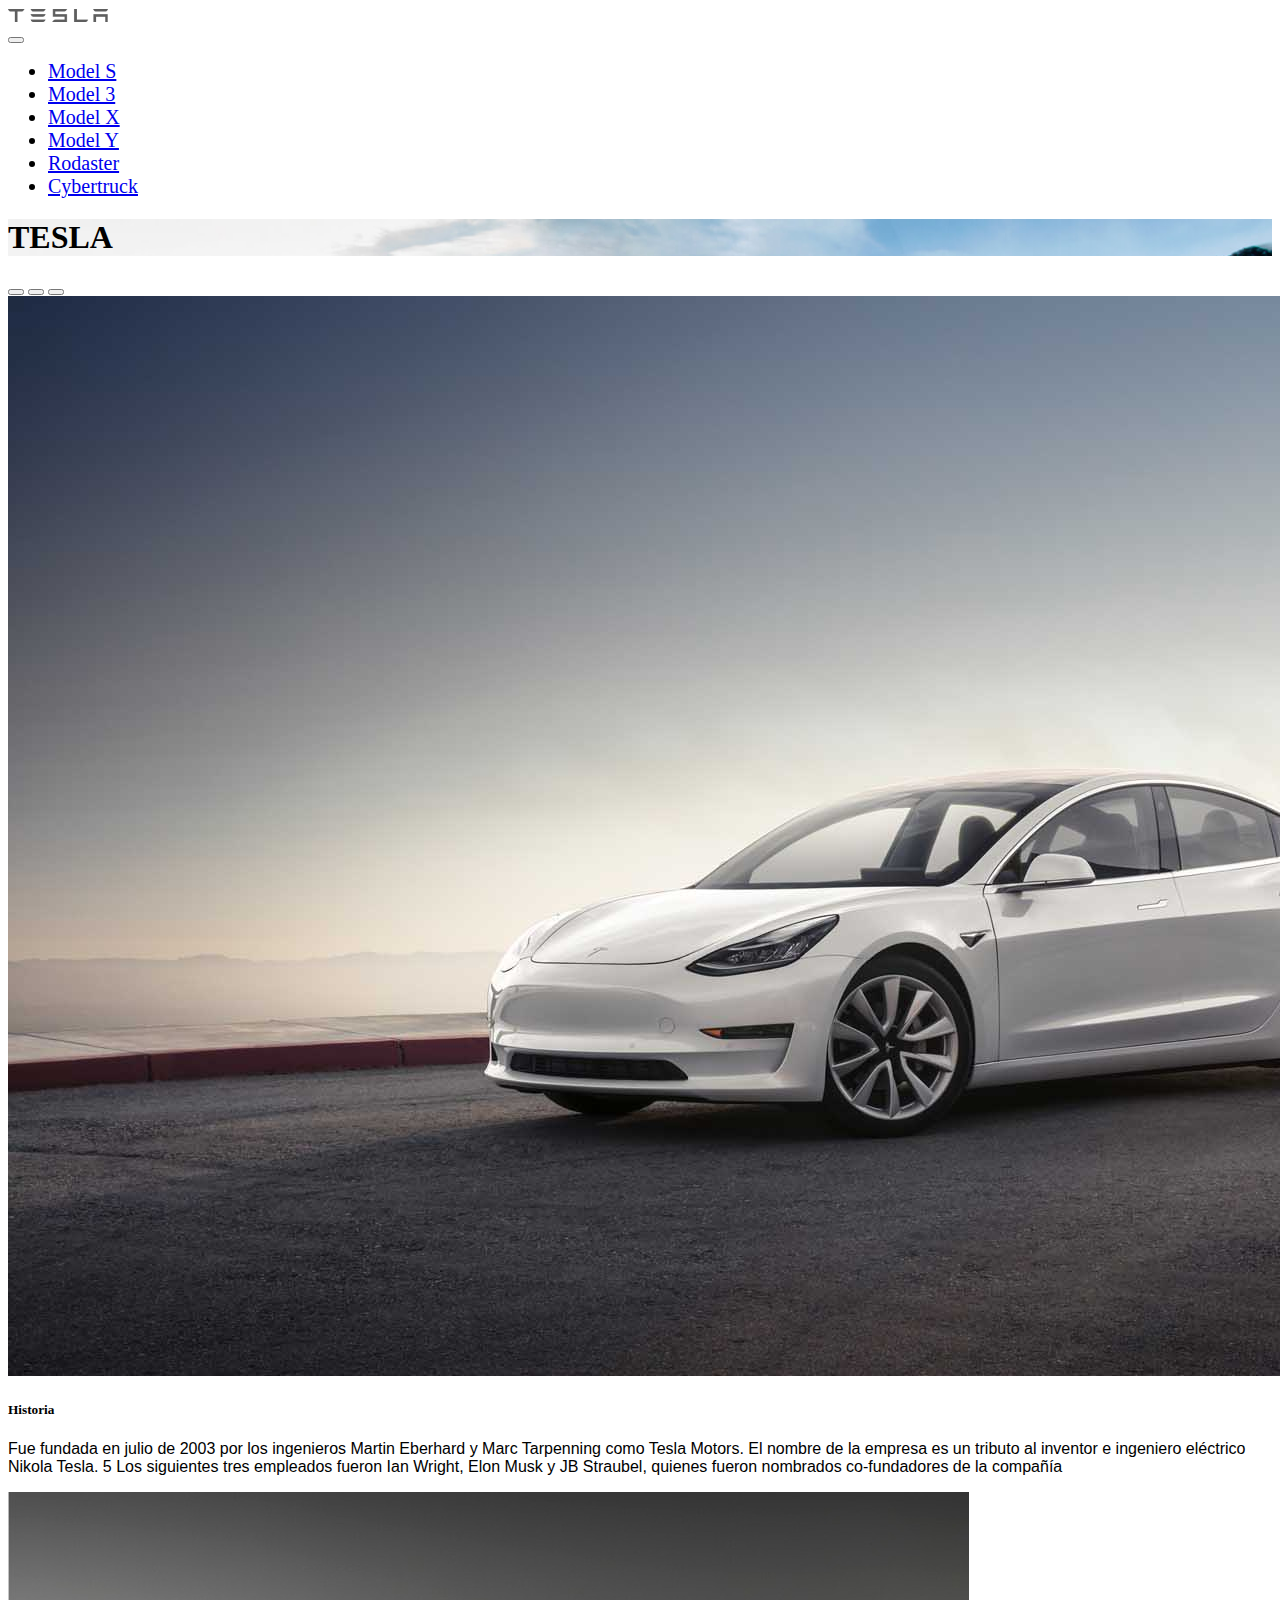
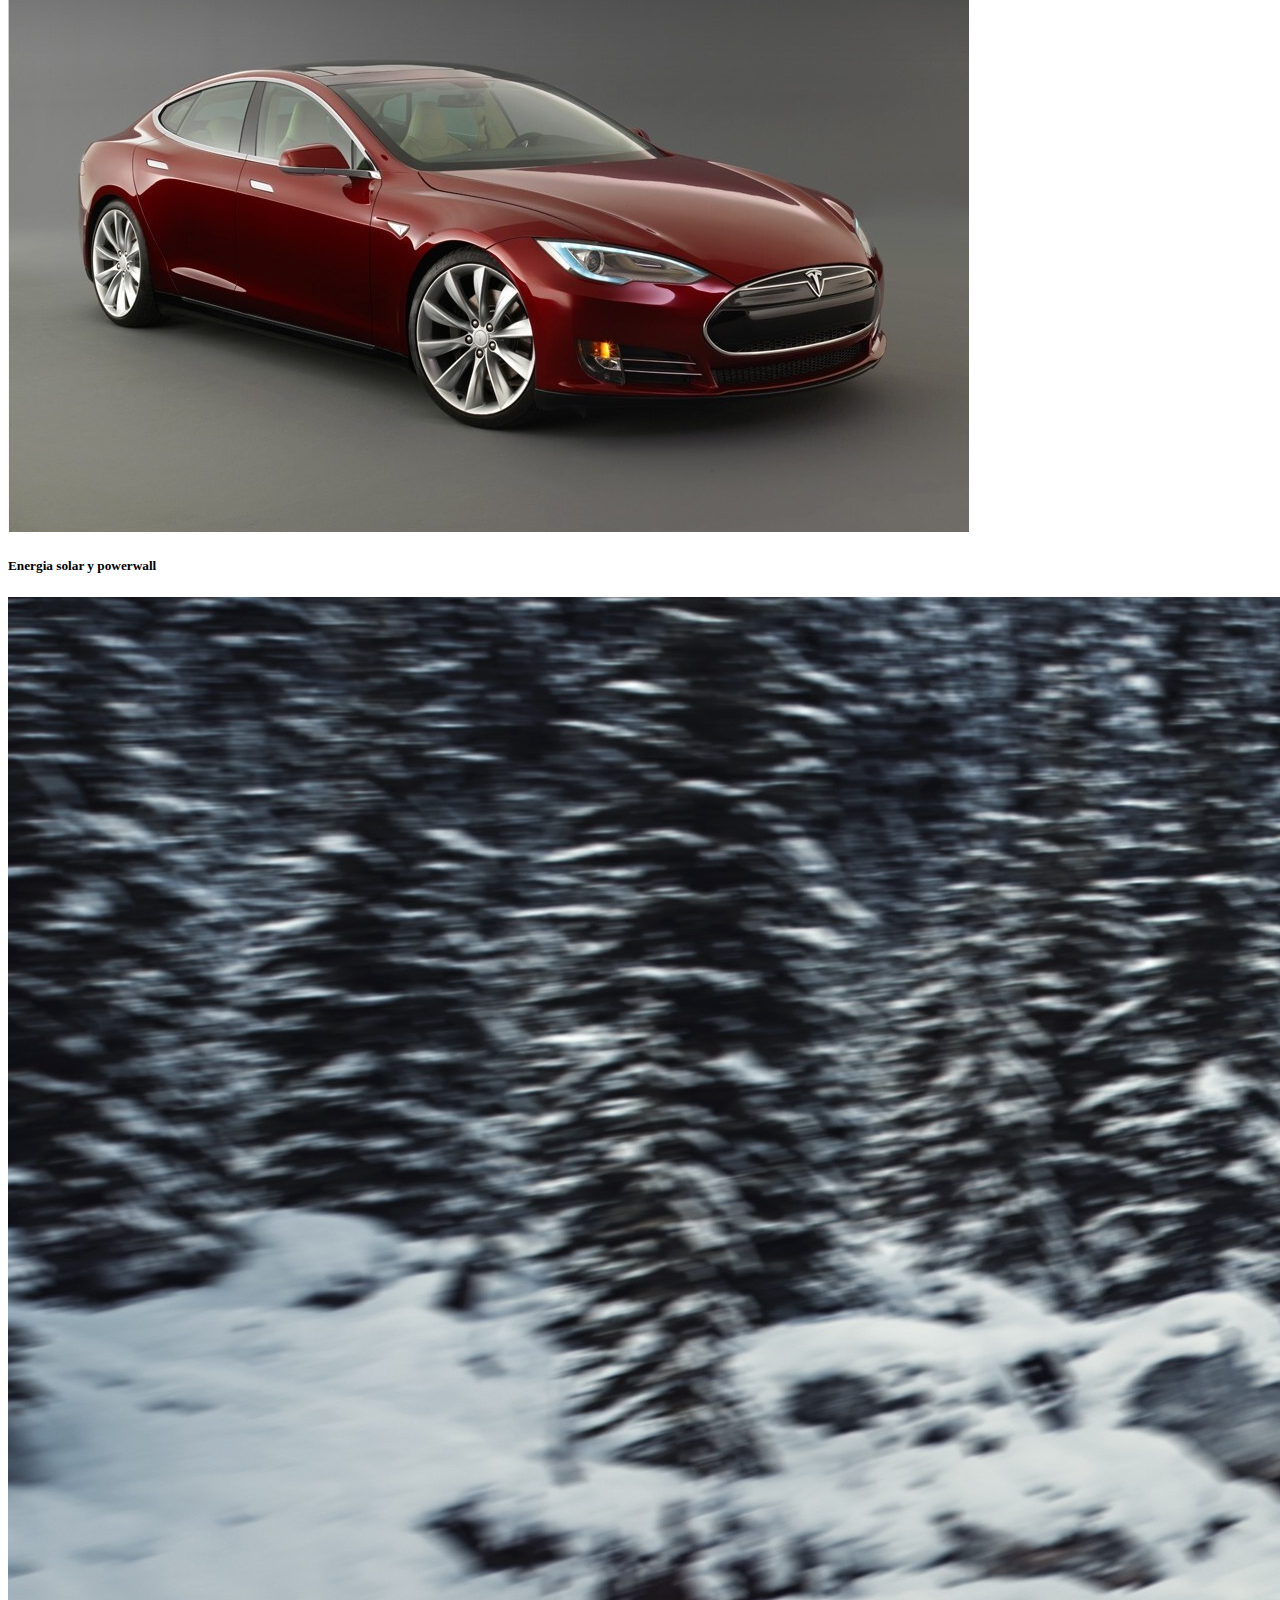
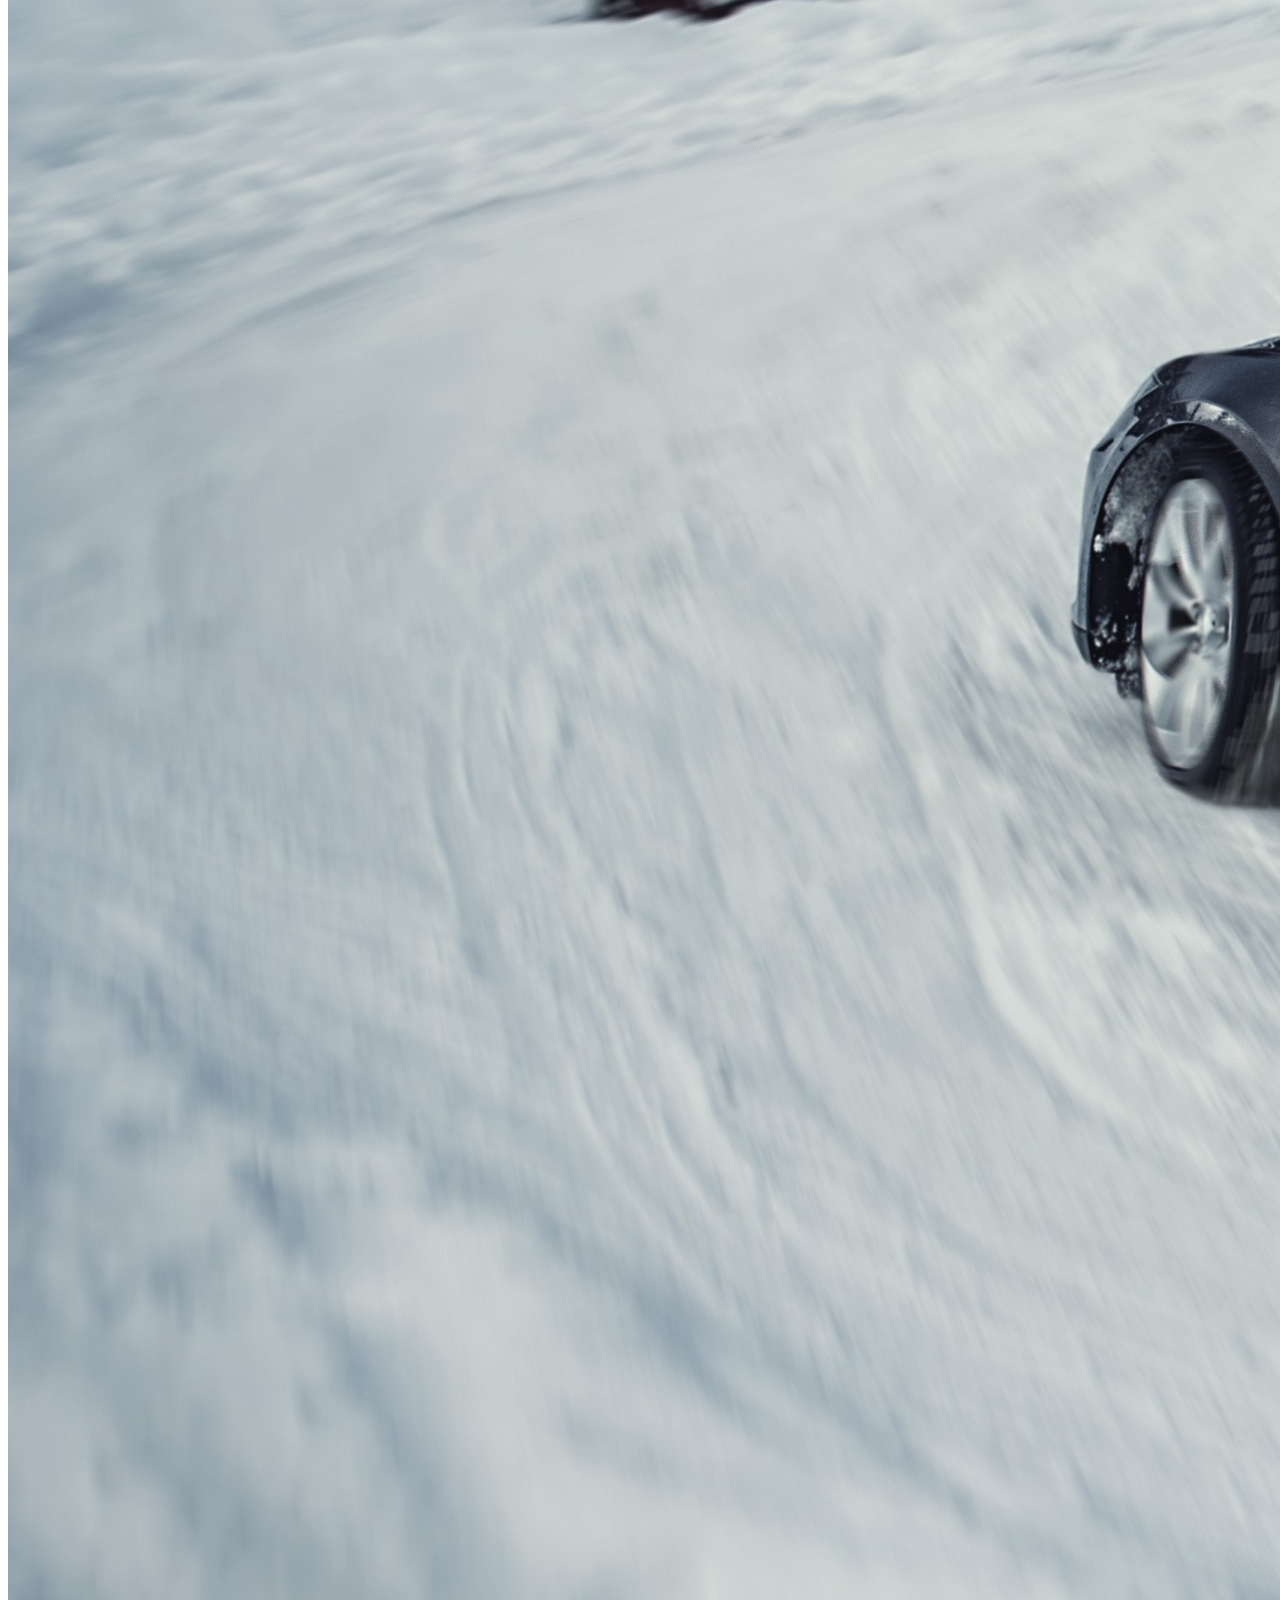
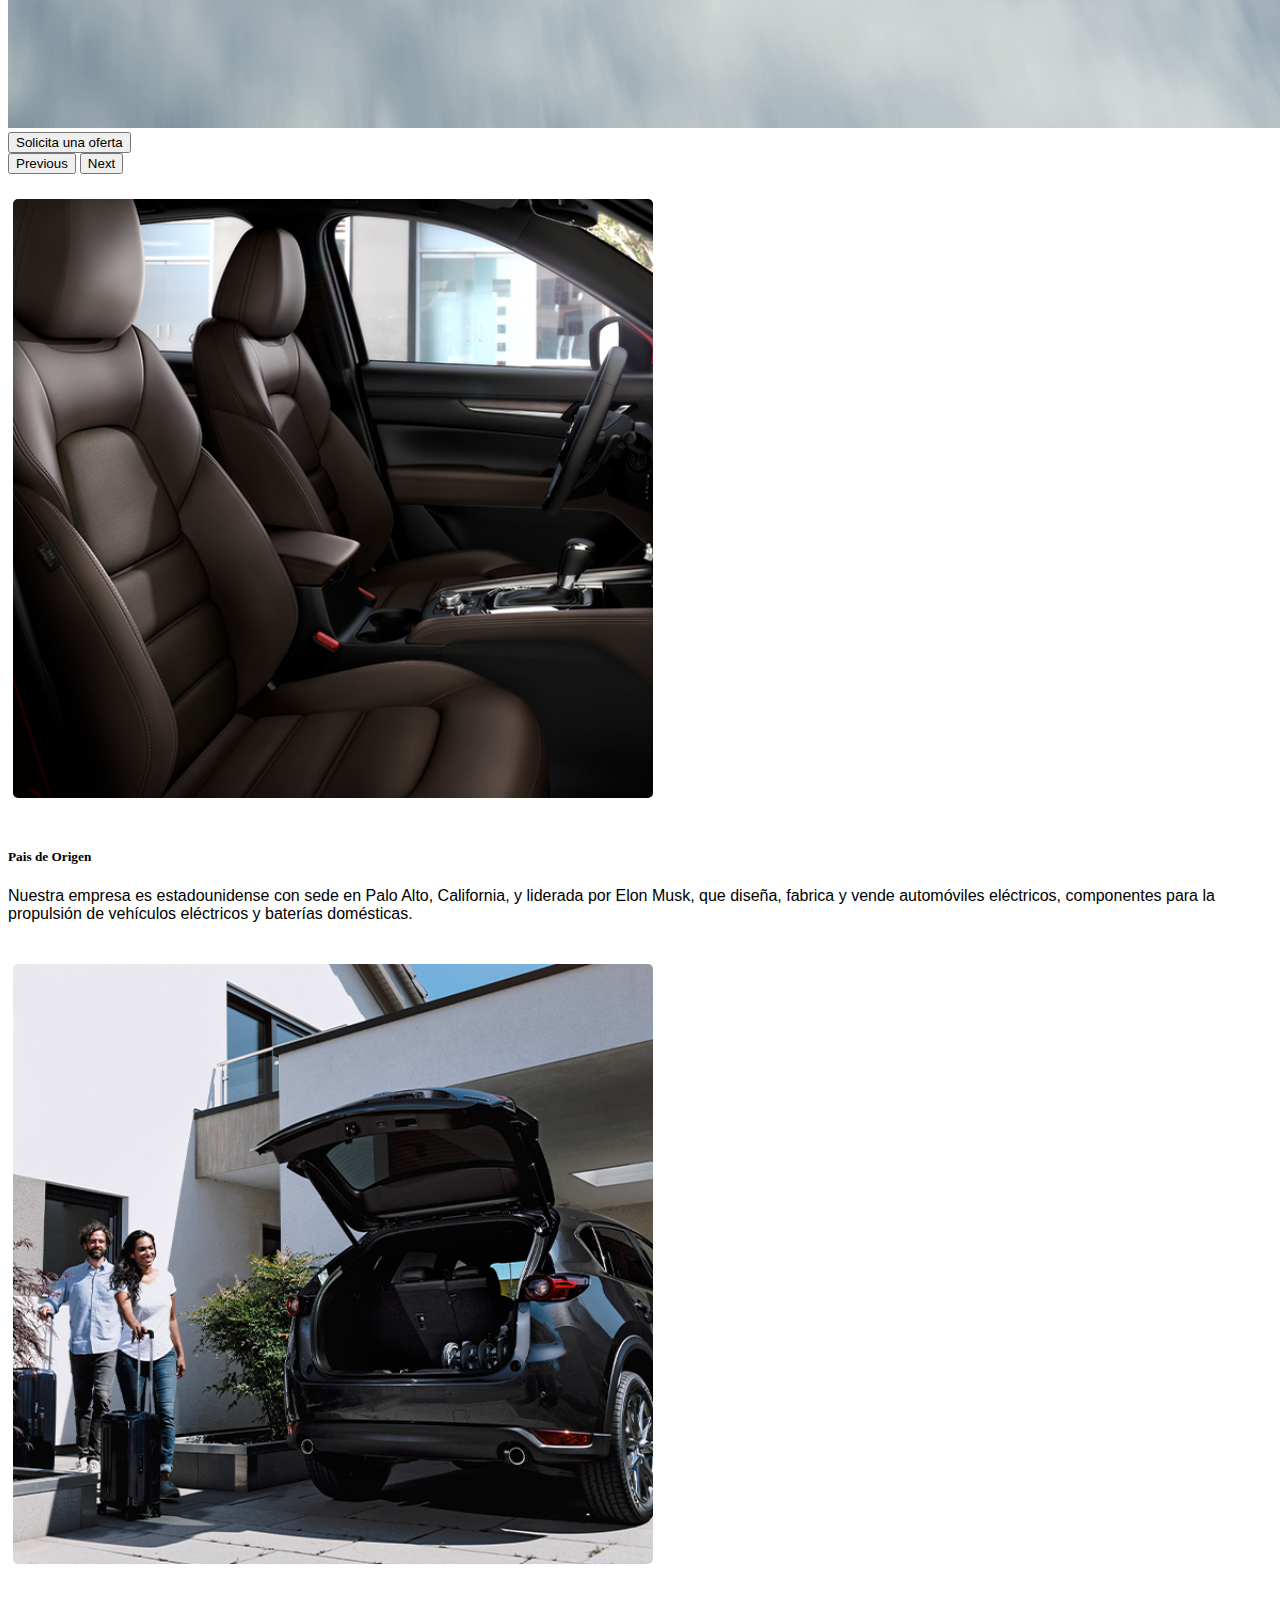
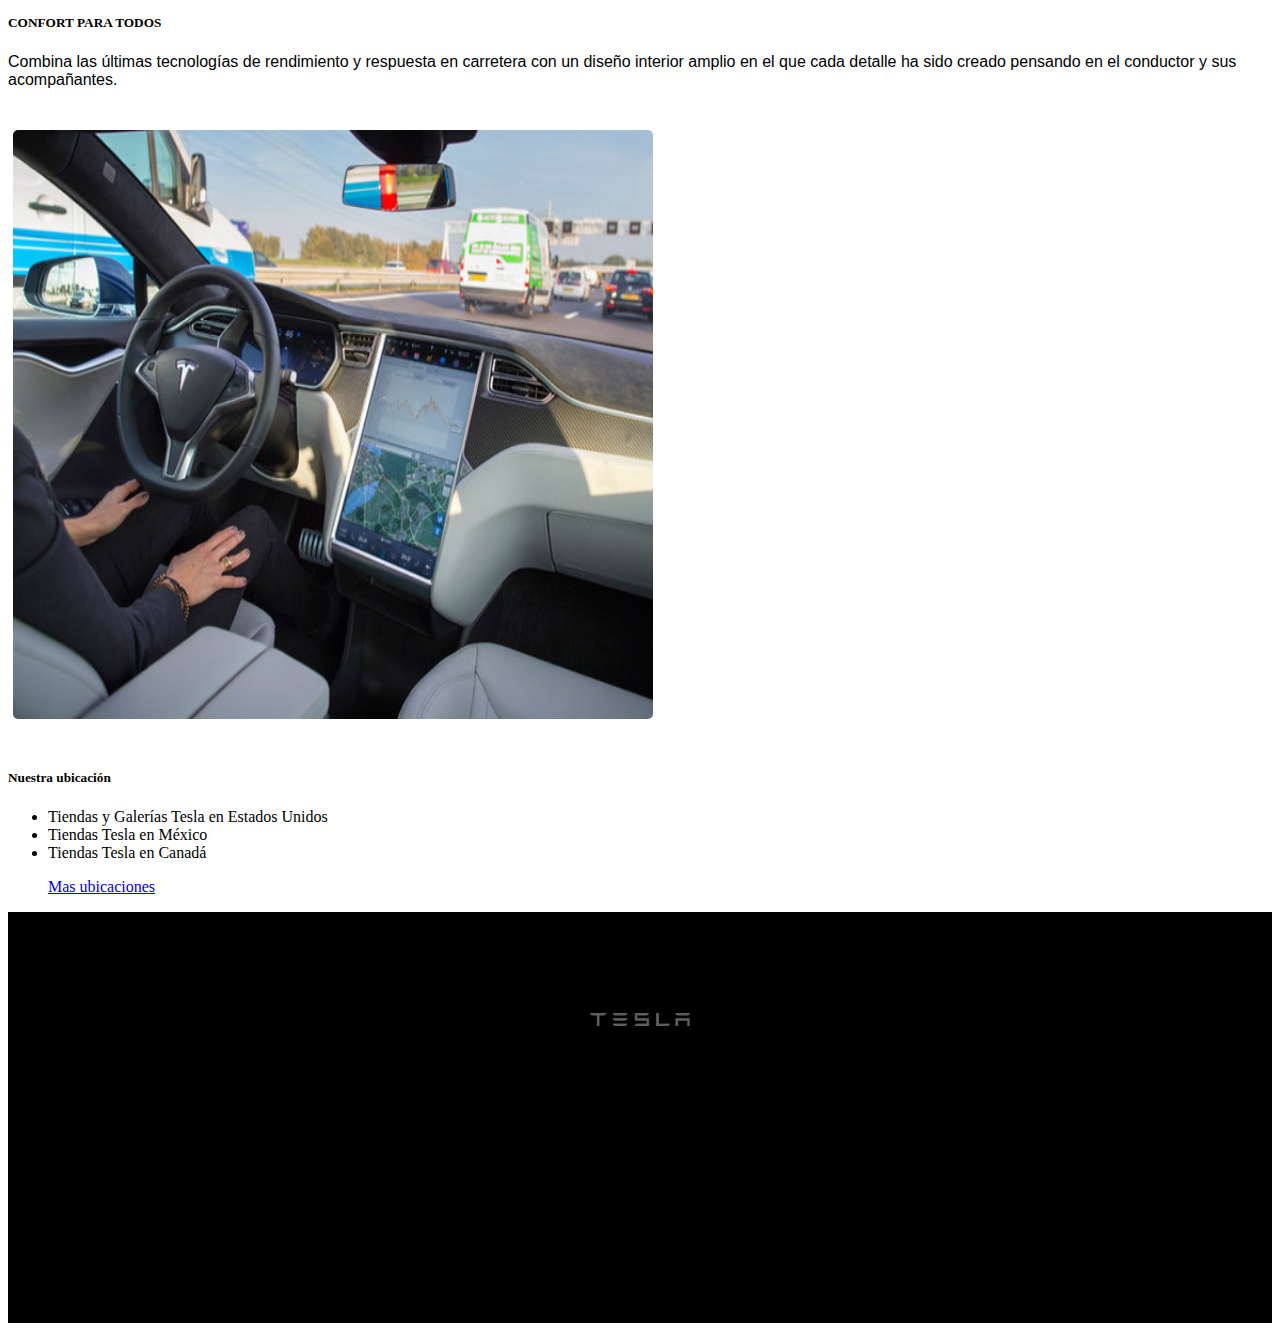
<file: Taller Frameworks 2/index.html>
<!--Anlly Vanessa Cardona-->
 <!DOCTYPE html>
 <html>
   <head>
    <meta charset="utf-8">
	<meta name="viewport" content="width=device-width, initial-scale=1">
	<link href="https://cdn.jsdelivr.net/npm/bootstrap@5.0.0-beta2/dist/css/bootstrap.min.css" rel="stylesheet" integrity="sha384-BmbxuPwQa2lc/FVzBcNJ7UAyJxM6wuqIj61tLrc4wSX0szH/Ev+nYRRuWlolflfl" crossorigin="anonymous">
    <script src="https://cdn.jsdelivr.net/npm/bootstrap@5.0.0-beta2/dist/js/bootstrap.bundle.min.js" integrity="sha384-b5kHyXgcpbZJO/tY9Ul7kGkf1S0CWuKcCD38l8YkeH8z8QjE0GmW1gYU5S9FOnJ0" crossorigin="anonymous"></script>
     <!--Estilo-->
	<link rel="stylesheet" type="text/css" href="styles/estilo.css"/> 
	<title>Automoviles Tesla</title>
	 <style>
       .banner-image {
        background-image: url('images/banner-img.jpg');
        background-size: cover;
      }
    </style>
   </head>
    <body>
	 <nav class="navbar fixed-top navbar-expand-lg navbar-light p-md-3">
      <div class="container">
        <a class="navbar-brand" href="index.html">
		    <img class="logo"src="images/logo.png" alt=""</a>
        <div class="mx-auto d-sm-flex d-block flex-sm-nowrap">
        <a class="navbar-brand" href="#"></a>
        <button class="navbar-toggler" type="button" data-toggle="collapse" data-target="#navbarsExample11" aria-expanded="false" aria-label="Toggle navigation">
            <span class="navbar-toggler-icon"></span>
        </button>
        <div class="collapse navbar-collapse text-center" id="navbarsExample11">
            <ul class="navbar-nav">
                <li class="nav-item active">
                    <a class="nav-link" href="models.html">Model S</a>
                </li>
                <li class="nav-item">
                    <a class="nav-link" href="model3.html">Model 3</a>
                </li>
                <li class="nav-item">
                    <a class="nav-link" href="modelx.html">Model X</a>
                </li>
                <li class="nav-item">
                    <a class="nav-link" href="modely.html">Model Y</a>
                </li>
                <li class="nav-item">
                    <a class="nav-link" href="rodaster.html">Rodaster</a>
                </li>
				 <li class="nav-item">
                    <a class="nav-link" href="cybertruck.html">Cybertruck</a>
                </li>
            </ul>
        </div>
    </div>
      </div>
    </nav>
	 <!--Imagen banner-->
	 <div class="banner-image w-100 vh-100 d-flex justify-content-center align-items-center">
      <div class="content text-center">
        <h1 class="text-black">TESLA</h1>
      </div>
    </div>
	   <!--carrusel-->
	  <div class="container my-5 d-grid gap-5">
	  <div id="carouselExampleCaptions" class="carousel slide" data-bs-ride="carousel">
      <div class="carousel-indicators">
    <button type="button" data-bs-target="#carouselExampleCaptions" data-bs-slide-to="0" class="active" aria-current="true" aria-label="Slide 1"></button>
    <button type="button" data-bs-target="#carouselExampleCaptions" data-bs-slide-to="1" aria-label="Slide 2"></button>
    <button type="button" data-bs-target="#carouselExampleCaptions" data-bs-slide-to="2" aria-label="Slide 3"></button>
  </div>
  <div class="carousel-inner">
    <div class="carousel-item active">
      <img src="images/primera.jpg" class="d-block w-100" alt="Slider 01">
      <div class="carousel-caption d-none d-md-block">
        <h5>Historia</h5>
        <p>Fue fundada en julio de 2003 por los ingenieros Martin Eberhard y Marc Tarpenning como Tesla Motors.
		El nombre de la empresa es un tributo al inventor e ingeniero eléctrico Nikola Tesla. 
		5 Los siguientes tres empleados fueron Ian Wright, Elon Musk y JB Straubel, 
		quienes fueron nombrados co-fundadores de la compañía</p>
      </div>
    </div>
    <div class="carousel-item">
      <img src="images/segunda.jpg" class="d-block w-100" alt="Slider 02">
      <div class="carousel-caption d-none d-md-block">
        <h5>Energia solar y powerwall</h5>
      </div>
    </div>
    <div class="carousel-item">
      <img src="images/tercera.jpg" class="d-block w-100" alt="Slider 03">
      <div class="carousel-caption d-none d-md-block">
       <div class="d-grid gap-2 col-3 mx-auto">
       <button class="btn btn-primary" type="button">Solicita una oferta</button>
       </div>
      </div>
    </div>
  </div>
  <button class="carousel-control-prev" type="button" data-bs-target="#carouselExampleCaptions"  data-bs-slide="prev">
    <span class="carousel-control-prev-icon" aria-hidden="true"></span>
    <span class="visually-hidden">Previous</span>
  </button>
  <button class="carousel-control-next" type="button" data-bs-target="#carouselExampleCaptions"  data-bs-slide="next">
    <span class="carousel-control-next-icon" aria-hidden="true"></span>
    <span class="visually-hidden">Next</span>
  </button>
</div>
	  </div>
	   <!--menu-->
	   <main>
	    <section>
		<div class="container">
		 <div class="row row--center">
		  <div class="col-12 col-sm-4 text-center">
		   <img class="img-fluid" src="images/banner1.jpg" alt="Banner 01">
		   <h5>Pais de Origen </h5>
		   <p>Nuestra empresa es estadounidense con sede en Palo Alto, California, y liderada por Elon Musk, que diseña,
		   fabrica y vende automóviles eléctricos, componentes para la propulsión de vehículos eléctricos 
		   y baterías domésticas.</p>
		  </div>
		  <div class="col-12 col-sm-4 text-center">
		   <img class="img-fluid" src="images/banner2.jpg" alt="Banner 02">
		   <h5>CONFORT PARA TODOS</h5>
		   <p>Combina las últimas tecnologías de rendimiento y respuesta 
		   en carretera con un diseño interior amplio en el que cada detalle ha sido creado pensando 
		   en el conductor y sus acompañantes.</p>
		  </div>
		  <div class="col-12 col-sm-4 text-center">
		   <img class="img-fluid" src="images/banner3.png" alt="Banner 03">
		   <h5>Nuestra ubicación</h5>
		   <p><ul>
		   <li>Tiendas y Galerías Tesla en Estados Unidos</li>
           <li>Tiendas Tesla en México</li>
           <li>Tiendas Tesla en Canadá</li></p>
		   <a class="nav-link" href="ubicaciones.html">Mas ubicaciones</a>
		  </div>
		</div>
		</section>
	   </main>
	   <footer>
	    <img class="logo-footer" src="images/logo.png" alt="Logo">
		 <ul class="nav justify-content-center">
           <li class="nav-item">
           <a class="nav-link active" aria-current="page">Tesla © 2021</a>
           </li>
           <li class="nav-item">
           <a class="nav-link>Privacidad y legal</a>
           </li>
           <li class="nav-item">
             <a class="nav-link" >Contacto</a>
            </li>
           <li class="nav-item">
		    <a class="nav-link">Bolsa de trabajo</a>
			</li>
			 <li class="nav-item">
		    <a class="nav-link" >Bolsa de trabajo</a>
			</li>
			 <li class="nav-item">
		    <a class="nav-link" >Obten el boletin</a>
			</li>
			 <li class="nav-item">
		    <a class="nav-link" >Noticias</a>
			</li>
			 <li class="nav-item">
		    <a class="nav-link">Ubicaciones</a>
			</li>
           </ul>
	   </footer>
	</body>
 </html>
</file>
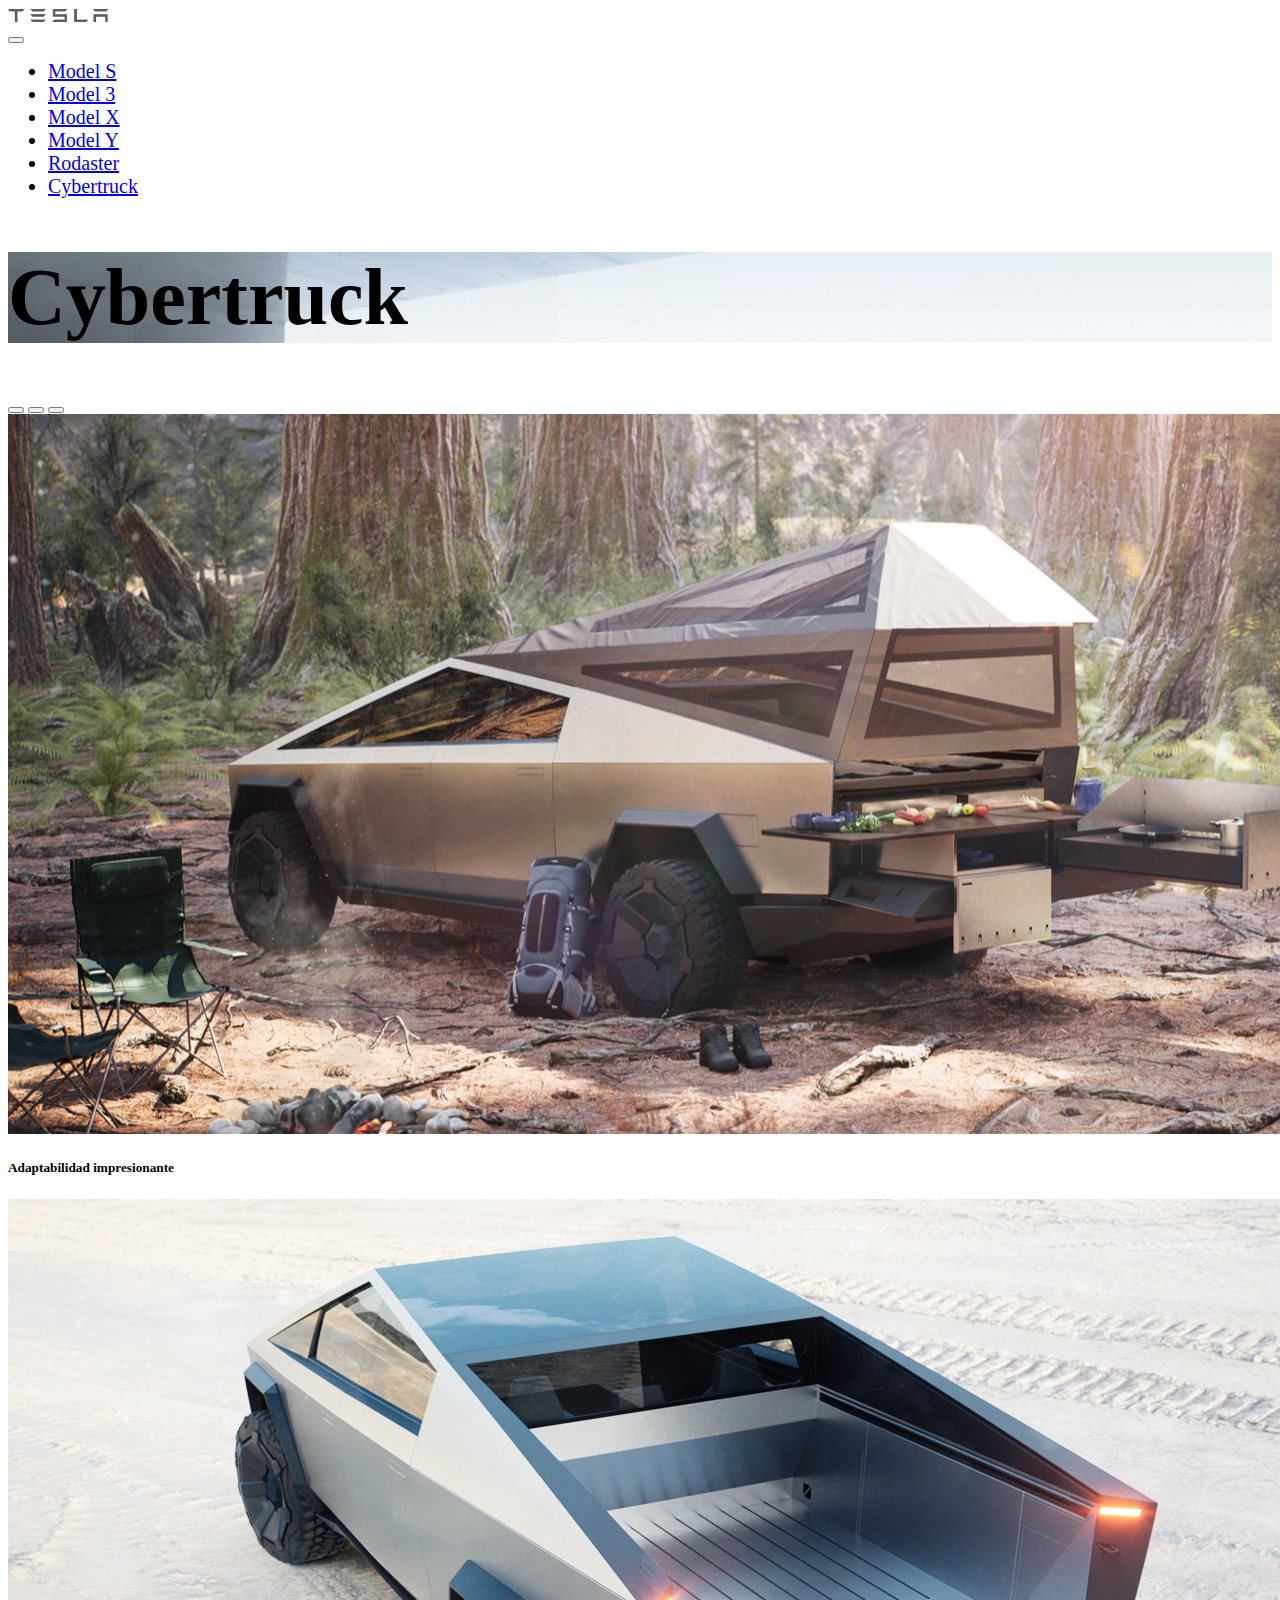
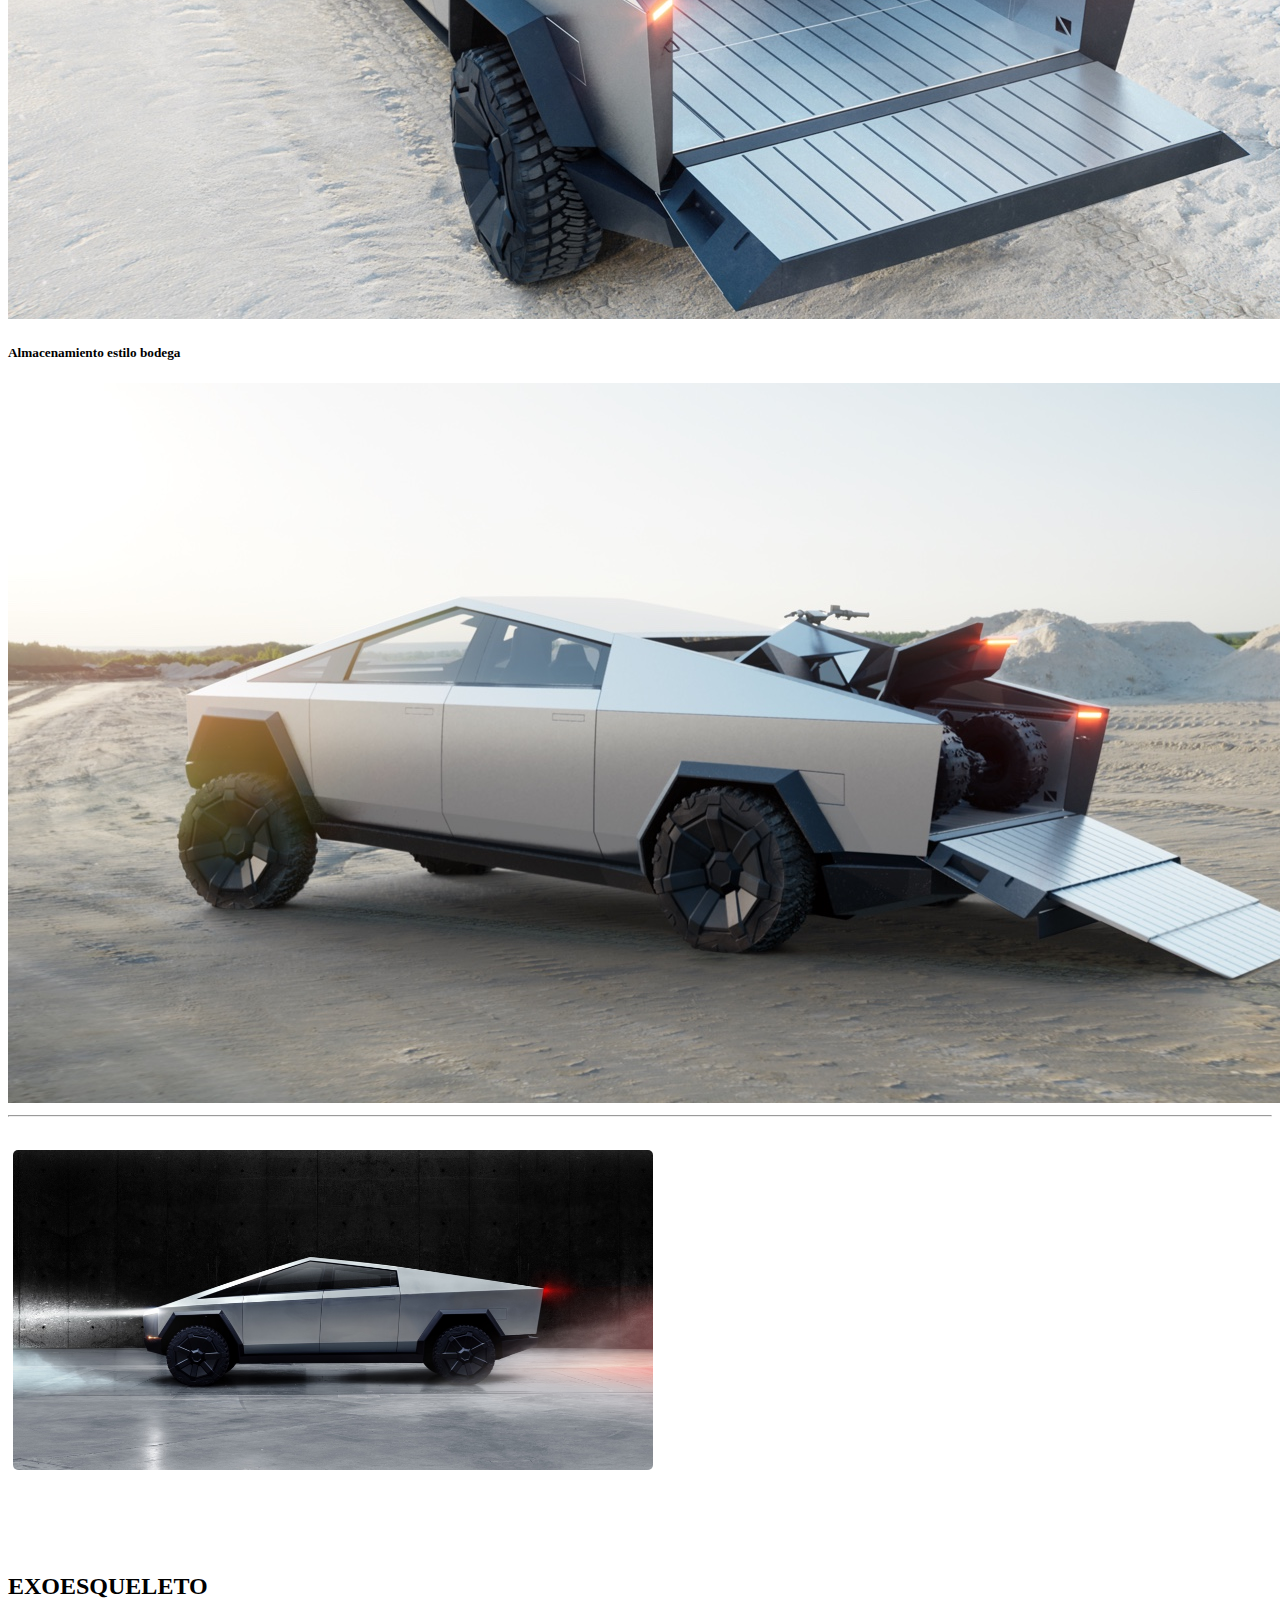
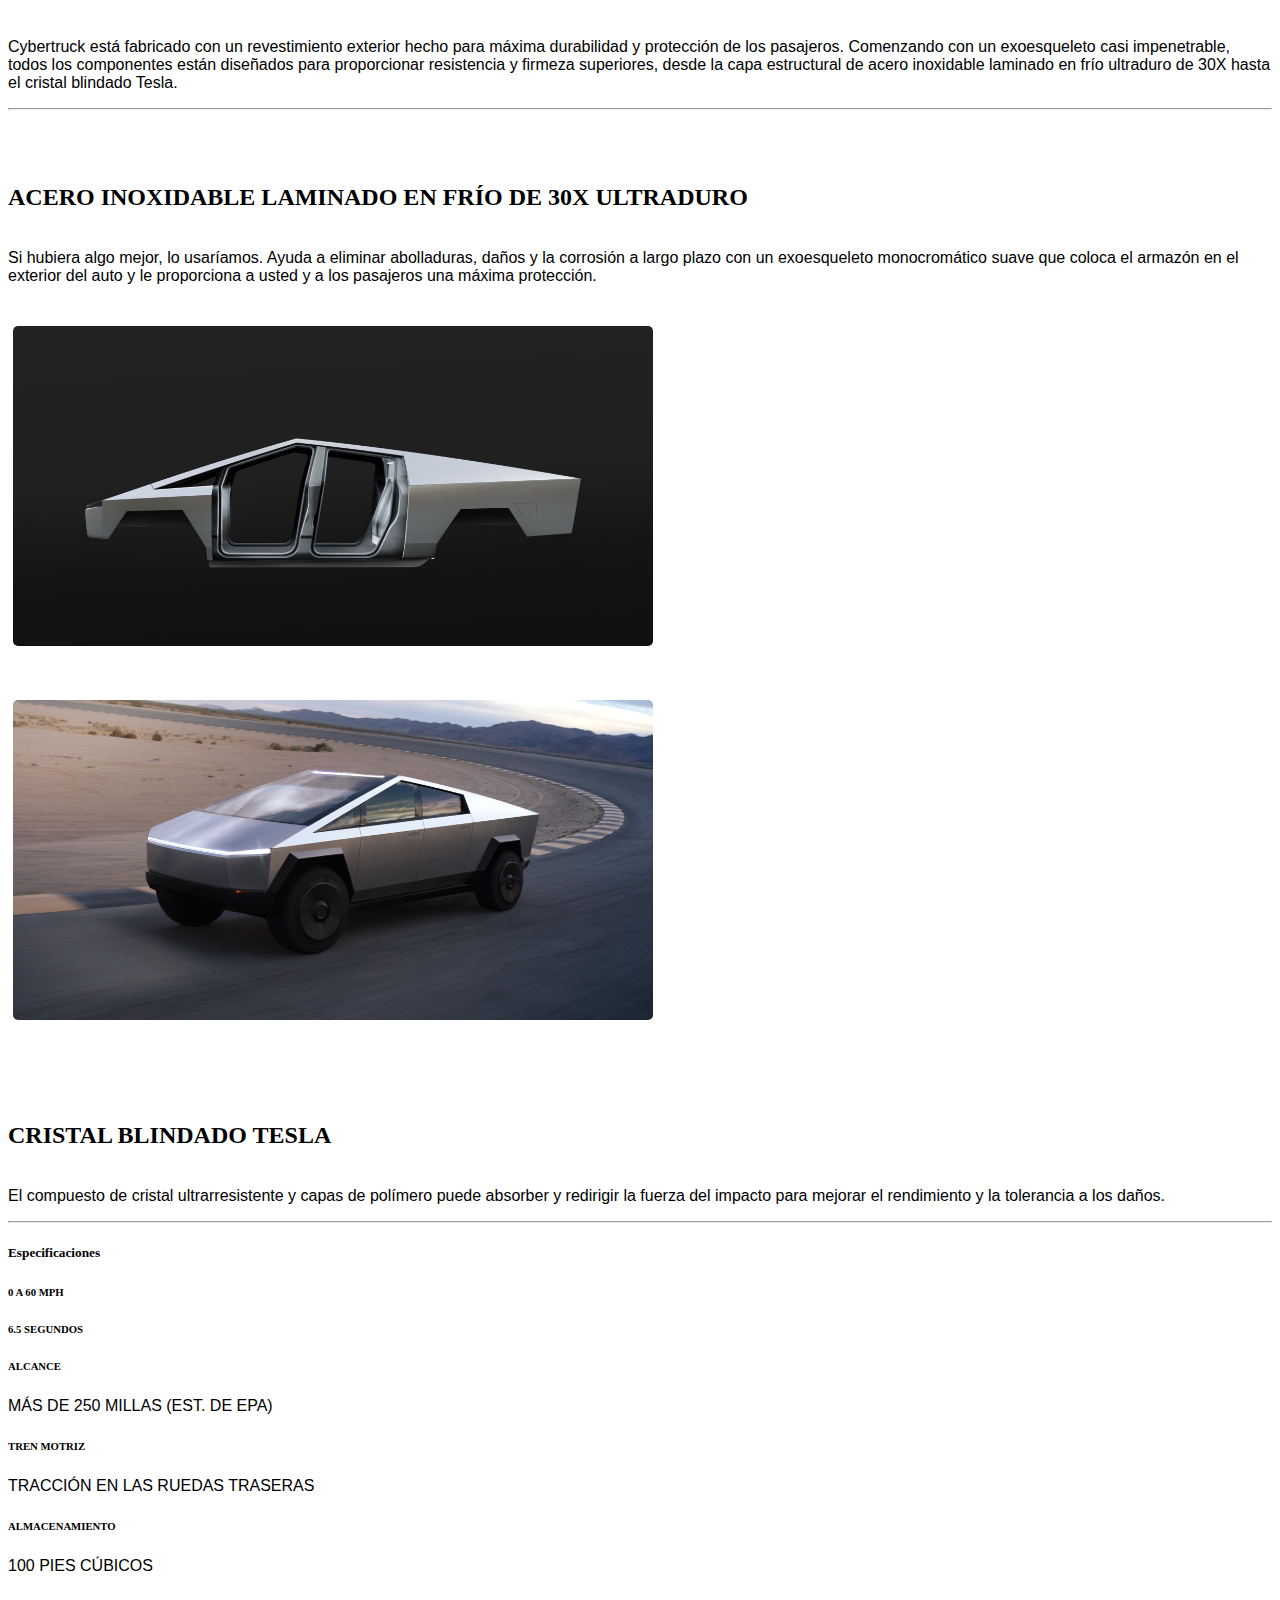
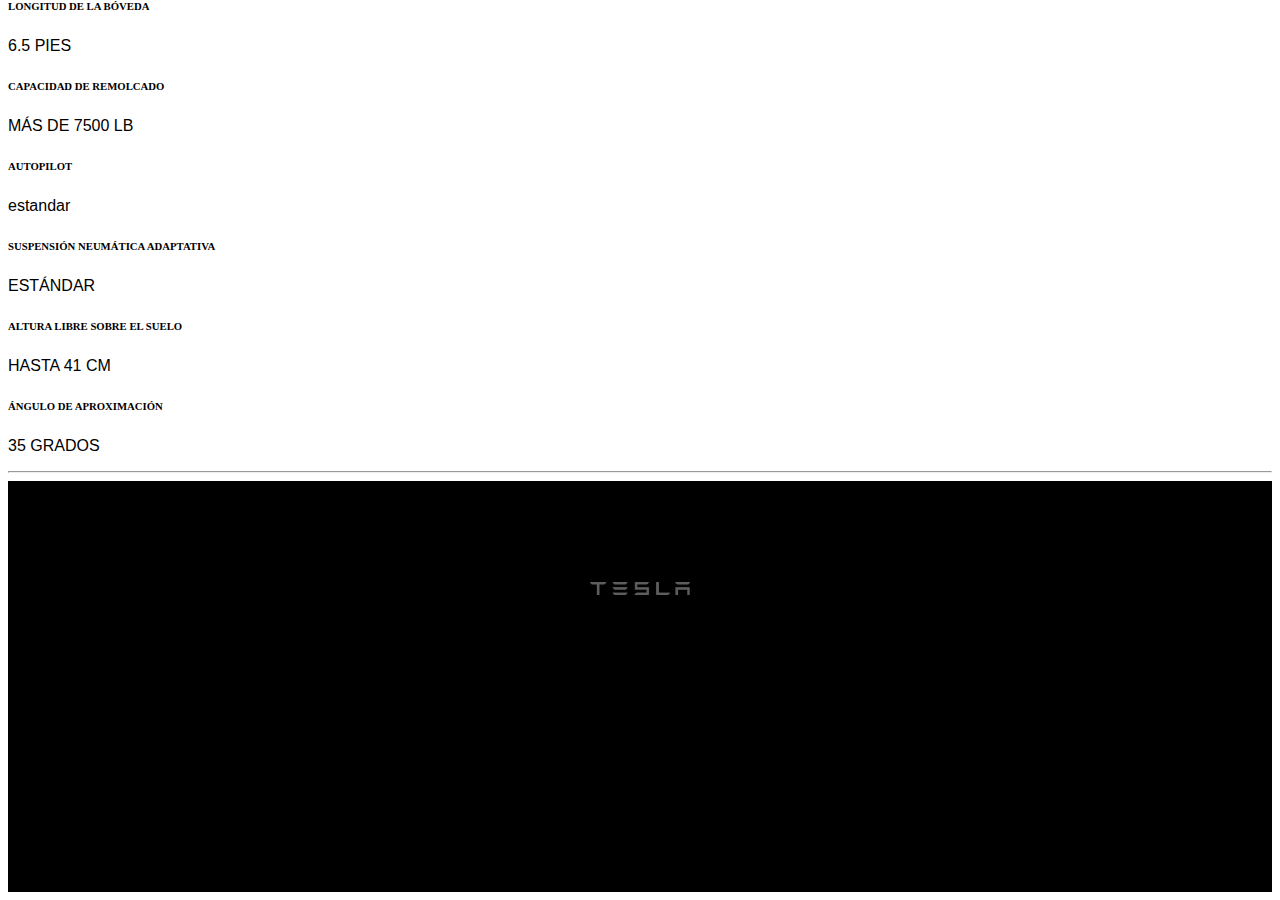
<file: Taller Frameworks 2/cybertruck.html>
<!--Anlly Vanessa Cardona-->
 <!DOCTYPE html>
 <html>
   <head>
    <meta charset="utf-8">
	<meta name="viewport" content="width=device-width, initial-scale=1">
	<link href="https://cdn.jsdelivr.net/npm/bootstrap@5.0.0-beta2/dist/css/bootstrap.min.css" rel="stylesheet" integrity="sha384-BmbxuPwQa2lc/FVzBcNJ7UAyJxM6wuqIj61tLrc4wSX0szH/Ev+nYRRuWlolflfl" crossorigin="anonymous">
    <script src="https://cdn.jsdelivr.net/npm/bootstrap@5.0.0-beta2/dist/js/bootstrap.bundle.min.js" integrity="sha384-b5kHyXgcpbZJO/tY9Ul7kGkf1S0CWuKcCD38l8YkeH8z8QjE0GmW1gYU5S9FOnJ0" crossorigin="anonymous"></script>
    
	 <!--Estilo-->
	<link rel="stylesheet" type="text/css" href="styles/estilo.css"/> 
	<title>Automoviles Tesla</title>
	 <style>
       .ciber {
        background-image: url('images/ciber.jpg');
        background-size: cover;
      }
    </style>
   </head>
    <body class="bg-dark">
	 <nav class="navbar fixed-top navbar-expand-lg navbar-light p-md-3 bg-white">
      <div class="container">
        <a class="navbar-brand" href="index.html">
		    <img class="logo"src="images/logo.png" alt=""</a>
        <div class="mx-auto d-sm-flex d-block flex-sm-nowrap">
        <a class="navbar-brand" href="#"></a>
        <button class="navbar-toggler" type="button" data-toggle="collapse" data-target="#navbarsExample11" aria-expanded="false" aria-label="Toggle navigation">
            <span class="navbar-toggler-icon"></span>
        </button>
        <div class="collapse navbar-collapse text-center" id="navbarsExample11">
            <ul class="navbar-nav">
                <li class="nav-item active">
                    <a class="nav-link" href="models.html">Model S</a>
                </li>
                <li class="nav-item">
                    <a class="nav-link" href="model3.html">Model 3</a>
                </li>
                <li class="nav-item">
                    <a class="nav-link" href="modelx.html">Model X</a>
                </li>
                <li class="nav-item">
                    <a class="nav-link" href="modely.html">Model Y</a>
                </li>
                <li class="nav-item">
                    <a class="nav-link" href="rodaster.html">Rodaster</a>
                </li>
				 <li class="nav-item">
                    <a class="nav-link" href="cybertruck.html">Cybertruck</a>
                </li>
            </ul>
        </div>
    </div>
      </div>
    </nav>
	 <!--Imagen banner-->
	 <div class="ciber w-100 vh-100 d-flex justify-content-center align-items-center">
      <h1 class="cy">Cybertruck</h1>
    </div>
	<div class="container my-5 d-grid gap-5">
	  <div id="carouselExampleCaptions" class="carousel slide" data-bs-ride="carousel">
      <div class="carousel-indicators">
    <button type="button" data-bs-target="#carouselExampleCaptions" data-bs-slide-to="0" class="active" aria-current="true" aria-label="Slide 1"></button>
    <button type="button" data-bs-target="#carouselExampleCaptions" data-bs-slide-to="1" aria-label="Slide 2"></button>
    <button type="button" data-bs-target="#carouselExampleCaptions" data-bs-slide-to="2" aria-label="Slide 3"></button>
  </div>
  <div class="carousel-inner">
    <div class="carousel-item active">
      <img src="images/cr1.jpg" class="d-block w-100" alt="Slider 01">
      <div class="carousel-caption d-none d-md-block">
        <h5>Adaptabilidad impresionante</h5>
      </div>
    </div>
    <div class="carousel-item">
      <img src="images/cr2.jpg" class="d-block w-100" alt="Slider 02">
      <div class="carousel-caption d-none d-md-block">
        <h5 class="text-black">Almacenamiento estilo bodega</h5>
      </div>
    </div>
    <div class="carousel-item">
      <img src="images/cr4.jpg" class="d-block w-100" alt="Slider 03">
      <div class="carousel-caption d-none d-md-block">
       </div>
      </div>
    </div>
  </div>
</div>
	<hr class="featurette-divider">
	<main>
	<div class="container-fluid">
	<div class="row">
	<div class="col-12 col-sm-6 text-center">
	<img class="img-fluid" src="images/cy1.jpg"></div>
	<div class="col-12 col-sm-6 text-center ">
	<h2 class="featurette-heading text-white"><br><br>EXOESQUELETO</h2>
	<p class="lead text-white"><br>Cybertruck está fabricado con un revestimiento exterior hecho para máxima durabilidad y protección de los pasajeros. Comenzando con un exoesqueleto casi impenetrable, todos los componentes están diseñados para proporcionar resistencia y firmeza superiores, 
	desde la capa estructural de acero inoxidable laminado en frío ultraduro de 30X hasta el cristal blindado Tesla.</p>
	</div>
	</div>
	</div>
	<hr class="featurette-divider">
	<div class="row featurette">
	<div class="col-12 col-sm-6 text-center ">
	<h2 class="featurette-heading text-white"><br><br>ACERO INOXIDABLE LAMINADO EN FRÍO DE 30X ULTRADURO</h2>
	<p class="lead text-white"><br>Si hubiera algo mejor, lo usaríamos. Ayuda a eliminar abolladuras, daños y la corrosión a largo plazo con un exoesqueleto monocromático 
	suave que coloca el armazón en el exterior del auto y le proporciona a usted y a los pasajeros una máxima protección.</p></div>
	<div class="col-12 col-sm-6 text-center">
	<img class="img-fluid" src="images/cy2.jpg">
	</div>
	</div>
    <div class="container-fluid">
	<div class="row">
	<div class="col-12 col-sm-6 text-center">
	<img class="img-fluid" src="images/cy3.jpg"></div>
	<div class="col-12 col-sm-6 text-center ">
	<h2 class="featurette-heading text-white"><br><br>CRISTAL BLINDADO TESLA</h2>
	<p class="lead text-white"><br>El compuesto de cristal ultrarresistente y capas de polímero puede absorber y redirigir la fuerza del impacto 
	para mejorar el rendimiento y la tolerancia a los daños.</p>
	</div>
	</div>
	</div>
	</main>
	 <hr class="featurette-divider text-white">
     <section id="Especificaciones">
	   <div class="container">
	     <div class="row">
		  <div class="text-center text-white">
		   <h5 class="text-muted mt-2 mb-4">Especificaciones</h5></div>
		   <div class="col-12 col-sm-4 text-center">
		     <div class="text-center text-white">
			      <h6>0 A 60 MPH</h6>
				  <h6>6.5 SEGUNDOS</h6>
				  <h6>ALCANCE</h6>
				  <p>MÁS DE 250 MILLAS (EST. DE EPA)</p>
                  <h6>TREN MOTRIZ</h6>
				  <p>TRACCIÓN EN LAS RUEDAS TRASERAS</p>
			     </div>
		      </div>
		     <div class="col-12 col-sm-4 text-center">
		     <div class="text-center text-white">
			      <h6>ALMACENAMIENTO</h6>
				  <p>100 PIES CÚBICOS</p>
				  <h6>LONGITUD DE LA BÓVEDA</h6>
				  <p>6.5 PIES</p>
				  <h6>CAPACIDAD DE REMOLCADO</h6>
				  <p>MÁS DE 7500 LB</p>
                  <h6> AUTOPILOT</h6>
				  <p>estandar</p>
			 </div>
		 </div>
		 <div class="col-12 col-sm-4 text-center">
		     <div class="text-center text-white">
			      <h6>SUSPENSIÓN NEUMÁTICA ADAPTATIVA</h6>
				  <p>ESTÁNDAR</p>
				  <h6>ALTURA LIBRE SOBRE EL SUELO</h6>
				  <p>HASTA 41 CM</p>
				  <h6>ÁNGULO DE APROXIMACIÓN</h6>
				  <p>35 GRADOS</p>
			 </div>
		 </div>
	   </div>
	 </section>
	  <hr class="featurette-divider text-white">
	    
	   <footer>
	    <img class="logo-footer" src="images/logo.png" alt="Logo">
		 <ul class="nav justify-content-center">
           <li class="nav-item">
           <a class="nav-link active" aria-current="page">Tesla © 2021</a>
           </li>
           <li class="nav-item">
           <a class="nav-link>Privacidad y legal</a>
           </li>
           <li class="nav-item">
             <a class="nav-link" >Contacto</a>
            </li>
           <li class="nav-item">
		    <a class="nav-link">Bolsa de trabajo</a>
			</li>
			 <li class="nav-item">
		    <a class="nav-link" >Bolsa de trabajo</a>
			</li>
			 <li class="nav-item">
		    <a class="nav-link" >Obten el boletin</a>
			</li>
			 <li class="nav-item">
		    <a class="nav-link" >Noticias</a>
			</li>
			 <li class="nav-item">
		    <a class="nav-link">Ubicaciones</a>
			</li>
           </ul>
	   </footer>
 </body>

</html>
</file>
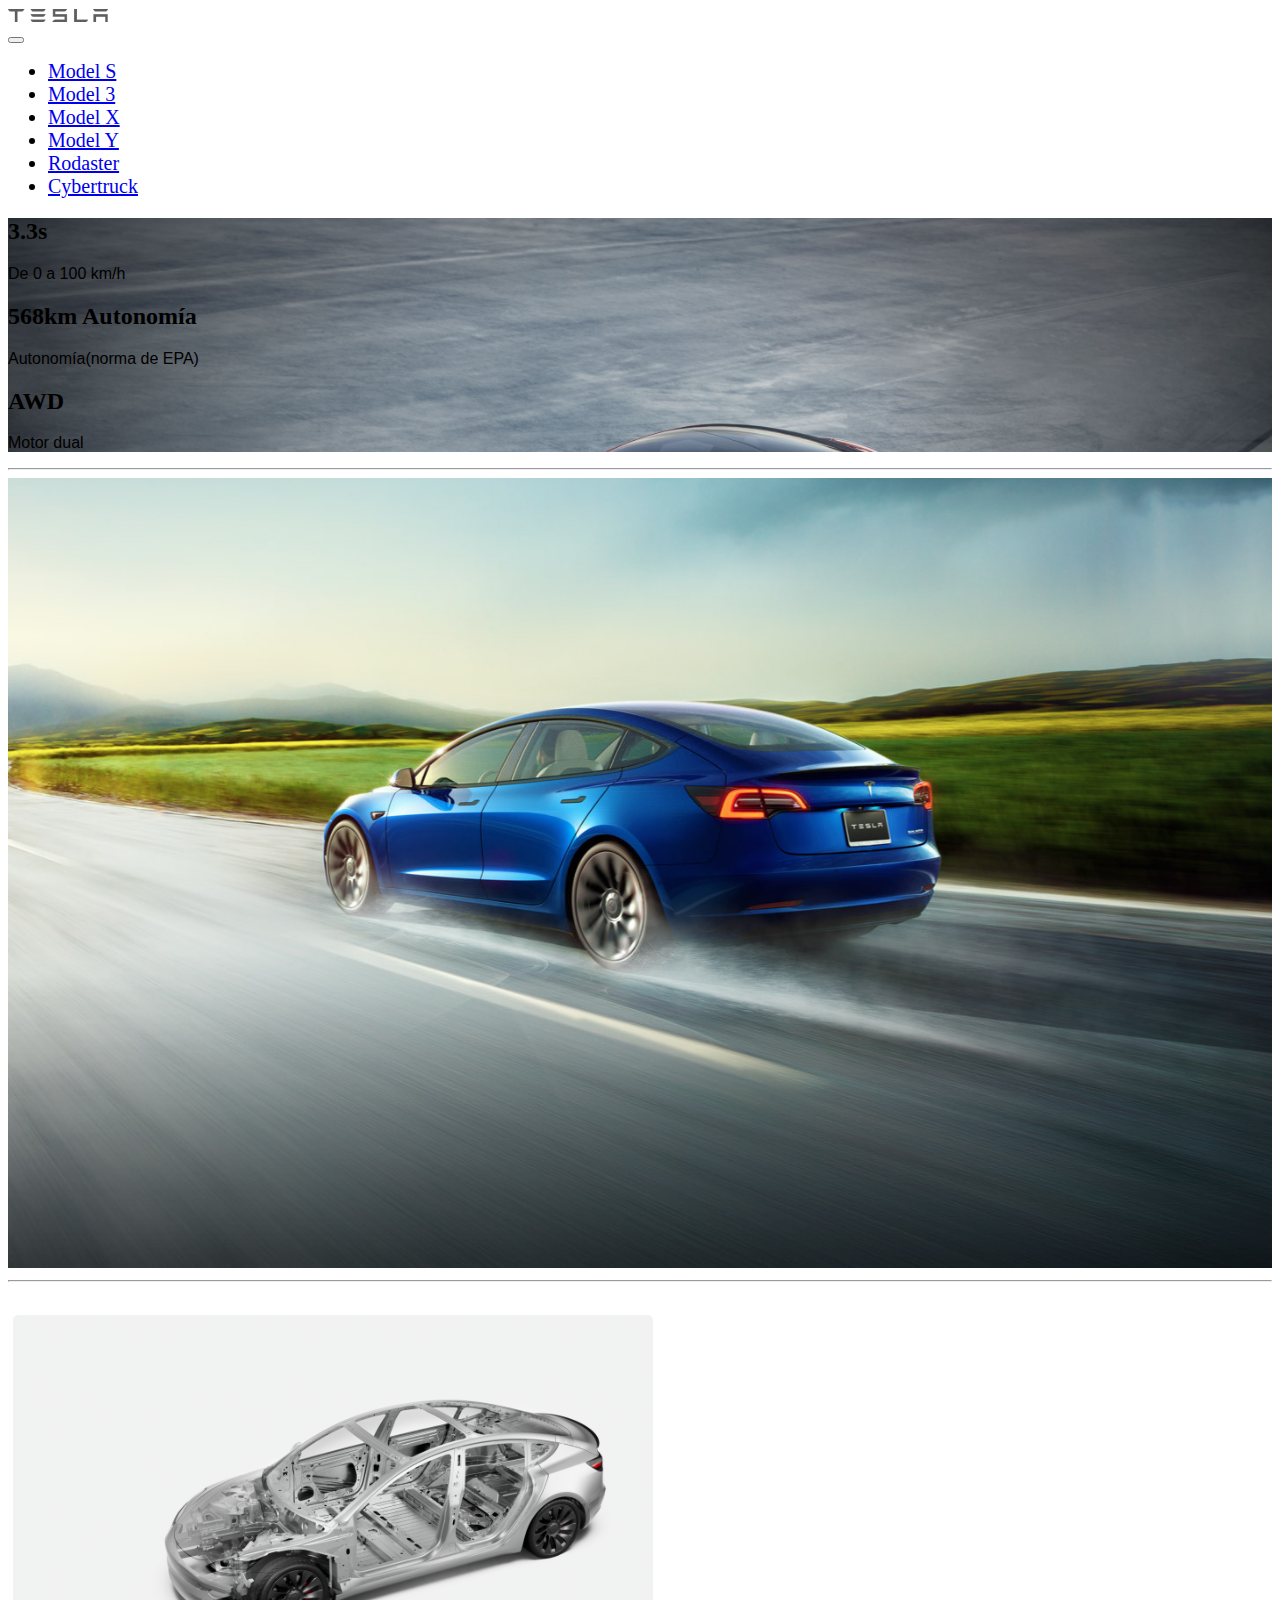
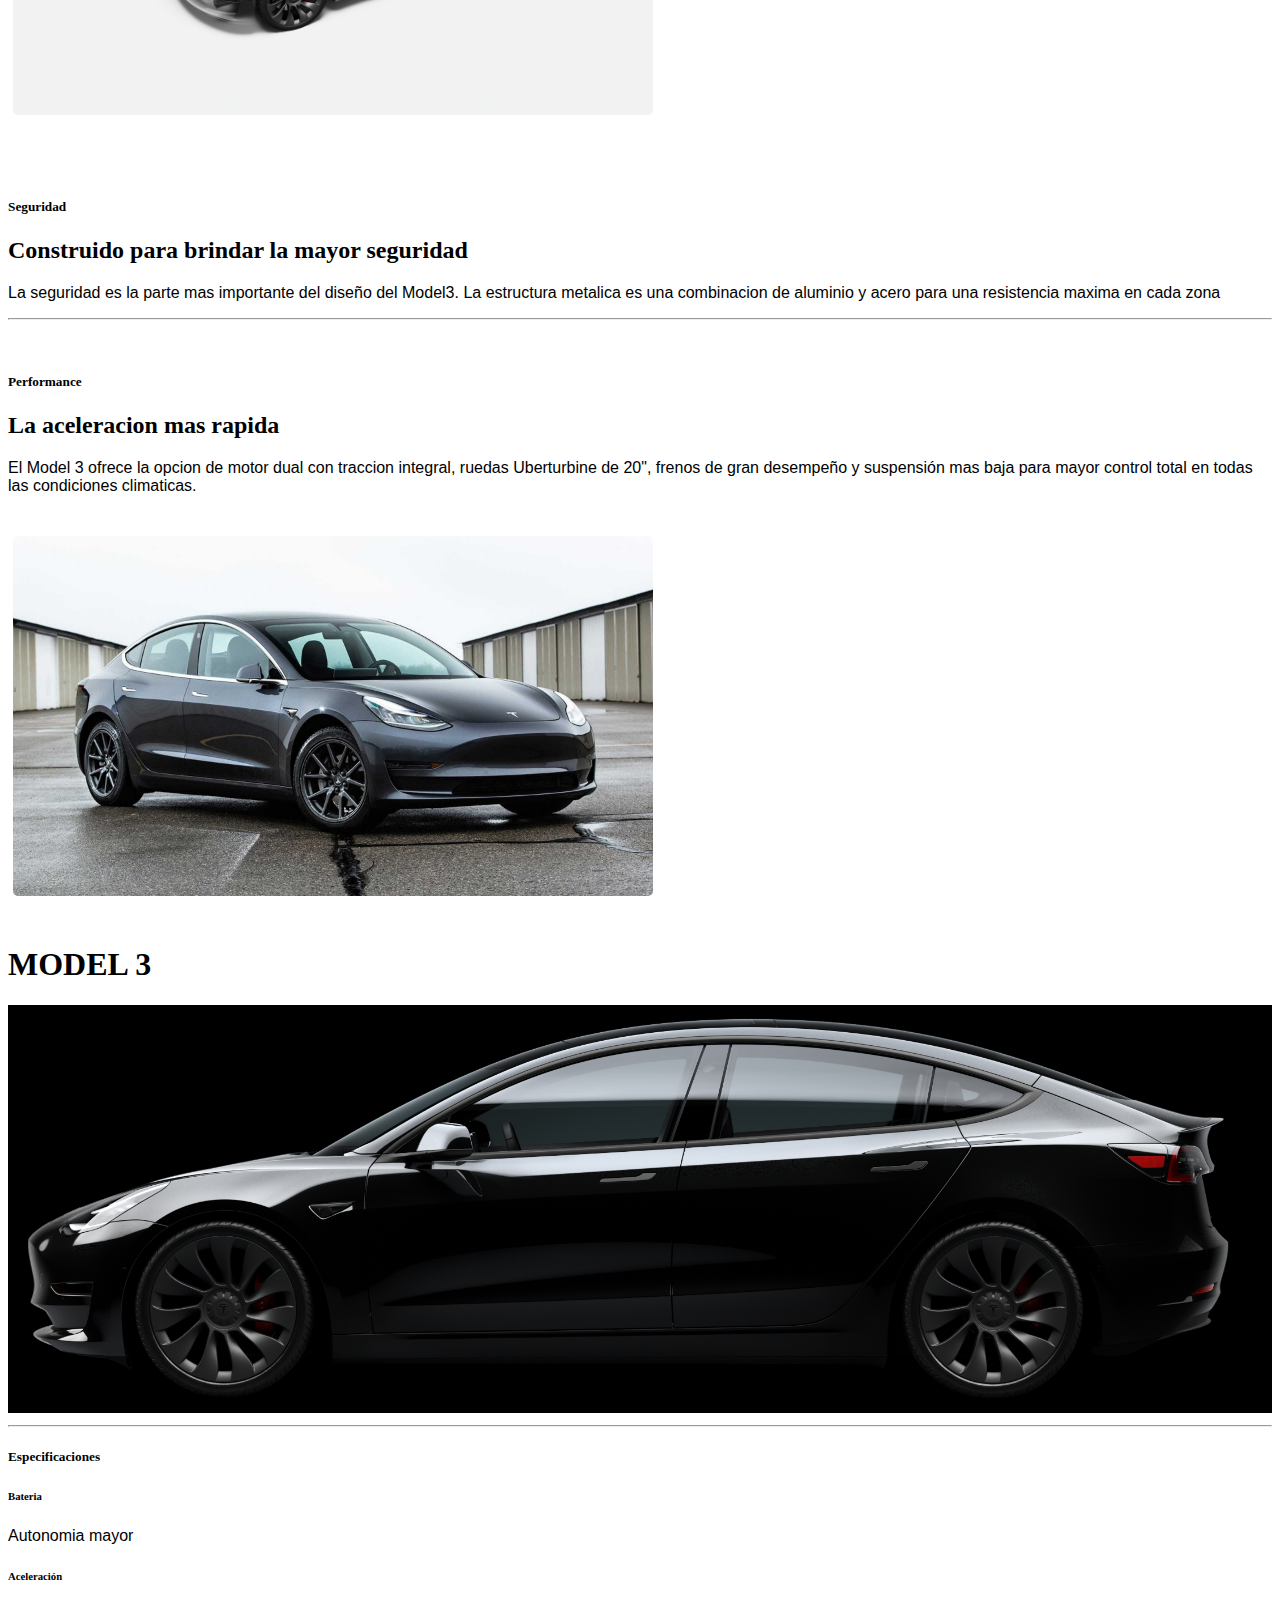
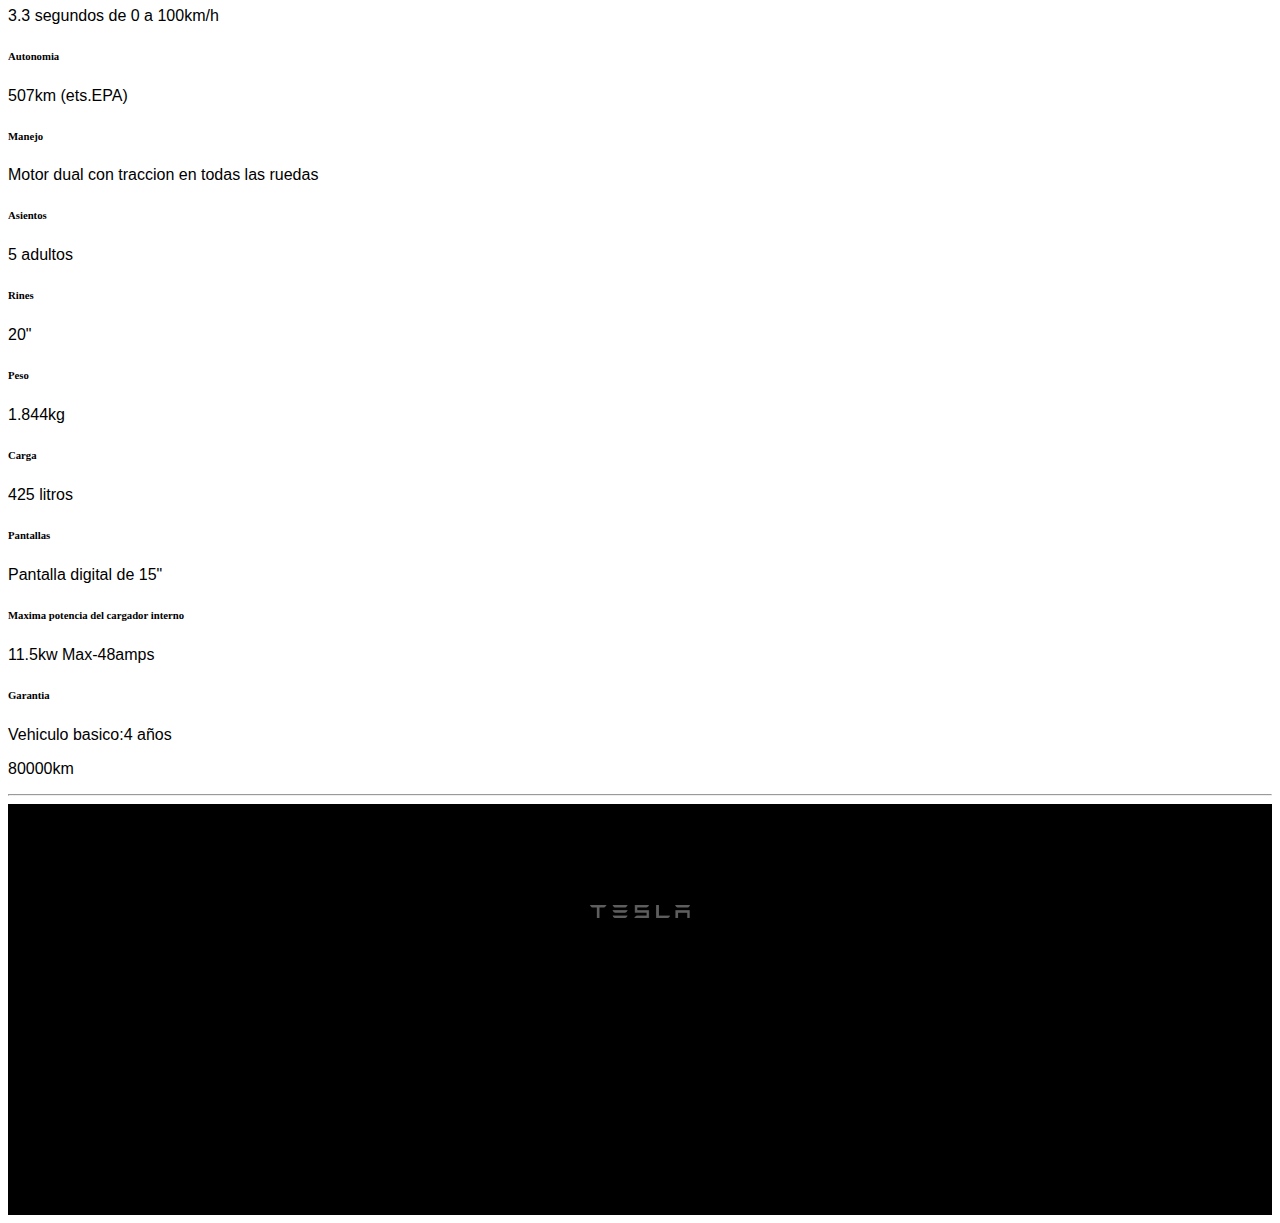
<file: Taller Frameworks 2/model3.html>
<!--Anlly Vanessa Cardona-->
 <!DOCTYPE html>
 <html>
   <head>
    <meta charset="utf-8">
	<meta name="viewport" content="width=device-width, initial-scale=1">
	<link href="https://cdn.jsdelivr.net/npm/bootstrap@5.0.0-beta2/dist/css/bootstrap.min.css" rel="stylesheet" integrity="sha384-BmbxuPwQa2lc/FVzBcNJ7UAyJxM6wuqIj61tLrc4wSX0szH/Ev+nYRRuWlolflfl" crossorigin="anonymous">
    <script src="https://cdn.jsdelivr.net/npm/bootstrap@5.0.0-beta2/dist/js/bootstrap.bundle.min.js" integrity="sha384-b5kHyXgcpbZJO/tY9Ul7kGkf1S0CWuKcCD38l8YkeH8z8QjE0GmW1gYU5S9FOnJ0" crossorigin="anonymous"></script>
    
	 <!--Estilo-->
	<link rel="stylesheet" type="text/css" href="styles/estilo.css"/> 
	<title>Automoviles Tesla</title>
	 <style>
       .banner-img3 {
        background-image: url('images/banner-img3.jpg');
        background-size: cover;
      }
    </style>
   </head>
    <body class="bg-dark">
	 <nav class="navbar fixed-top navbar-expand-lg navbar-light p-md-3 bg-white">
      <div class="container">
        <a class="navbar-brand" href="index.html">
		 <img class="logo"src="images/logo.png" alt=""</a>
        <div class="mx-auto d-sm-flex d-block flex-sm-nowrap">
        <a class="navbar-brand" href="#"></a>
        <button class="navbar-toggler" type="button" data-toggle="collapse" data-target="#navbarsExample11" aria-expanded="false" aria-label="Toggle navigation">
            <span class="navbar-toggler-icon"></span>
        </button>
        <div class="collapse navbar-collapse text-center" id="navbarsExample11">
            <ul class="navbar-nav">
                <li class="nav-item active">
                    <a class="nav-link" href="models.html">Model S</a>
                </li>
                <li class="nav-item">
                    <a class="nav-link" href="model3.html">Model 3</a>
                </li>
                <li class="nav-item">
                    <a class="nav-link" href="modelx.html">Model X</a>
                </li>
                <li class="nav-item">
                    <a class="nav-link" href="modely.html">Model Y</a>
                </li>
                <li class="nav-item">
                    <a class="nav-link" href="rodaster.html">Rodaster</a>
                </li>
				 <li class="nav-item">
                    <a class="nav-link" href="cybertruck.html">Cybertruck</a>
                </li>
            </ul>
        </div>
    </div>
      </div>
    </nav>
	 <!--Imagen banner-->
	 <div class="banner-img3 w-100 vh-100 d-flex justify-content-center align-items-center">
      <div class="container">
       <div class="row">
       <div class="col-12 col-sm-4 text-center text-white">
       <h2>3.3s</h2>
        <p>De 0 a 100 km/h</p>
        </div>
        <div class="col-12 col-sm-4 text-center text-white">
        <h2>568km Autonomía</h2>
        <p>Autonomía(norma de EPA)</p>
        </div>
        <div class="col-12 col-sm-4 text-center text-white">
        <h2>AWD</h2>
        <p>Motor dual</p>
        </div>
        </div>
        </div>
    </div>
	<hr class="featurette-divider">
	<img src="images/contenido.jpg" class="c" alt="...">
	<hr class="featurette-divider">
	<main>
	<div class="container-fluid">
	<div class="row">
	<div class="col-12 col-sm-6 text-center">
	<img class="img-fluid" src="images/imagen1.1.png"></div>
	<div class="col-12 col-sm-6 text-center ">
	<h5 class="text-muted mt-2 mb-4"><br><br>Seguridad</h5>
	<h2 class="featurette-heading text-white">Construido para brindar la mayor seguridad</h2>
	<p class="lead text-white">La seguridad es la parte mas importante del diseño del Model3.
	La estructura metalica es una combinacion de aluminio y acero para una resistencia maxima en cada zona</p>
	</div>
	</div>
	</div>
	<hr class="featurette-divider">
	<div class="row featurette">
	<div class="col-12 col-sm-6 text-center ">
	<h5 class="text-muted mt-2 mb-4"><br><br>Performance</h5>
	<h2 class="featurette-heading text-white text-justify-center">La aceleracion mas rapida</h2>
	<p class="lead text-white">El Model 3 ofrece la opcion de motor dual con traccion
	integral, ruedas Uberturbine de 20", frenos de gran desempeño y suspensión mas baja
	para mayor control total en todas las condiciones climaticas.</p></div>
	<div class="col-12 col-sm-6 text-center">
	<img class="img-fluid z-depth-1-half" src="images/imagen2.2.jpg">
	</div>
	</div>
	</main>
	<div class="container text-center bg-white">
	<h1>MODEL 3</h1>
	</div>
	<img src="images/imagen2.3.png" class="c z-depth-1-half" alt="...">
	 <hr class="featurette-divider text-white">
     <section id="Especificaciones">
	   <div class="container">
	     <div class="row">
		  <div class="text-center text-white">
		   <h5 class="text-muted mt-2 mb-4">Especificaciones</h5></div>
		   <div class="col-12 col-sm-4 text-center">
		     <div class="text-center text-white">
			      <h6>Bateria</h6>
				  <p>Autonomia mayor</p>
				  <h6>Aceleración</h6>
				  <p>3.3 segundos de 0 a 100km/h</p>
                  <h6>Autonomia</h6>
				  <p>507km (ets.EPA)</p>
				  <h6>Manejo</h6>
				  <p>Motor dual con traccion en todas
				  las ruedas</p>
			     </div>
		      </div>
		     <div class="col-12 col-sm-4 text-center">
		     <div class="text-center text-white">
			      <h6>Asientos</h6>
				  <p>5 adultos</p>
				  <h6>Rines</h6>
				  <p>20"</p>
				  <h6>Peso</h6>
				  <p>1.844kg</p>
                  <h6>Carga</h6>
				  <p>425 litros</p>
			 </div>
		 </div>
		 <div class="col-12 col-sm-4 text-center">
		     <div class="text-center text-white">
			      <h6>Pantallas</h6>
				  <p>Pantalla digital de 15"</p>
				  <h6>Maxima potencia del cargador interno</h6>
				  <p>11.5kw Max-48amps</p>
				  <h6>Garantia</h6>
				  <p>Vehiculo basico:4 años </p>
				  <p>80000km</p>
			 </div>
		 </div>
	   </div>
	 </section>
	  
	  <hr class="featurette-divider text-white">
	    
	   <footer>
	    <img class="logo-footer" src="images/logo.png" alt="Logo">
		 <ul class="nav justify-content-center">
           <li class="nav-item">
           <a class="nav-link active" aria-current="page">Tesla © 2021</a>
           </li>
           <li class="nav-item">
           <a class="nav-link>Privacidad y legal</a>
           </li>
           <li class="nav-item">
             <a class="nav-link" >Contacto</a>
            </li>
           <li class="nav-item">
		    <a class="nav-link">Bolsa de trabajo</a>
			</li>
			 <li class="nav-item">
		    <a class="nav-link" >Bolsa de trabajo</a>
			</li>
			 <li class="nav-item">
		    <a class="nav-link" >Obten el boletin</a>
			</li>
			 <li class="nav-item">
		    <a class="nav-link" >Noticias</a>
			</li>
			 <li class="nav-item">
		    <a class="nav-link">Ubicaciones</a>
			</li>
           </ul>
	   </footer>
 </body>

</html>
</file>
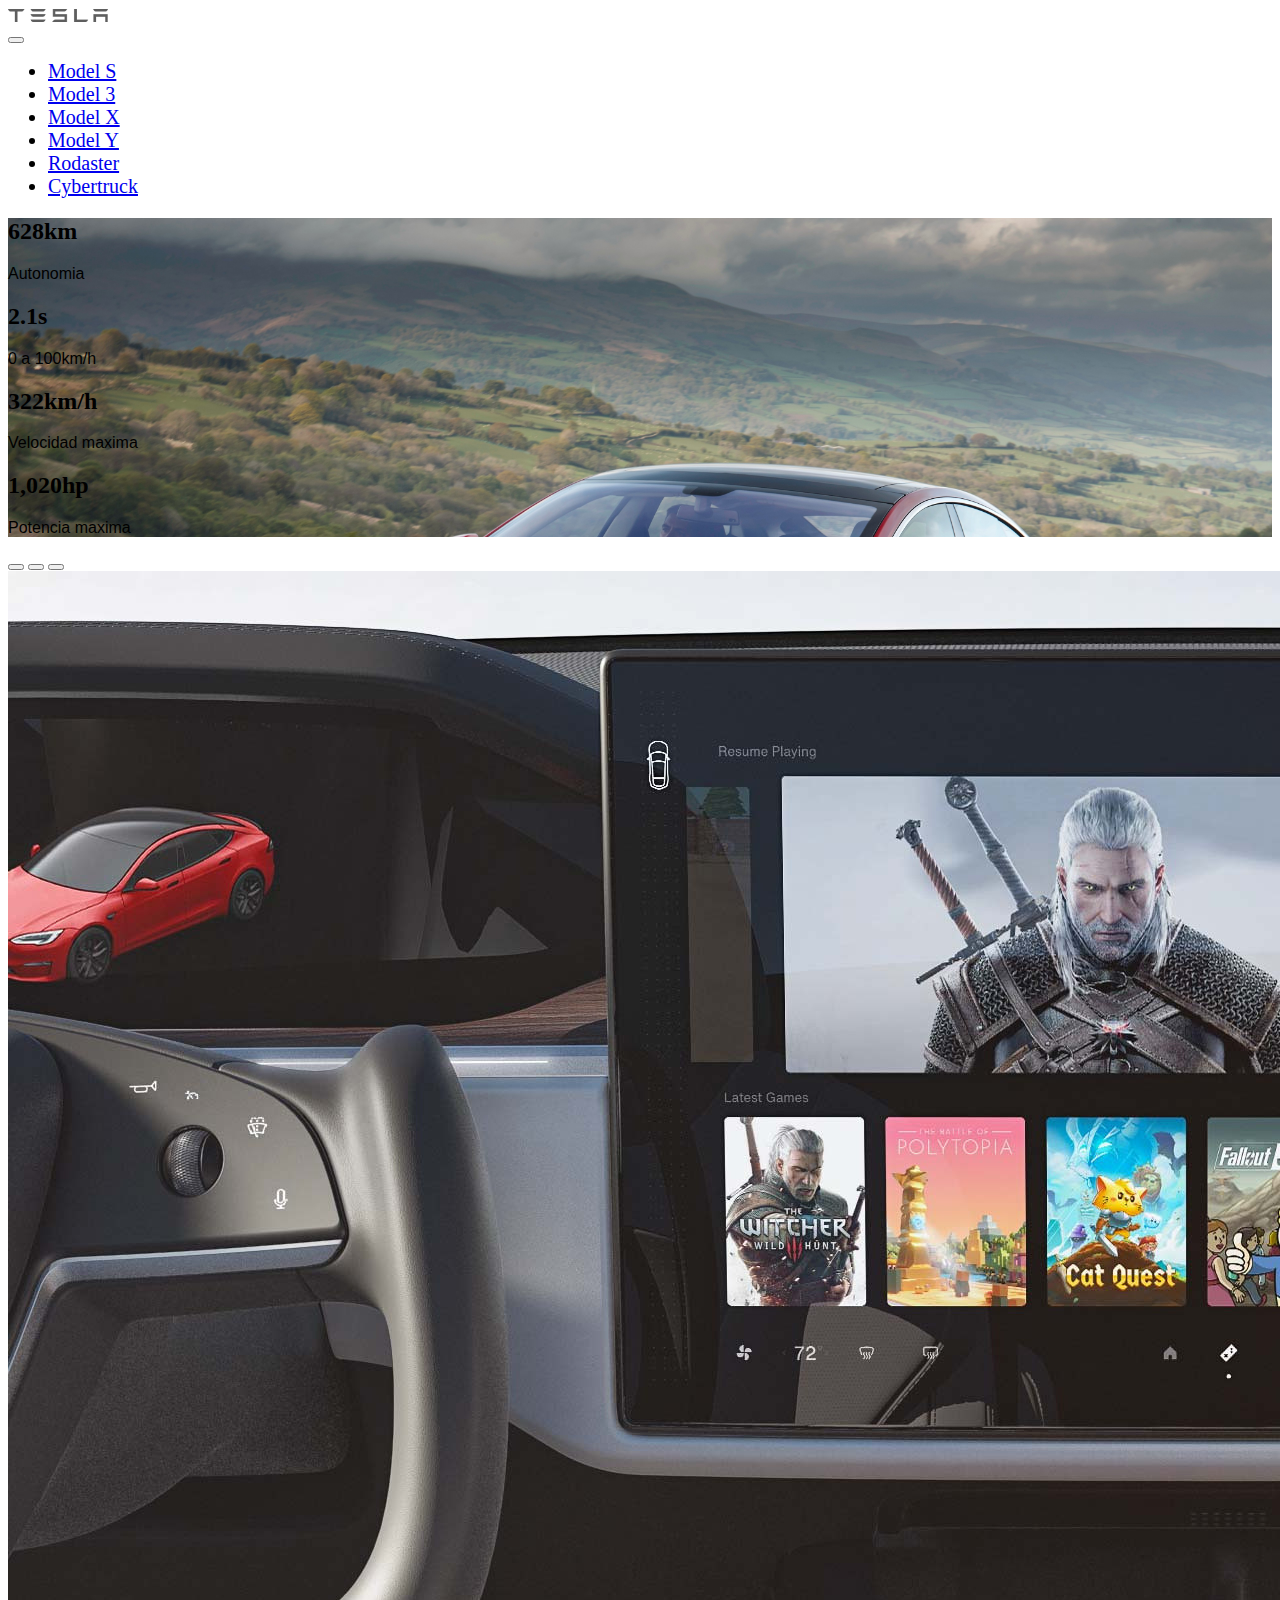
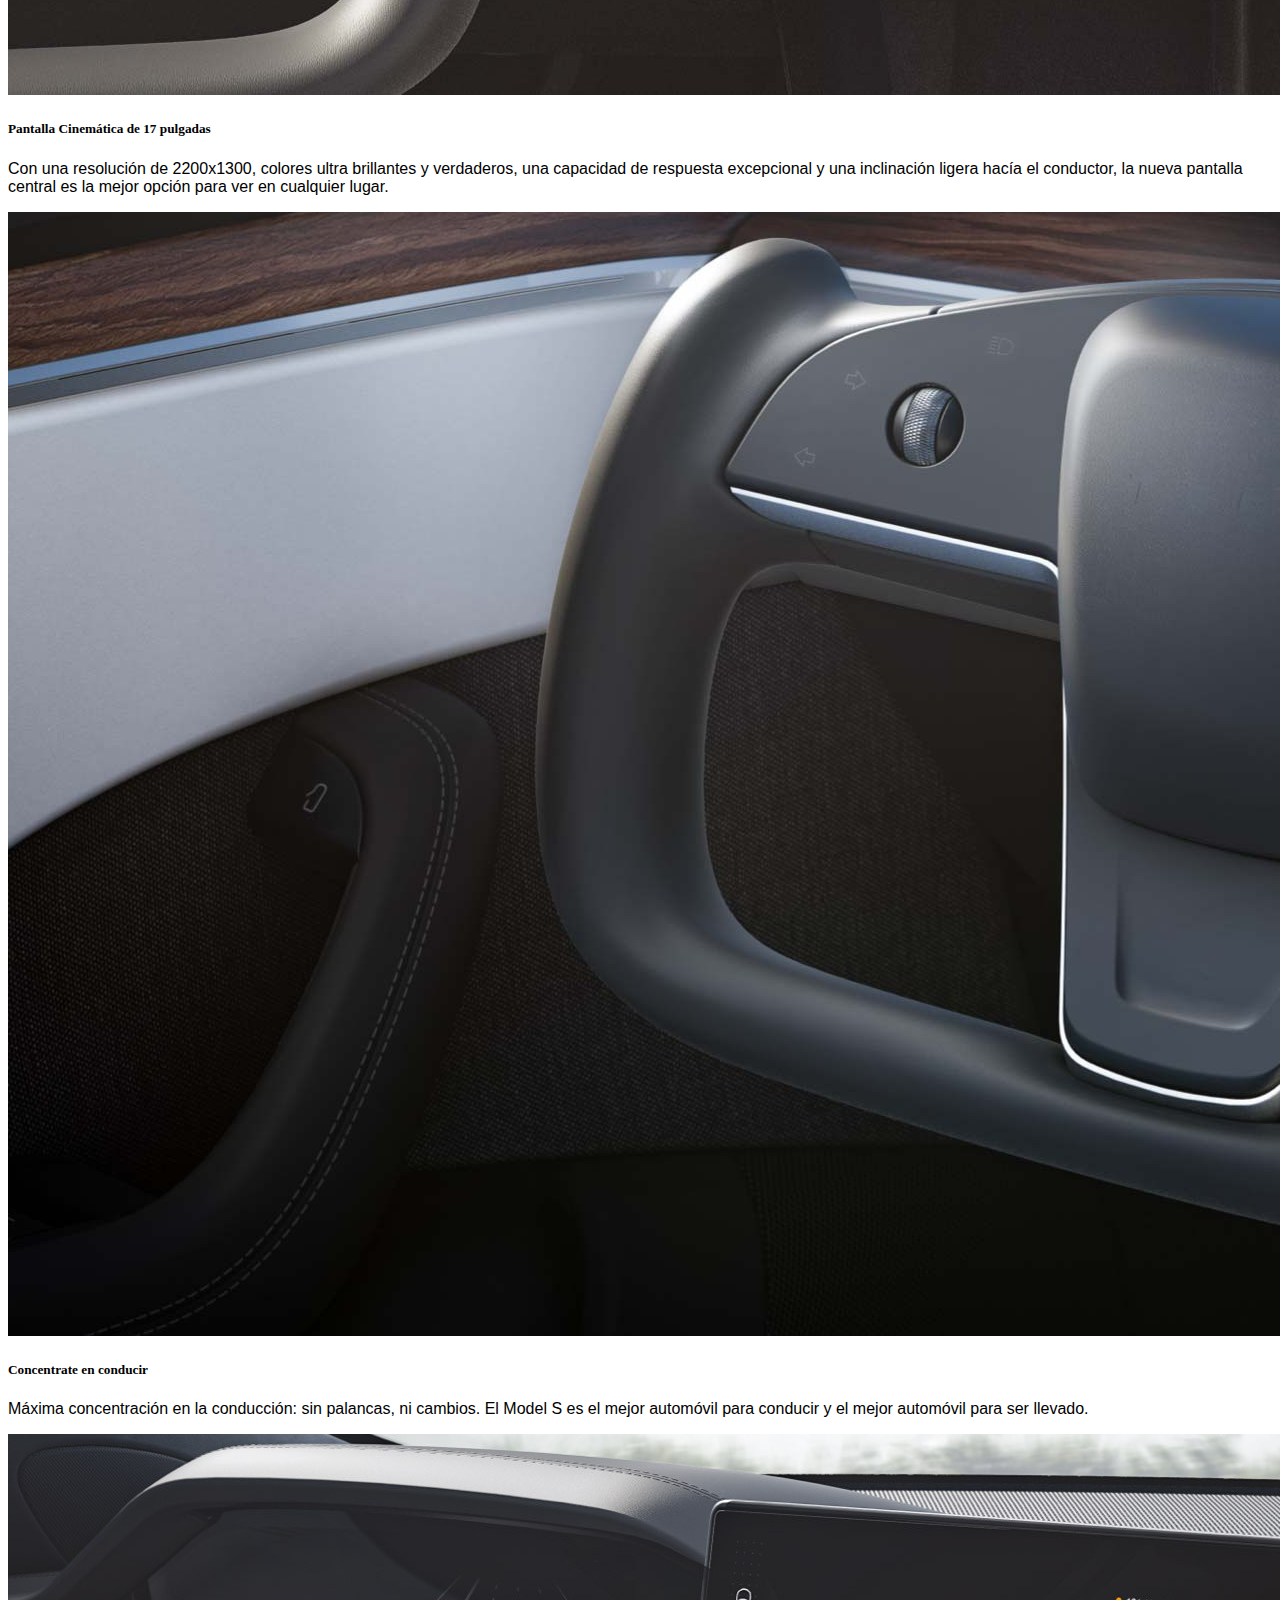
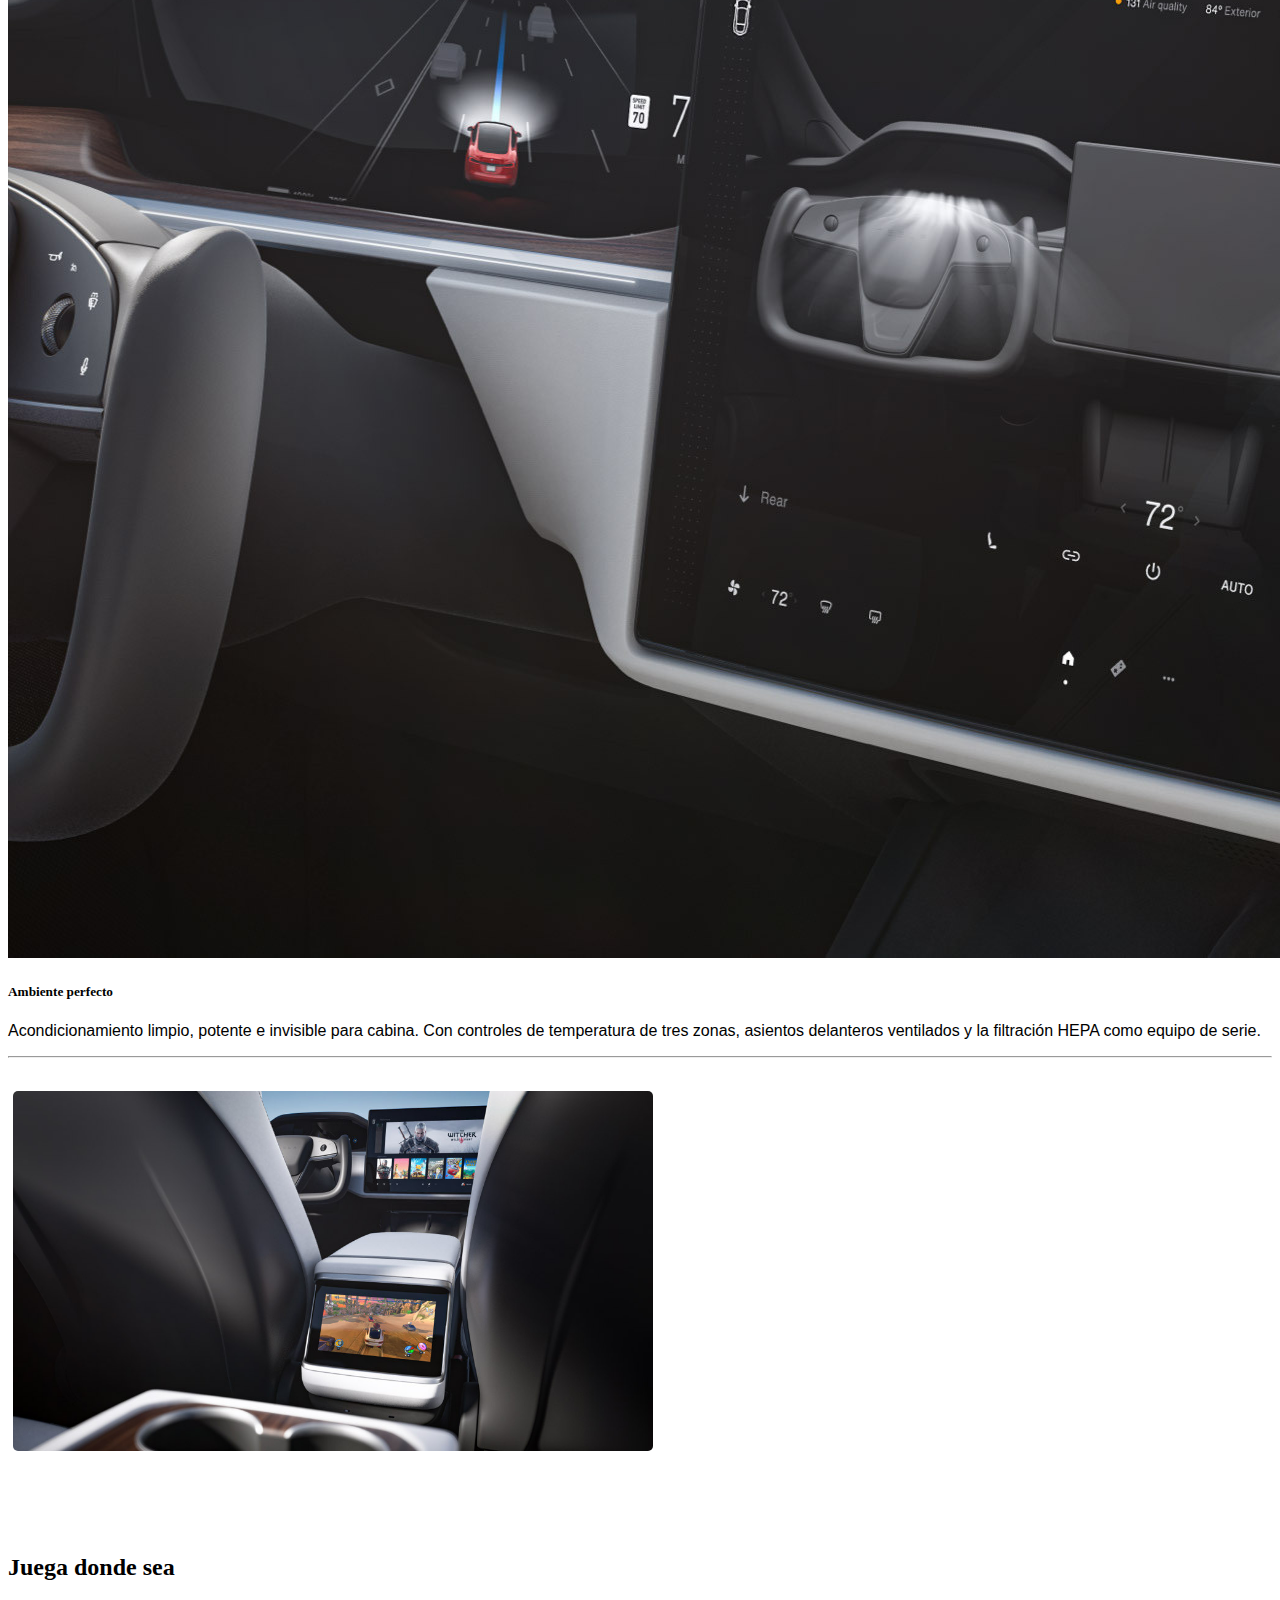
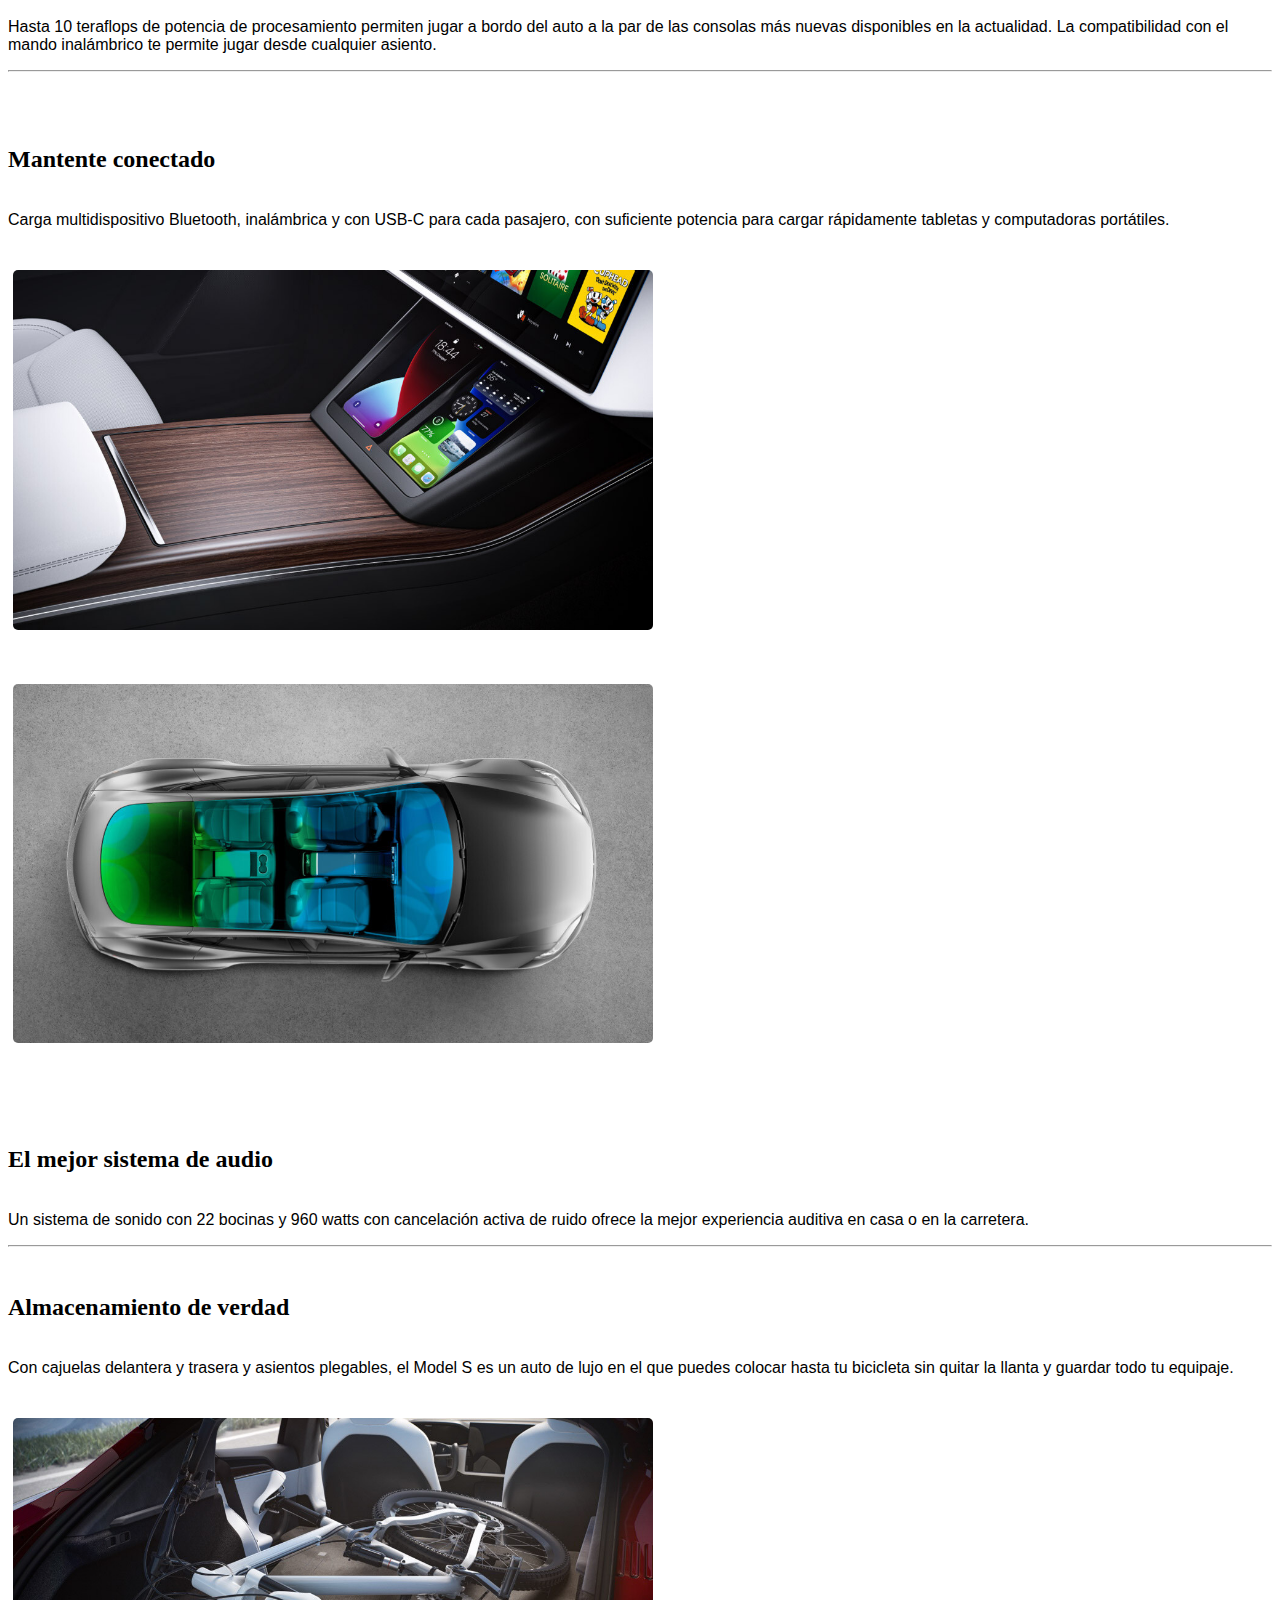
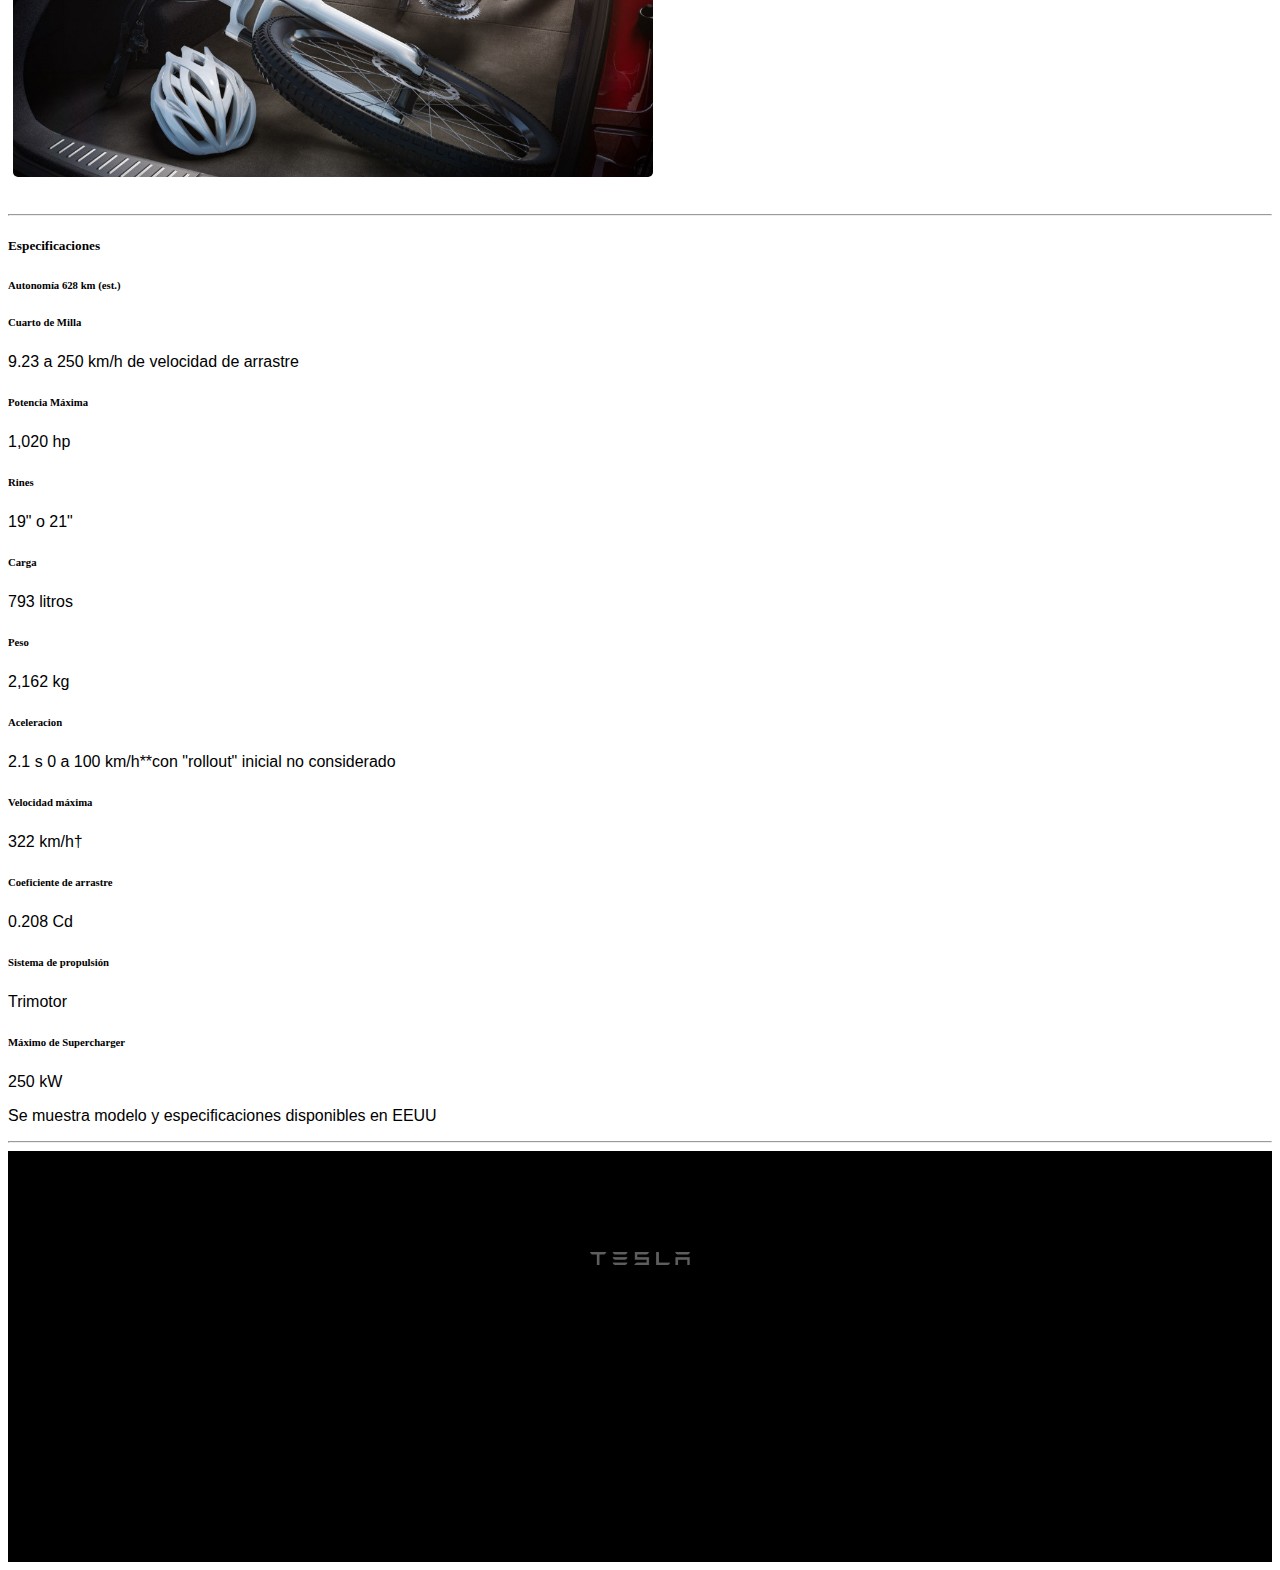
<file: Taller Frameworks 2/models.html>
<!--Anlly Vanessa Cardona-->
 <!DOCTYPE html>
 <html>
   <head>
    <meta charset="utf-8">
	<meta name="viewport" content="width=device-width, initial-scale=1">
	<link href="https://cdn.jsdelivr.net/npm/bootstrap@5.0.0-beta2/dist/css/bootstrap.min.css" rel="stylesheet" integrity="sha384-BmbxuPwQa2lc/FVzBcNJ7UAyJxM6wuqIj61tLrc4wSX0szH/Ev+nYRRuWlolflfl" crossorigin="anonymous">
    <script src="https://cdn.jsdelivr.net/npm/bootstrap@5.0.0-beta2/dist/js/bootstrap.bundle.min.js" integrity="sha384-b5kHyXgcpbZJO/tY9Ul7kGkf1S0CWuKcCD38l8YkeH8z8QjE0GmW1gYU5S9FOnJ0" crossorigin="anonymous"></script>
    
	 <!--Estilo-->
	<link rel="stylesheet" type="text/css" href="styles/estilo.css"/> 
	<title>Automoviles Tesla</title>
	 <style>
       .banner-image2 {
        background-image: url('images/banner-img2.jpg');
        background-size: cover;
      }
    </style>
   </head>
    <body class="bg-dark">
	 <nav class="navbar fixed-top navbar-expand-lg navbar-light p-md-3 bg-white">
      <div class="container">
        <a class="navbar-brand" href="index.html">
		    <img class="logo"src="images/logo.png" alt=""</a>
        <div class="mx-auto d-sm-flex d-block flex-sm-nowrap">
        <a class="navbar-brand" href="#"></a>
        <button class="navbar-toggler" type="button" data-toggle="collapse" data-target="#navbarsExample11" aria-expanded="false" aria-label="Toggle navigation">
            <span class="navbar-toggler-icon"></span>
        </button>
        <div class="collapse navbar-collapse text-center" id="navbarsExample11">
            <ul class="navbar-nav">
                <li class="nav-item active">
                    <a class="nav-link" href="models.html">Model S</a>
                </li>
                <li class="nav-item">
                    <a class="nav-link" href="model3.html">Model 3</a>
                </li>
                <li class="nav-item">
                    <a class="nav-link" href="modelx.html">Model X</a>
                </li>
                <li class="nav-item">
                    <a class="nav-link" href="modely.html">Model Y</a>
                </li>
                <li class="nav-item">
                    <a class="nav-link" href="rodaster.html">Rodaster</a>
                </li>
				 <li class="nav-item">
                    <a class="nav-link" href="cybertruck.html">Cybertruck</a>
                </li>
            </ul>
        </div>
    </div>
      </div>
    </nav>
	 <!--Imagen banner-->
	 <div class="banner-image2 w-100 vh-100 d-flex justify-content-center align-items-center">
      <div class="container">
       <div class="row">
       <div class="col-12 col-sm-3 text-center text-white">
       <h2>628km</h2>
        <p>Autonomia</p>
        </div>
        <div class="col-12 col-sm-3 text-center text-white">
        <h2>2.1s</h2>
        <p>0 a 100km/h</p>
        </div>
        <div class="col-12 col-sm-3 text-center text-white">
        <h2>322km/h</h2>
        <p>Velocidad maxima</p>
        </div>
		<div class="col-12 col-sm-3 text-center text-white">
        <h2>1,020hp</h2>
        <p>Potencia maxima</p>
        </div>
        </div>
        </div>
    </div>
	<div class="container my-5 d-grid gap-5">
	  <div id="carouselExampleCaptions" class="carousel slide" data-bs-ride="carousel">
      <div class="carousel-indicators">
    <button type="button" data-bs-target="#carouselExampleCaptions" data-bs-slide-to="0" class="active" aria-current="true" aria-label="Slide 1"></button>
    <button type="button" data-bs-target="#carouselExampleCaptions" data-bs-slide-to="1" aria-label="Slide 2"></button>
    <button type="button" data-bs-target="#carouselExampleCaptions" data-bs-slide-to="2" aria-label="Slide 3"></button>
  </div>
  <div class="carousel-inner">
    <div class="carousel-item active">
      <img src="images/1.jpg" class="d-block w-100" alt="Slider 01">
      <div class="carousel-caption d-none d-md-block">
        <h5>Pantalla Cinemática de 17 pulgadas</h5>
        <p>Con una resolución de 2200x1300, colores ultra brillantes y verdaderos, una capacidad 
		de respuesta excepcional y una inclinación ligera hacía el conductor, 
		la nueva pantalla central es la mejor opción para ver en cualquier lugar.</p>
      </div>
    </div>
    <div class="carousel-item">
      <img src="images/2.jpg" class="d-block w-100" alt="Slider 02">
      <div class="carousel-caption d-none d-md-block">
        <h5>Concentrate en conducir</h5>
		<p>Máxima concentración en la conducción: sin palancas, ni cambios. 
		El Model S es el mejor automóvil para conducir y el mejor automóvil para ser llevado.</p>
      </div>
    </div>
    <div class="carousel-item">
      <img src="images/3.jpg" class="d-block w-100" alt="Slider 03">
      <div class="carousel-caption d-none d-md-block">
       <h5>Ambiente perfecto</h5>
	   <p>Acondicionamiento limpio, potente e invisible para cabina. 
	   Con controles de temperatura de tres zonas, asientos delanteros ventilados y la filtración HEPA como equipo de serie.</p>
       </div>
      </div>
    </div>
  </div>
</div>
	<hr class="featurette-divider">
	<main>
	<div class="container-fluid">
	<div class="row">
	<div class="col-12 col-sm-6 text-center">
	<img class="img-fluid" src="images/juego.jpg"></div>
	<div class="col-12 col-sm-6 text-center ">
	<h2 class="featurette-heading text-white"><br><br>Juega donde sea</h2>
	<p class="lead text-white"><br>Hasta 10 teraflops de potencia de procesamiento permiten jugar a bordo 
	del auto a la par de las consolas más nuevas disponibles en la actualidad. 
	La compatibilidad con el mando inalámbrico te permite jugar desde cualquier asiento.</p>
	</div>
	</div>
	</div>
	<hr class="featurette-divider">
	<div class="row featurette">
	<div class="col-12 col-sm-6 text-center ">
	<h2 class="featurette-heading text-white"><br><br>Mantente conectado</h2>
	<p class="lead text-white"><br>Carga multidispositivo Bluetooth, inalámbrica y con USB-C para cada pasajero, 
    con suficiente potencia para cargar rápidamente tabletas y computadoras portátiles.</p></div>
	<div class="col-12 col-sm-6 text-center">
	<img class="img-fluid" src="images/imagen2.jpg">
	</div>
	</div>
    <div class="container-fluid">
	<div class="row">
	<div class="col-12 col-sm-6 text-center">
	<img class="img-fluid" src="images/imagen3.jpg"></div>
	<div class="col-12 col-sm-6 text-center ">
	<h2 class="featurette-heading text-white"><br><br>El mejor sistema de audio</h2>
	<p class="lead text-white"><br>Un sistema de sonido con 22 bocinas y 960 watts con cancelación activa de ruido ofrece 
	la mejor experiencia auditiva en casa o en la carretera.</p>
	</div>
	</div>
	</div>
	<hr class="featurette-divider">
	<div class="row featurette">
	<div class="col-12 col-sm-6 text-center ">
	<h2 class="featurette-heading text-white"><br>Almacenamiento de verdad</h2>
	<p class="lead text-white"><br>Con cajuelas delantera y trasera y asientos plegables, 
	el Model S es un auto de lujo en el que puedes colocar hasta tu bicicleta sin quitar la llanta 
	y guardar todo tu equipaje.</p></div>
	<div class="col-12 col-sm-6 text-center">
	<img class="img-fluid" src="images/imagen4.jpg">
	</div>
	</div>
	</main>
	 <hr class="featurette-divider text-white">
     <section id="Especificaciones">
	   <div class="container">
	     <div class="row">
		  <div class="text-center text-white">
		   <h5 class="text-muted mt-2 mb-4">Especificaciones</h5></div>
		   <div class="col-12 col-sm-4 text-center">
		     <div class="text-center text-white">
			      <h6>Autonomía 628 km (est.)</h6>
				  <h6>Cuarto de Milla</h6>
				  <p>9.23 a 250 km/h de velocidad de arrastre</p>
				  <h6>Potencia Máxima</h6>
				  <p>1,020 hp</p>
                  <h6>Rines</h6>
				  <p>19" o 21"</p>
			     </div>
		      </div>
		     <div class="col-12 col-sm-4 text-center">
		     <div class="text-center text-white">
			      <h6>Carga</h6>
				  <p>793 litros</p>
				  <h6>Peso</h6>
				  <p>2,162 kg</p>
				  <h6>Aceleracion</h6>
				  <p>2.1 s 0 a 100 km/h**con "rollout" inicial no considerado</p>
                  <h6>Velocidad máxima</h6>
				  <p>322 km/h†</p>
			 </div>
		 </div>
		 <div class="col-12 col-sm-4 text-center">
		     <div class="text-center text-white">
			      <h6>Coeficiente de arrastre</h6>
				  <p>0.208 Cd</p>
				  <h6>Sistema de propulsión</h6>
				  <p>Trimotor</p>
				  <h6>Máximo de Supercharger</h6>
				  <p>250 kW</p>
				  <p>Se muestra modelo y especificaciones disponibles en EEUU</p>
			 </div>
		 </div>
	   </div>
	 </section>
	  <hr class="featurette-divider text-white">
	    
	   <footer>
	    <img class="logo-footer" src="images/logo.png" alt="Logo">
		 <ul class="nav justify-content-center">
           <li class="nav-item">
           <a class="nav-link active" aria-current="page">Tesla © 2021</a>
           </li>
           <li class="nav-item">
           <a class="nav-link>Privacidad y legal</a>
           </li>
           <li class="nav-item">
             <a class="nav-link" >Contacto</a>
            </li>
           <li class="nav-item">
		    <a class="nav-link">Bolsa de trabajo</a>
			</li>
			 <li class="nav-item">
		    <a class="nav-link" >Bolsa de trabajo</a>
			</li>
			 <li class="nav-item">
		    <a class="nav-link" >Obten el boletin</a>
			</li>
			 <li class="nav-item">
		    <a class="nav-link" >Noticias</a>
			</li>
			 <li class="nav-item">
		    <a class="nav-link">Ubicaciones</a>
			</li>
           </ul>
	   </footer>
 </body>

</html>
</file>
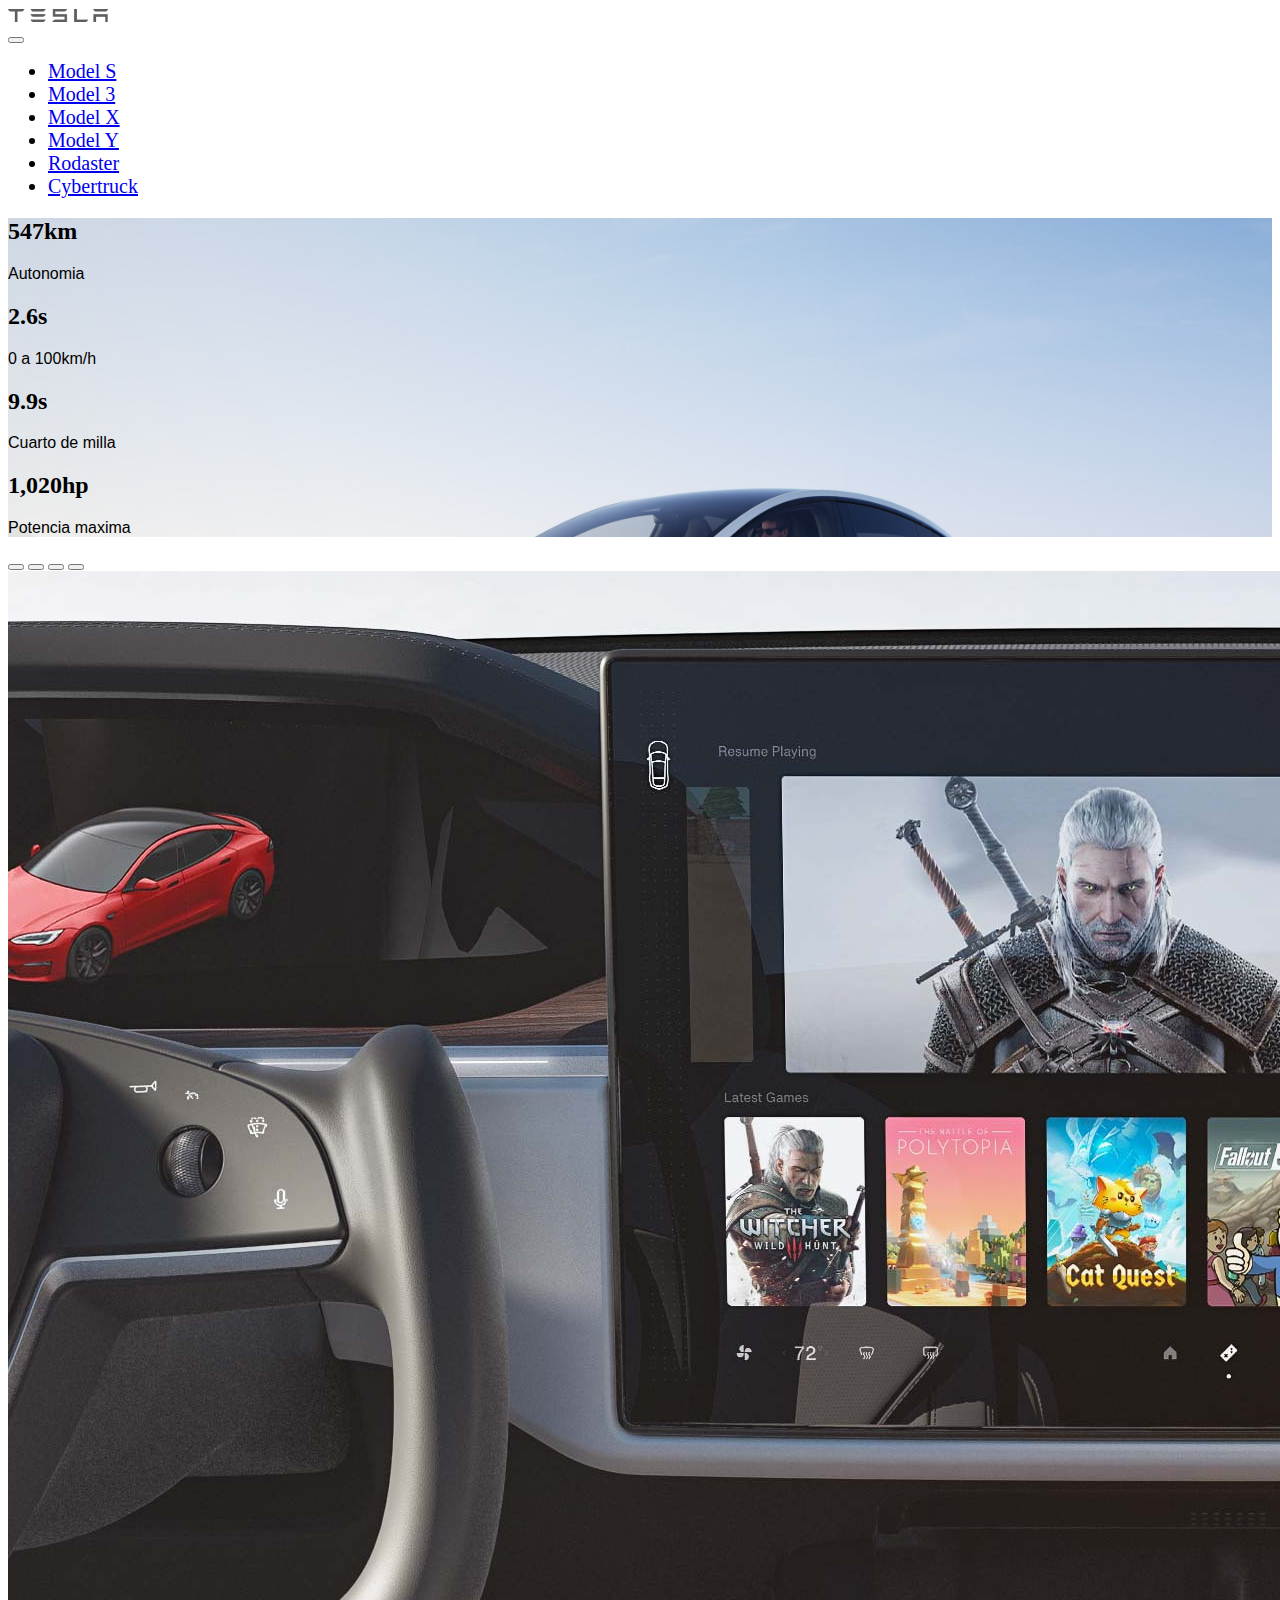
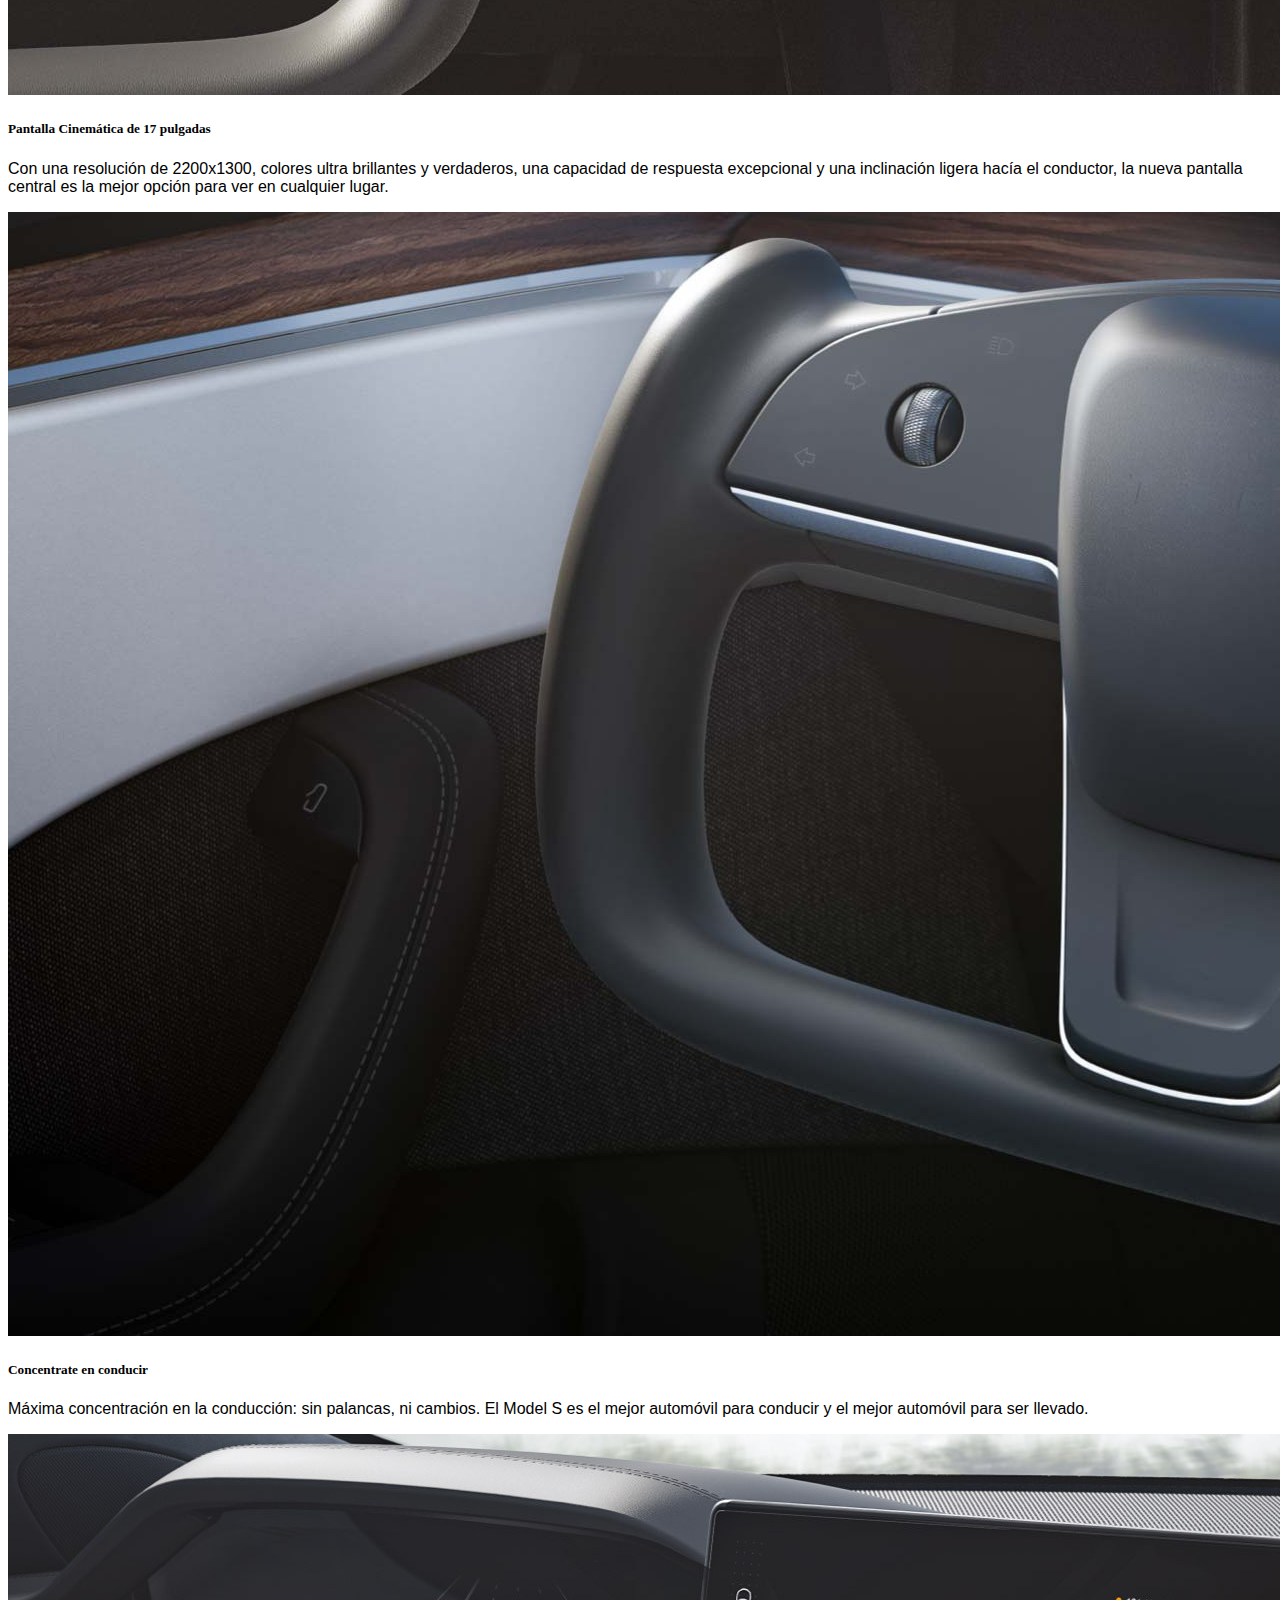
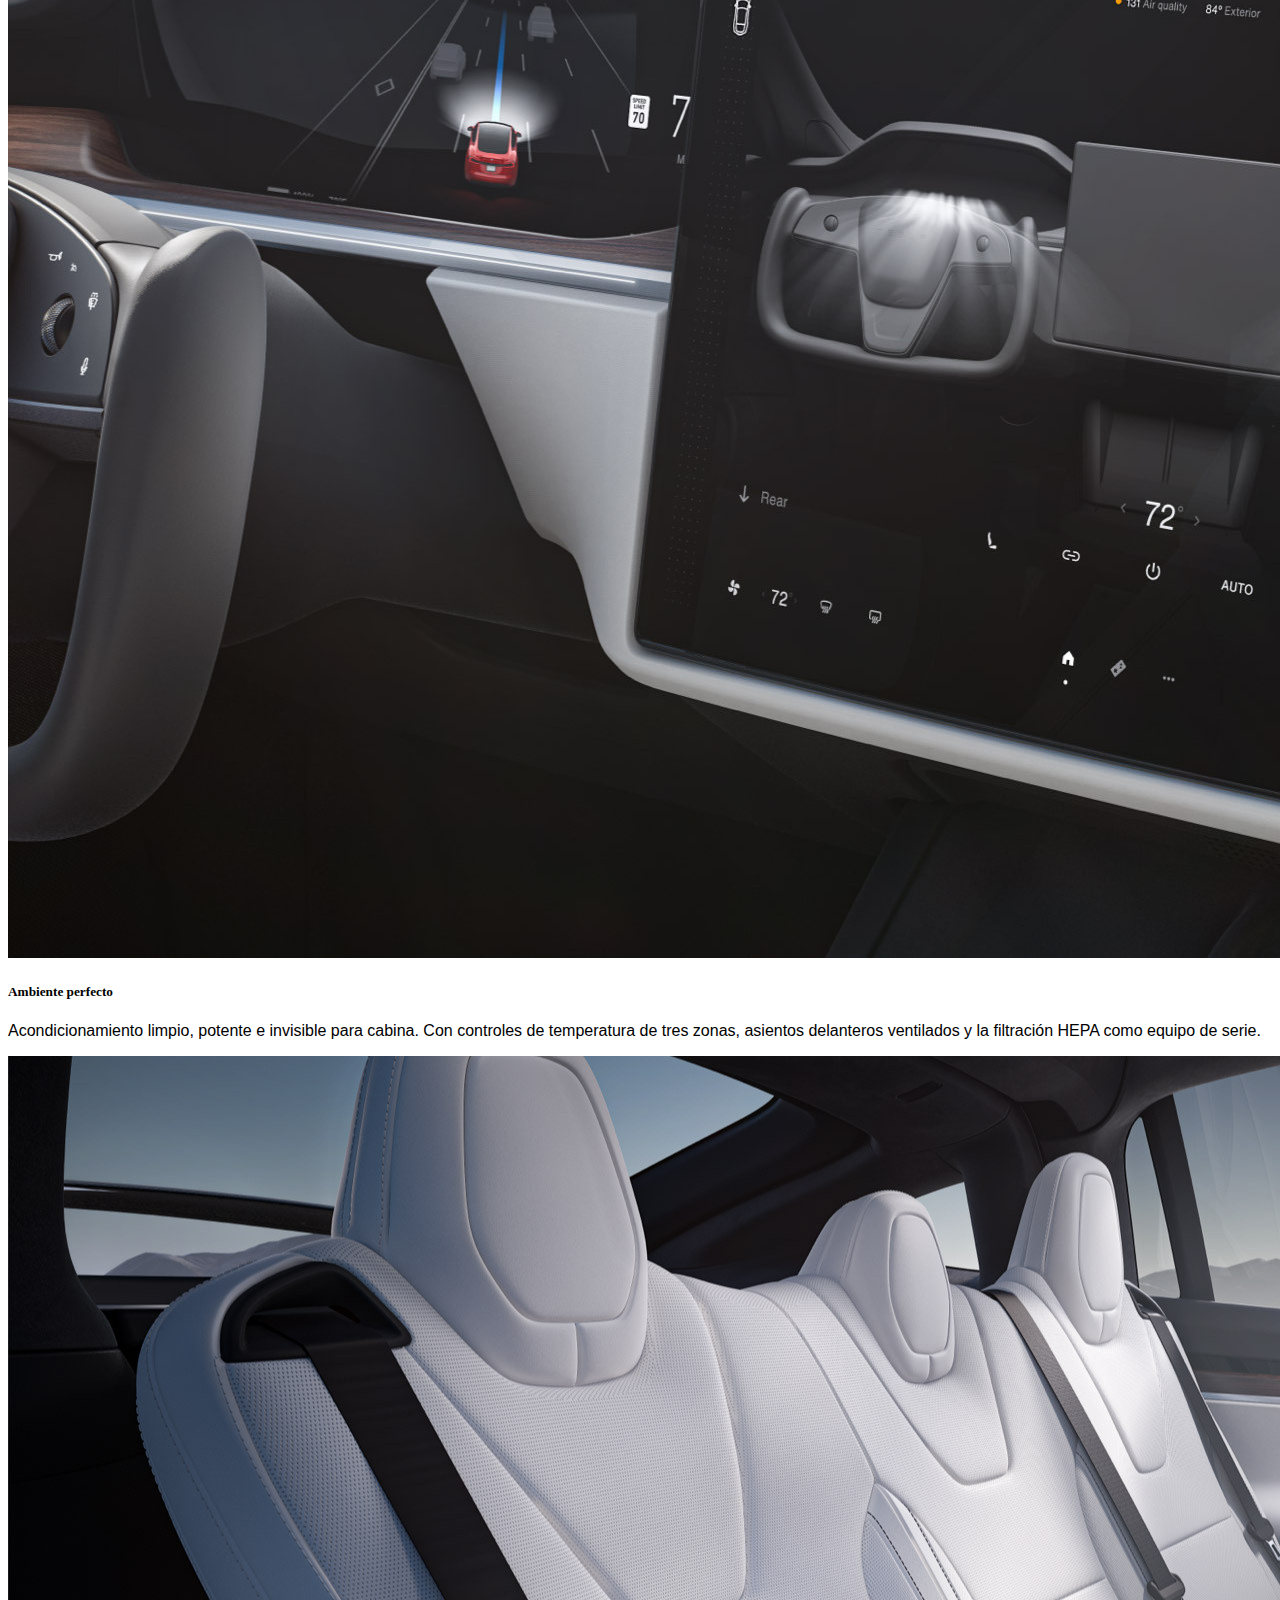
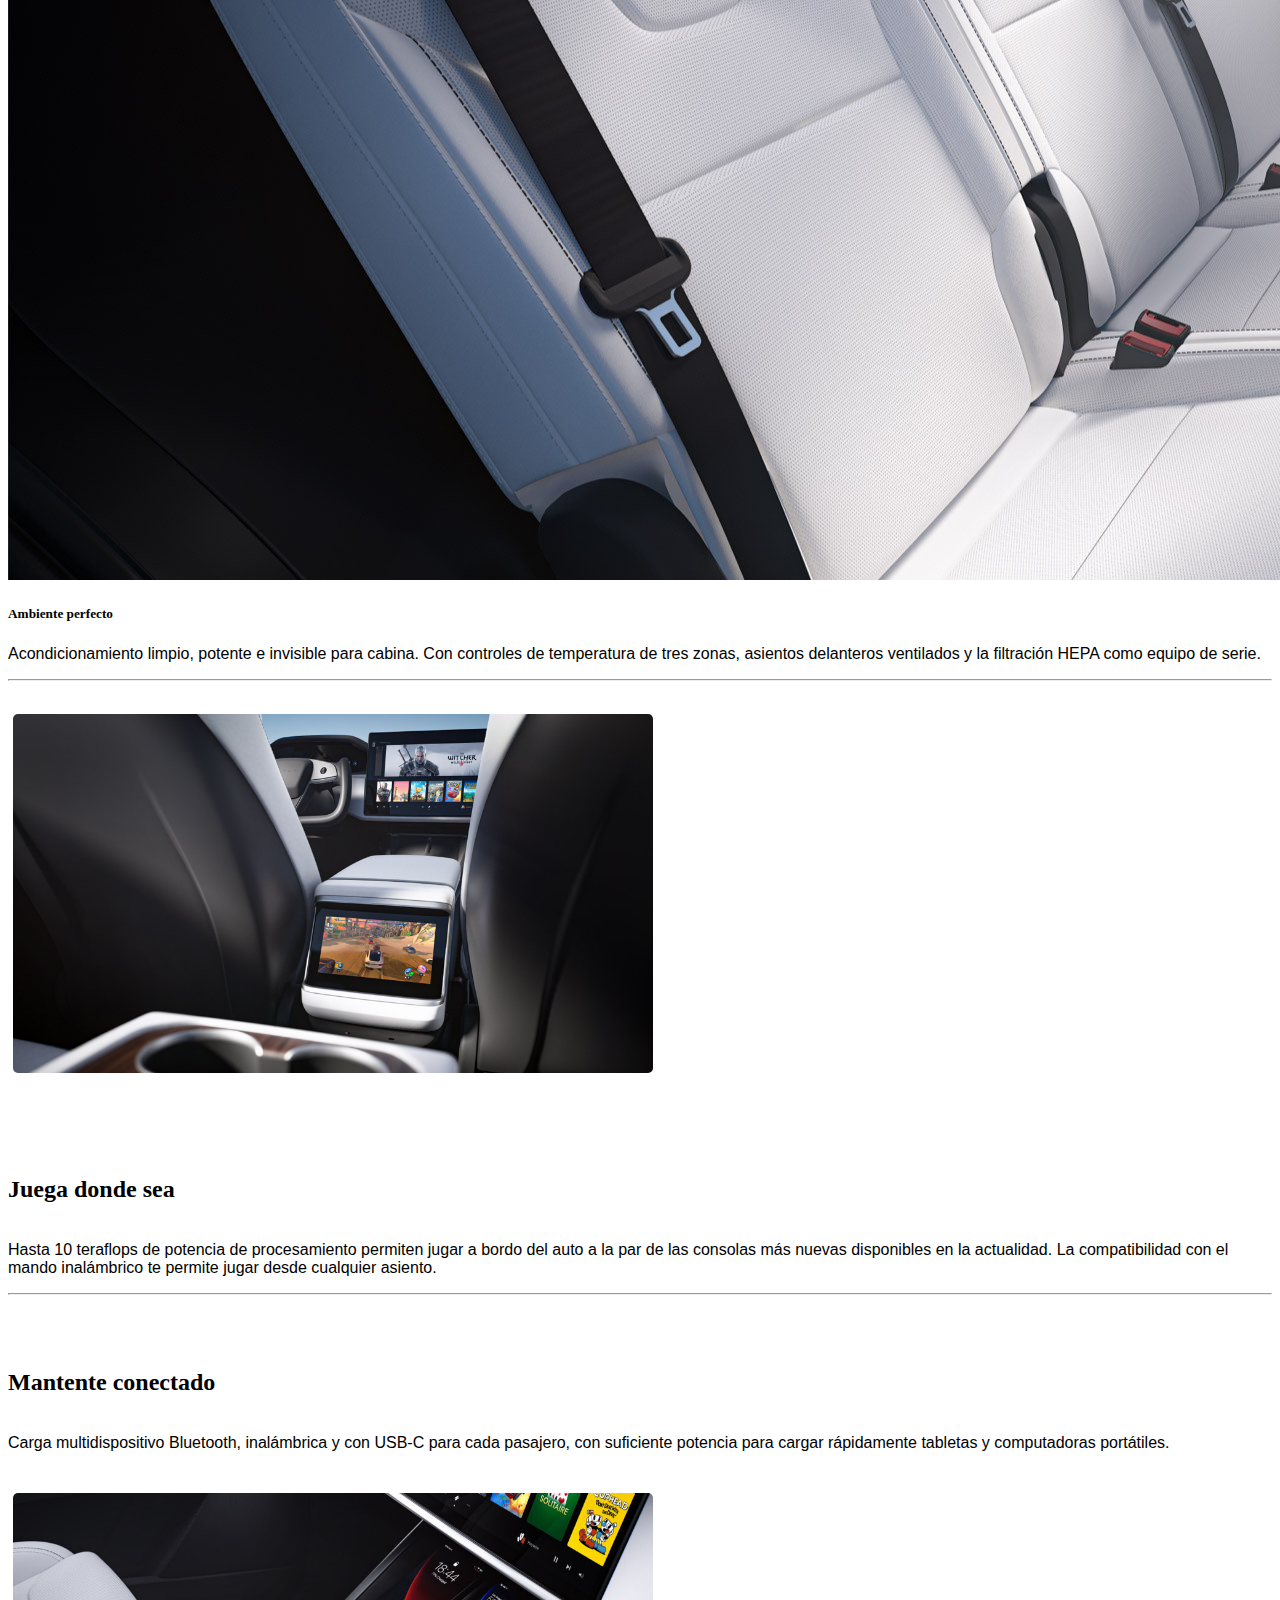
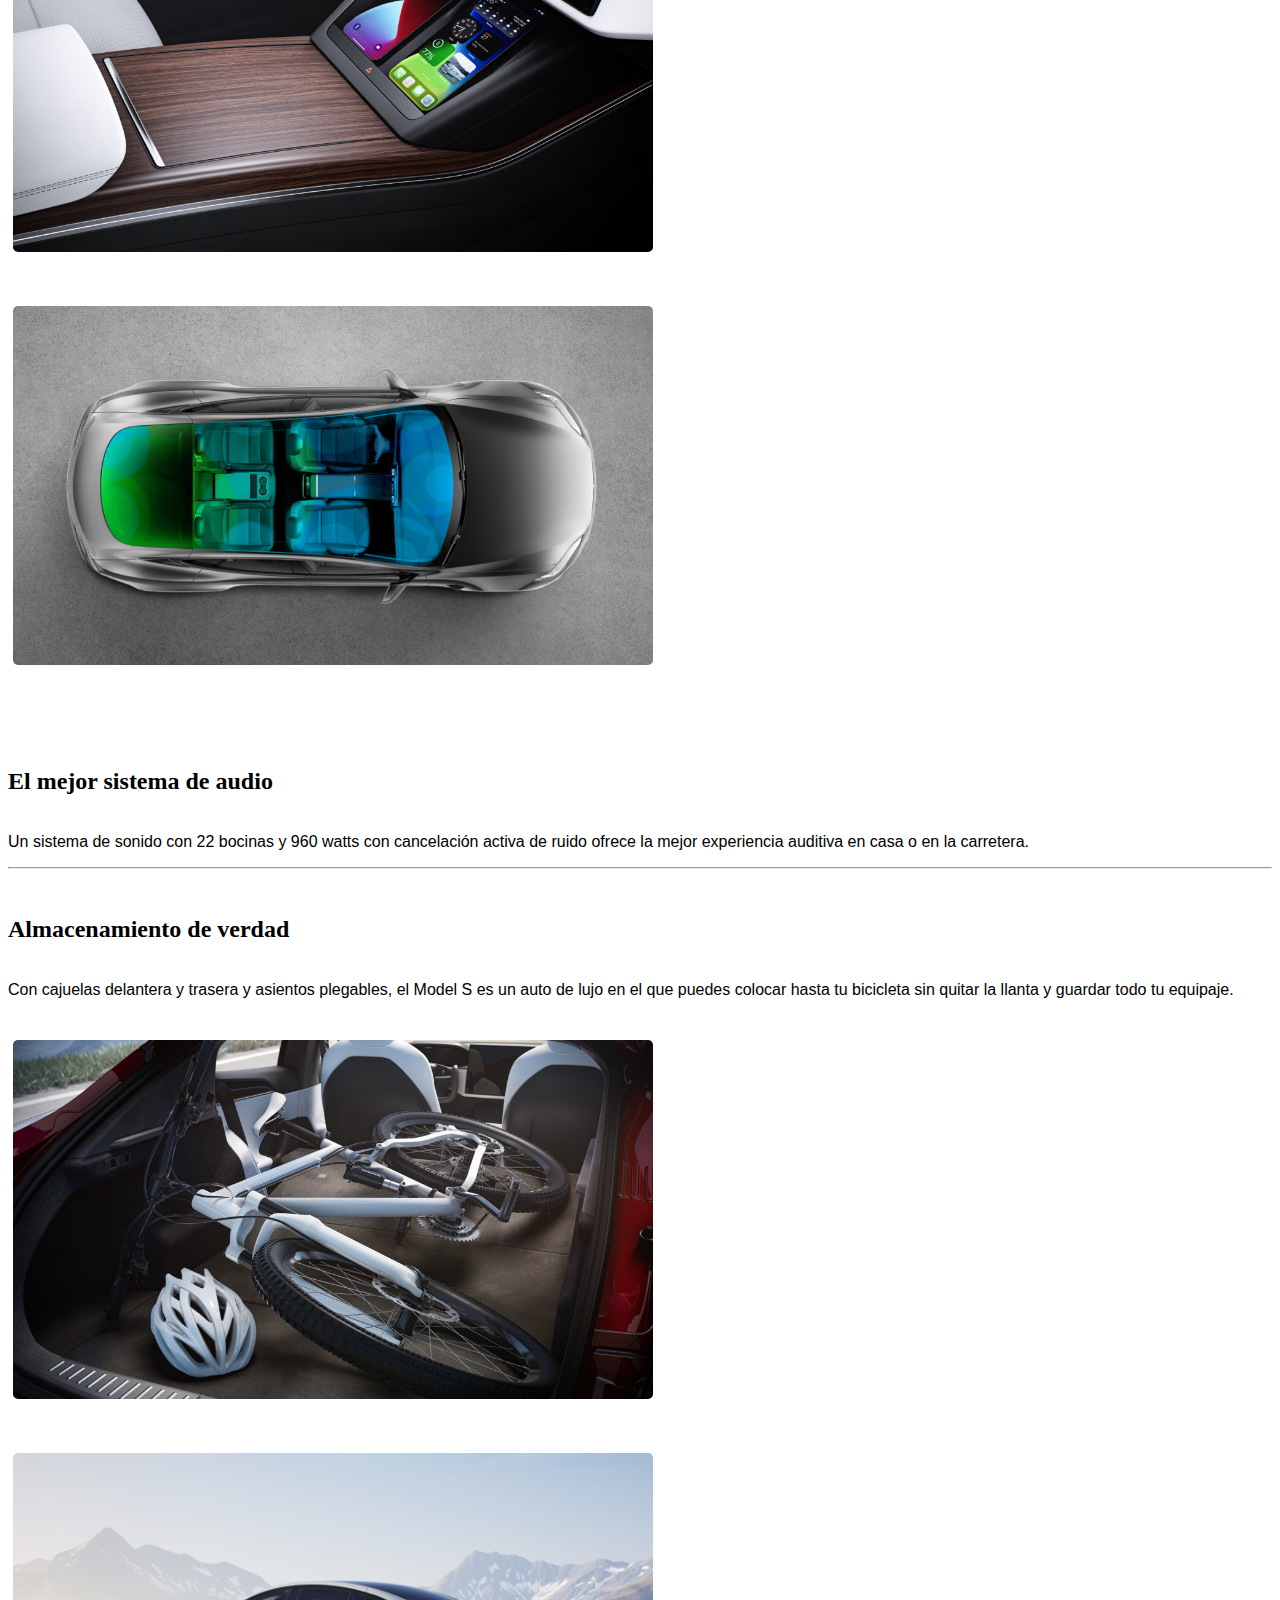
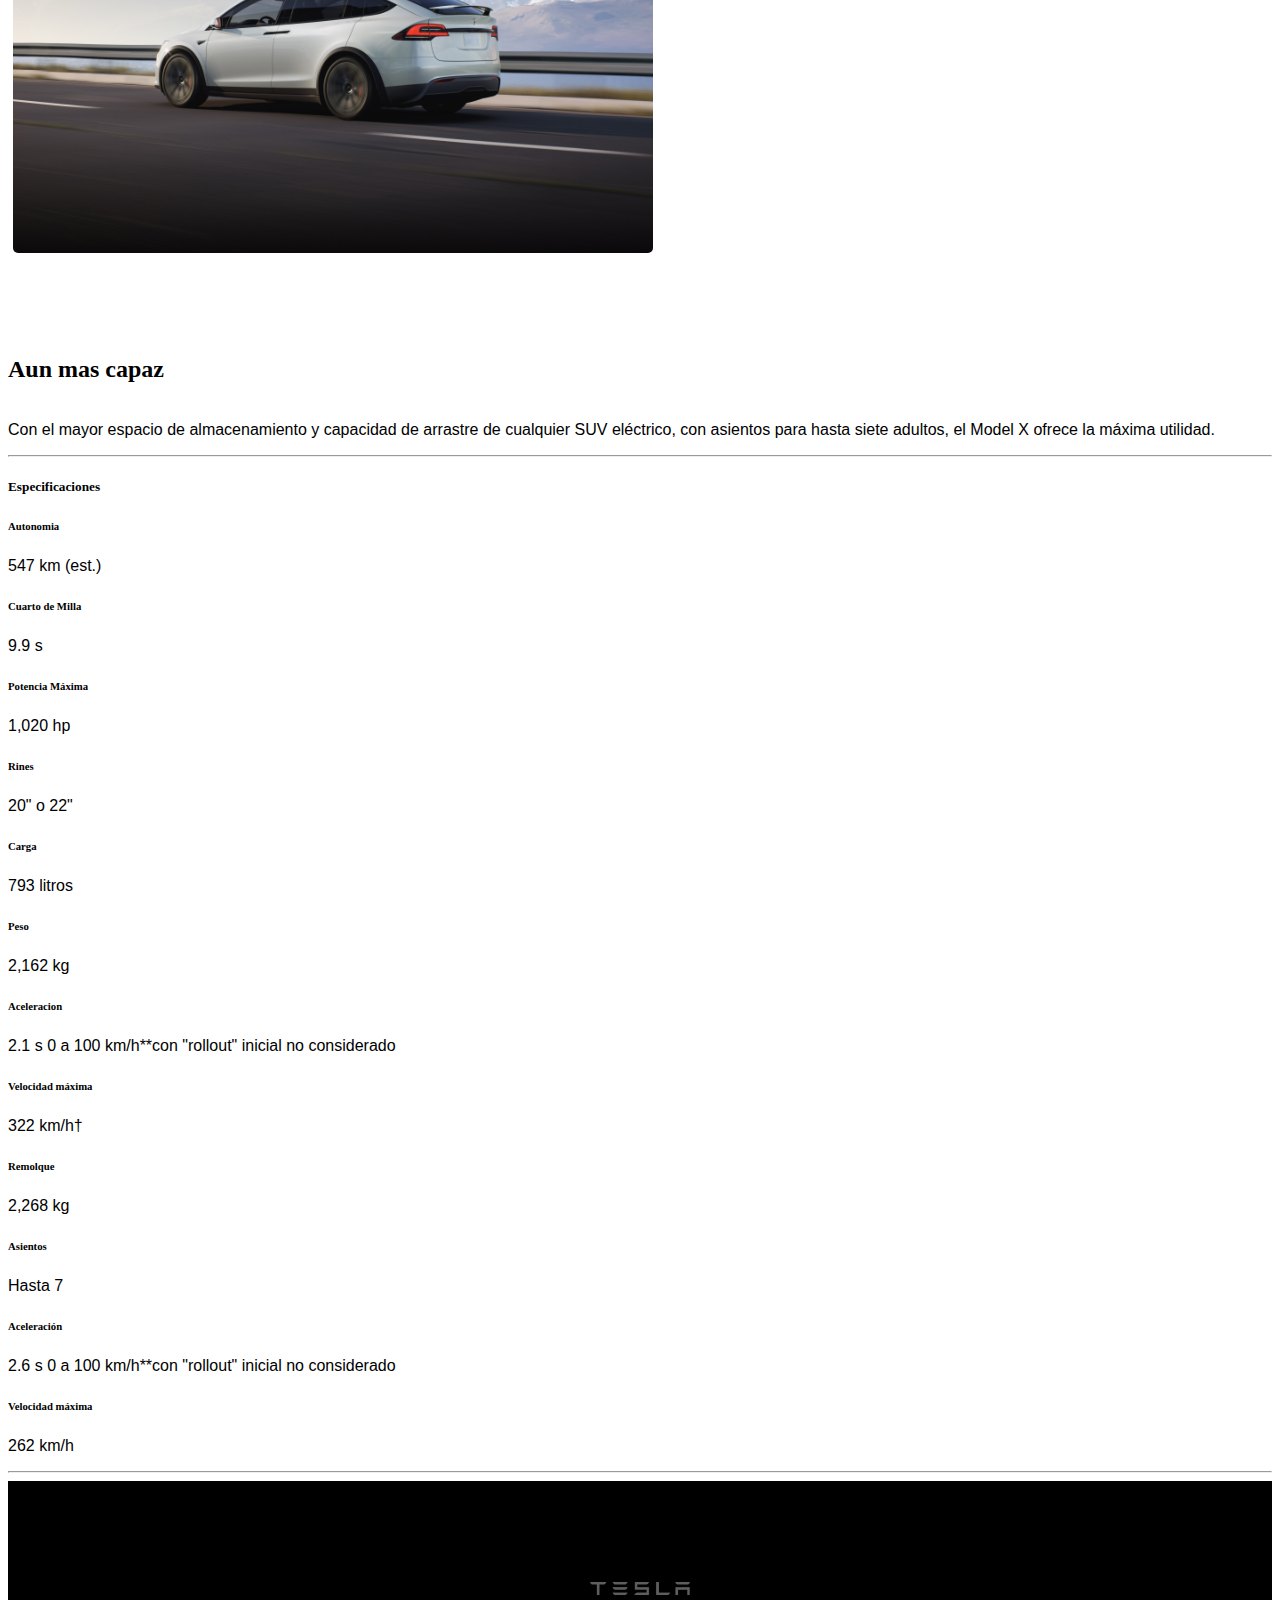
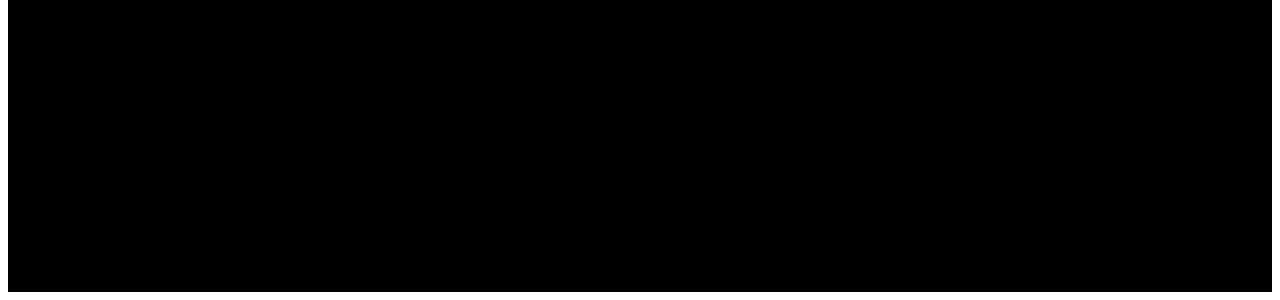
<file: Taller Frameworks 2/modelx.html>
<!--Anlly Vanessa Cardona-->
 <!DOCTYPE html>
 <html>
   <head>
    <meta charset="utf-8">
	<meta name="viewport" content="width=device-width, initial-scale=1">
	<link href="https://cdn.jsdelivr.net/npm/bootstrap@5.0.0-beta2/dist/css/bootstrap.min.css" rel="stylesheet" integrity="sha384-BmbxuPwQa2lc/FVzBcNJ7UAyJxM6wuqIj61tLrc4wSX0szH/Ev+nYRRuWlolflfl" crossorigin="anonymous">
    <script src="https://cdn.jsdelivr.net/npm/bootstrap@5.0.0-beta2/dist/js/bootstrap.bundle.min.js" integrity="sha384-b5kHyXgcpbZJO/tY9Ul7kGkf1S0CWuKcCD38l8YkeH8z8QjE0GmW1gYU5S9FOnJ0" crossorigin="anonymous"></script>
    
	 <!--Estilo-->
	<link rel="stylesheet" type="text/css" href="styles/estilo.css"/> 
	<title>Automoviles Tesla</title>
	 <style>
       .modelx {
        background-image: url('images/modelx.jpg');
        background-size: cover;
      }
    </style>
   </head>
    <body class="bg-dark">
	 <nav class="navbar fixed-top navbar-expand-lg navbar-light p-md-3 bg-white">
      <div class="container">
        <a class="navbar-brand" href="index.html">
		    <img class="logo"src="images/logo.png" alt=""</a>
        <div class="mx-auto d-sm-flex d-block flex-sm-nowrap">
        <a class="navbar-brand" href="#"></a>
        <button class="navbar-toggler" type="button" data-toggle="collapse" data-target="#navbarsExample11" aria-expanded="false" aria-label="Toggle navigation">
            <span class="navbar-toggler-icon"></span>
        </button>
        <div class="collapse navbar-collapse text-center" id="navbarsExample11">
            <ul class="navbar-nav">
                <li class="nav-item active">
                    <a class="nav-link" href="models.html">Model S</a>
                </li>
                <li class="nav-item">
                    <a class="nav-link" href="model3.html">Model 3</a>
                </li>
                <li class="nav-item">
                    <a class="nav-link" href="modelx.html">Model X</a>
                </li>
                <li class="nav-item">
                    <a class="nav-link" href="modely.html">Model Y</a>
                </li>
                <li class="nav-item">
                    <a class="nav-link" href="rodaster.html">Rodaster</a>
                </li>
				 <li class="nav-item">
                    <a class="nav-link" href="cybertruck.html">Cybertruck</a>
                </li>
            </ul>
        </div>
    </div>
      </div>
    </nav>
	 <!--Imagen banner-->
	 <div class="modelx w-100 vh-100 d-flex justify-content-center align-items-center">
      <div class="container">
       <div class="row">
       <div class="col-12 col-sm-3 text-center text-black">
       <h2>547km</h2>
        <p>Autonomia</p>
        </div>
        <div class="col-12 col-sm-3 text-center text-black">
        <h2>2.6s</h2>
        <p>0 a 100km/h</p>
        </div>
        <div class="col-12 col-sm-3 text-center text-black">
        <h2>9.9s</h2>
        <p>Cuarto de milla</p>
        </div>
		<div class="col-12 col-sm-3 text-center text-black">
        <h2>1,020hp</h2>
        <p>Potencia maxima</p>
        </div>
        </div>
        </div>
    </div>
	<div class="container my-5 d-grid gap-5">
	  <div id="carouselExampleCaptions" class="carousel slide" data-bs-ride="carousel">
      <div class="carousel-indicators">
    <button type="button" data-bs-target="#carouselExampleCaptions" data-bs-slide-to="0" class="active" aria-current="true" aria-label="Slide 1"></button>
    <button type="button" data-bs-target="#carouselExampleCaptions" data-bs-slide-to="1" aria-label="Slide 2"></button>
    <button type="button" data-bs-target="#carouselExampleCaptions" data-bs-slide-to="2" aria-label="Slide 3"></button>
	<button type="button" data-bs-target="#carouselExampleCaptions" data-bs-slide-to="3" aria-label="Slide 4"></button>
  </div>
  <div class="carousel-inner">
    <div class="carousel-item active">
      <img src="images/1.jpg" class="d-block w-100" alt="Slider 01">
      <div class="carousel-caption d-none d-md-block">
        <h5>Pantalla Cinemática de 17 pulgadas</h5>
        <p>Con una resolución de 2200x1300, colores ultra brillantes y verdaderos, una capacidad 
		de respuesta excepcional y una inclinación ligera hacía el conductor, 
		la nueva pantalla central es la mejor opción para ver en cualquier lugar.</p>
      </div>
    </div>
    <div class="carousel-item">
      <img src="images/2.jpg" class="d-block w-100" alt="Slider 02">
      <div class="carousel-caption d-none d-md-block">
        <h5>Concentrate en conducir</h5>
		<p>Máxima concentración en la conducción: sin palancas, ni cambios. 
		El Model S es el mejor automóvil para conducir y el mejor automóvil para ser llevado.</p>
      </div>
    </div>
    <div class="carousel-item">
      <img src="images/3.jpg" class="d-block w-100" alt="Slider 03">
      <div class="carousel-caption d-none d-md-block">
       <h5>Ambiente perfecto</h5>
	   <p>Acondicionamiento limpio, potente e invisible para cabina. 
	   Con controles de temperatura de tres zonas, asientos delanteros ventilados y la filtración HEPA como equipo de serie.</p>
       </div>
      </div>
	  <div class="carousel-item">
      <img src="images/sillas.jpg" class="d-block w-100" alt="Slider 03">
      <div class="carousel-caption d-none d-md-block">
       <h5>Ambiente perfecto</h5>
	   <p>Acondicionamiento limpio, potente e invisible para cabina. 
	   Con controles de temperatura de tres zonas, asientos delanteros ventilados y 
	   la filtración HEPA como equipo de serie.</p>
       </div>
      </div>
    </div>
  </div>
</div>
	<hr class="featurette-divider">
	<main>
	<div class="container-fluid">
	<div class="row">
	<div class="col-12 col-sm-6 text-center">
	<img class="img-fluid" src="images/juego.jpg"></div>
	<div class="col-12 col-sm-6 text-center ">
	<h2 class="featurette-heading text-white"><br><br>Juega donde sea</h2>
	<p class="lead text-white"><br>Hasta 10 teraflops de potencia de procesamiento permiten jugar a bordo 
	del auto a la par de las consolas más nuevas disponibles en la actualidad. 
	La compatibilidad con el mando inalámbrico te permite jugar desde cualquier asiento.</p>
	</div>
	</div>
	</div>
	<hr class="featurette-divider">
	<div class="row featurette">
	<div class="col-12 col-sm-6 text-center ">
	<h2 class="featurette-heading text-white"><br><br>Mantente conectado</h2>
	<p class="lead text-white"><br>Carga multidispositivo Bluetooth, inalámbrica y con USB-C para cada pasajero, 
    con suficiente potencia para cargar rápidamente tabletas y computadoras portátiles.</p></div>
	<div class="col-12 col-sm-6 text-center">
	<img class="img-fluid" src="images/imagen2.jpg">
	</div>
	</div>
    <div class="container-fluid">
	<div class="row">
	<div class="col-12 col-sm-6 text-center">
	<img class="img-fluid" src="images/imagen3.jpg"></div>
	<div class="col-12 col-sm-6 text-center ">
	<h2 class="featurette-heading text-white"><br><br>El mejor sistema de audio</h2>
	<p class="lead text-white"><br>Un sistema de sonido con 22 bocinas y 960 watts con cancelación activa de ruido ofrece 
	la mejor experiencia auditiva en casa o en la carretera.</p>
	</div>
	</div>
	</div>
	<hr class="featurette-divider">
	<div class="row featurette">
	<div class="col-12 col-sm-6 text-center ">
	<h2 class="featurette-heading text-white"><br>Almacenamiento de verdad</h2>
	<p class="lead text-white"><br>Con cajuelas delantera y trasera y asientos plegables, 
	el Model S es un auto de lujo en el que puedes colocar hasta tu bicicleta sin quitar la llanta 
	y guardar todo tu equipaje.</p></div>
	<div class="col-12 col-sm-6 text-center">
	<img class="img-fluid" src="images/imagen4.jpg">
	</div>
	</div>
	<div class="container-fluid">
	<div class="row">
	<div class="col-12 col-sm-6 text-center">
	<img class="img-fluid" src="images/modelx1.jpg"></div>
	<div class="col-12 col-sm-6 text-center ">
	<h2 class="featurette-heading text-white"><br><br>Aun mas capaz</h2>
	<p class="lead text-white"><br>Con el mayor espacio de almacenamiento y capacidad de arrastre de cualquier SUV eléctrico, 
	con asientos para hasta siete adultos, el Model X ofrece la máxima utilidad. </p></div>
	</div>
	</div>
	</main>
	 <hr class="featurette-divider text-white">
     <section id="Especificaciones">
	   <div class="container">
	     <div class="row">
		  <div class="text-center text-white">
		   <h5 class="text-muted mt-2 mb-4">Especificaciones</h5></div>
		   <div class="col-12 col-sm-4 text-center">
		     <div class="text-center text-white">
			      <h6>Autonomia</h6>
				  <p>547 km (est.)</p>
				  <h6>Cuarto de Milla</h6>
				  <p>9.9 s</p>
                  <h6>Potencia Máxima</h6>
				  <p>1,020 hp</p>
				   <h6>Rines</h6>
				  <p>20" o 22"</p>
			     </div>
		      </div>
		     <div class="col-12 col-sm-4 text-center">
		     <div class="text-center text-white">
			      <h6>Carga</h6>
				  <p>793 litros</p>
				  <h6>Peso</h6>
				  <p>2,162 kg</p>
				  <h6>Aceleracion</h6>
				  <p>2.1 s 0 a 100 km/h**con "rollout" inicial no considerado</p>
                  <h6>Velocidad máxima</h6>
				  <p>322 km/h†</p>
			 </div>
		 </div>
		 <div class="col-12 col-sm-4 text-center">
		     <div class="text-center text-white">
			      <h6>Remolque</h6>
				  <p>2,268 kg</p>
				  <h6>Asientos</h6>
				  <p>Hasta 7</p>
				  <h6>Aceleración</h6>
				  <p>2.6 s 0 a 100 km/h**con "rollout" inicial no considerado</p>
				  <h6>Velocidad máxima</h6>
				  <p>262 km/h</p>
			 </div>
		 </div>
	   </div>
	 </section>
	  <hr class="featurette-divider text-white">
	    
	   <footer>
	    <img class="logo-footer" src="images/logo.png" alt="Logo">
		 <ul class="nav justify-content-center">
           <li class="nav-item">
           <a class="nav-link active" aria-current="page">Tesla © 2021</a>
           </li>
           <li class="nav-item">
           <a class="nav-link>Privacidad y legal</a>
           </li>
           <li class="nav-item">
             <a class="nav-link" >Contacto</a>
            </li>
           <li class="nav-item">
		    <a class="nav-link">Bolsa de trabajo</a>
			</li>
			 <li class="nav-item">
		    <a class="nav-link" >Bolsa de trabajo</a>
			</li>
			 <li class="nav-item">
		    <a class="nav-link" >Obten el boletin</a>
			</li>
			 <li class="nav-item">
		    <a class="nav-link" >Noticias</a>
			</li>
			 <li class="nav-item">
		    <a class="nav-link">Ubicaciones</a>
			</li>
           </ul>
	   </footer>
 </body>

</html>
</file>
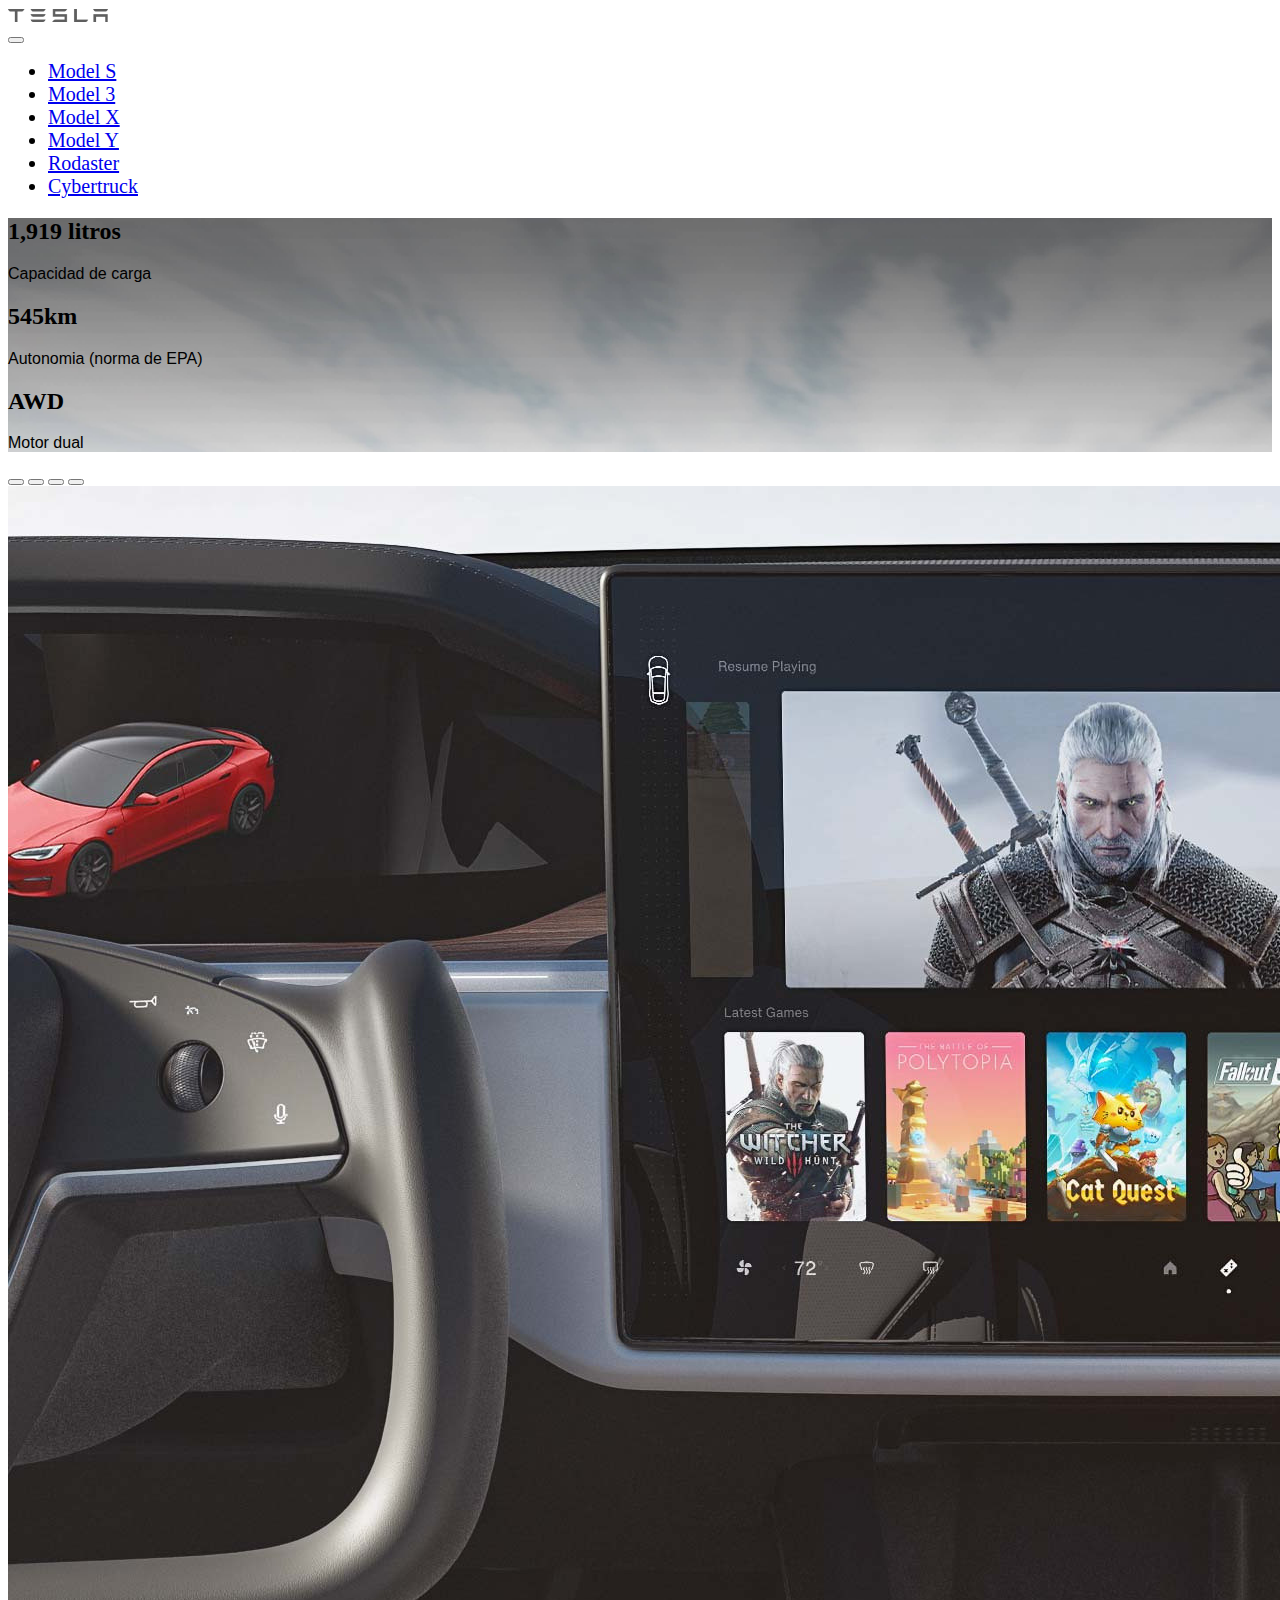
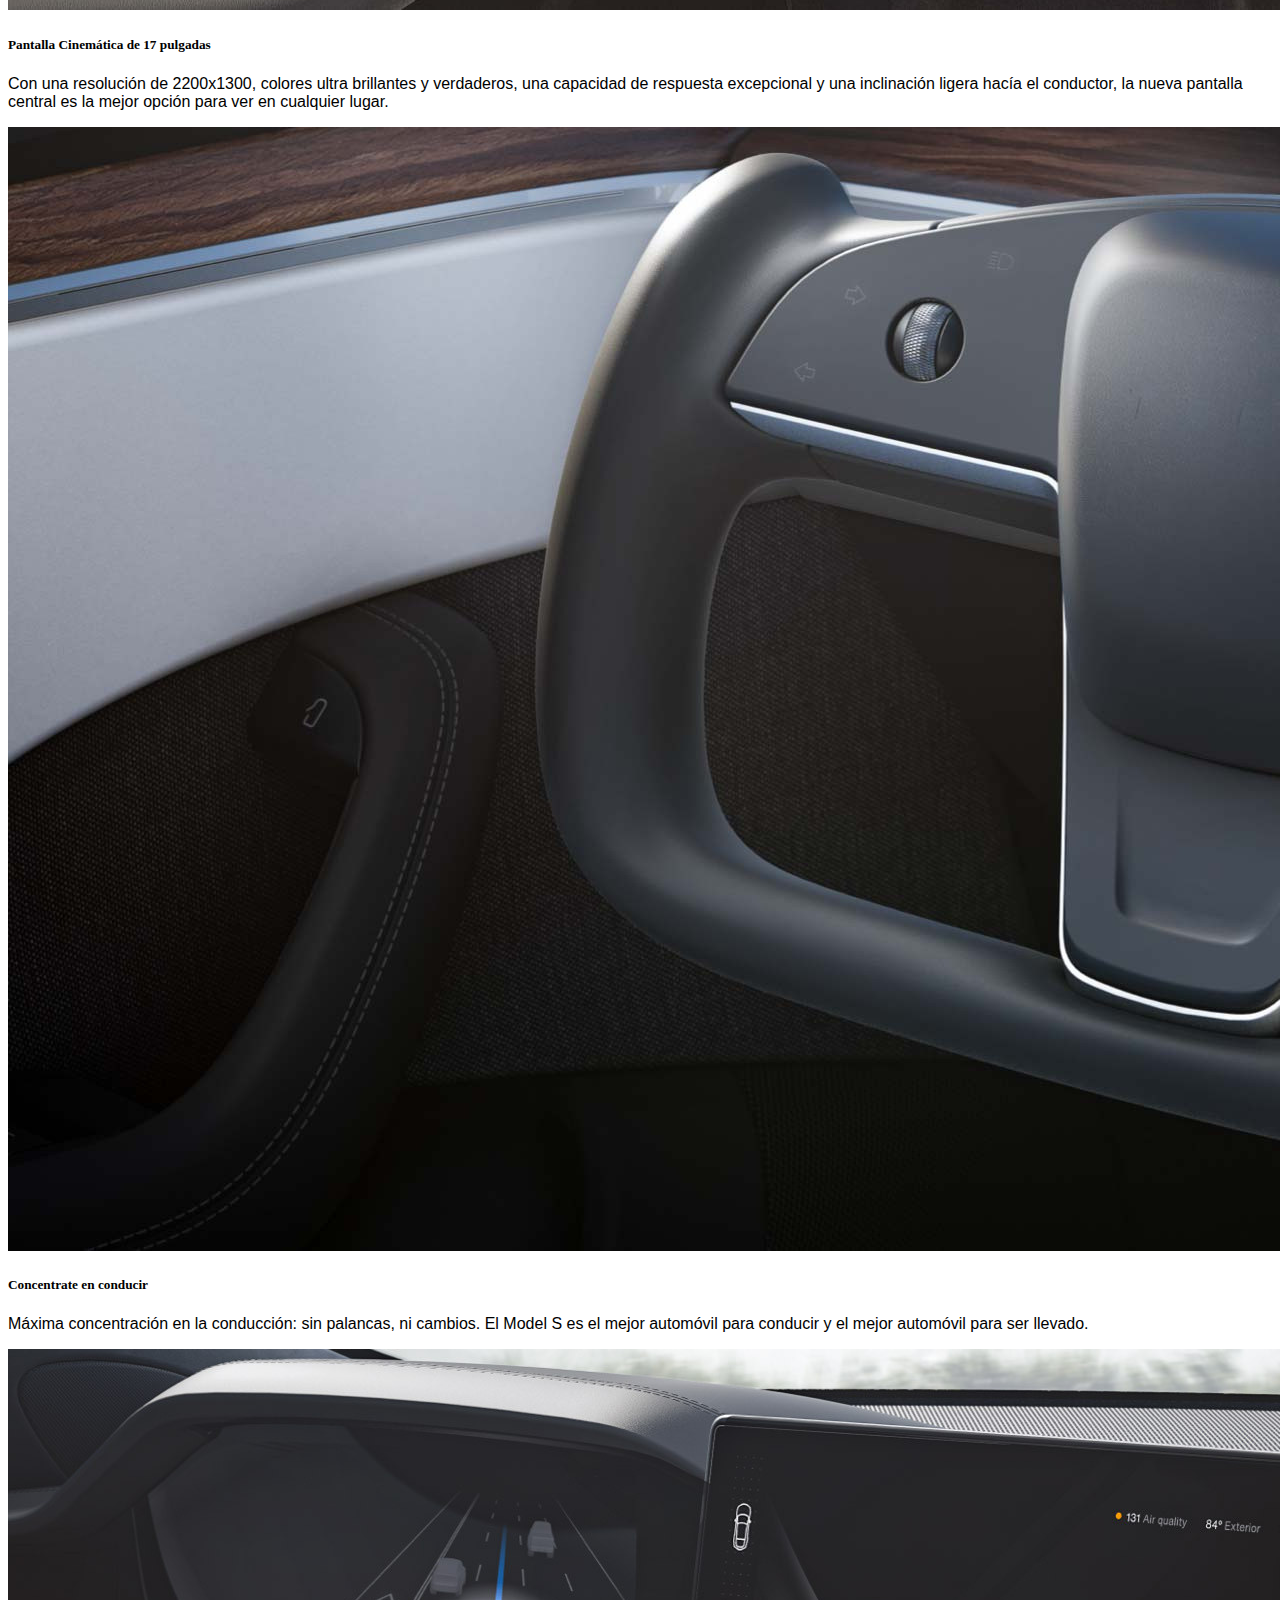
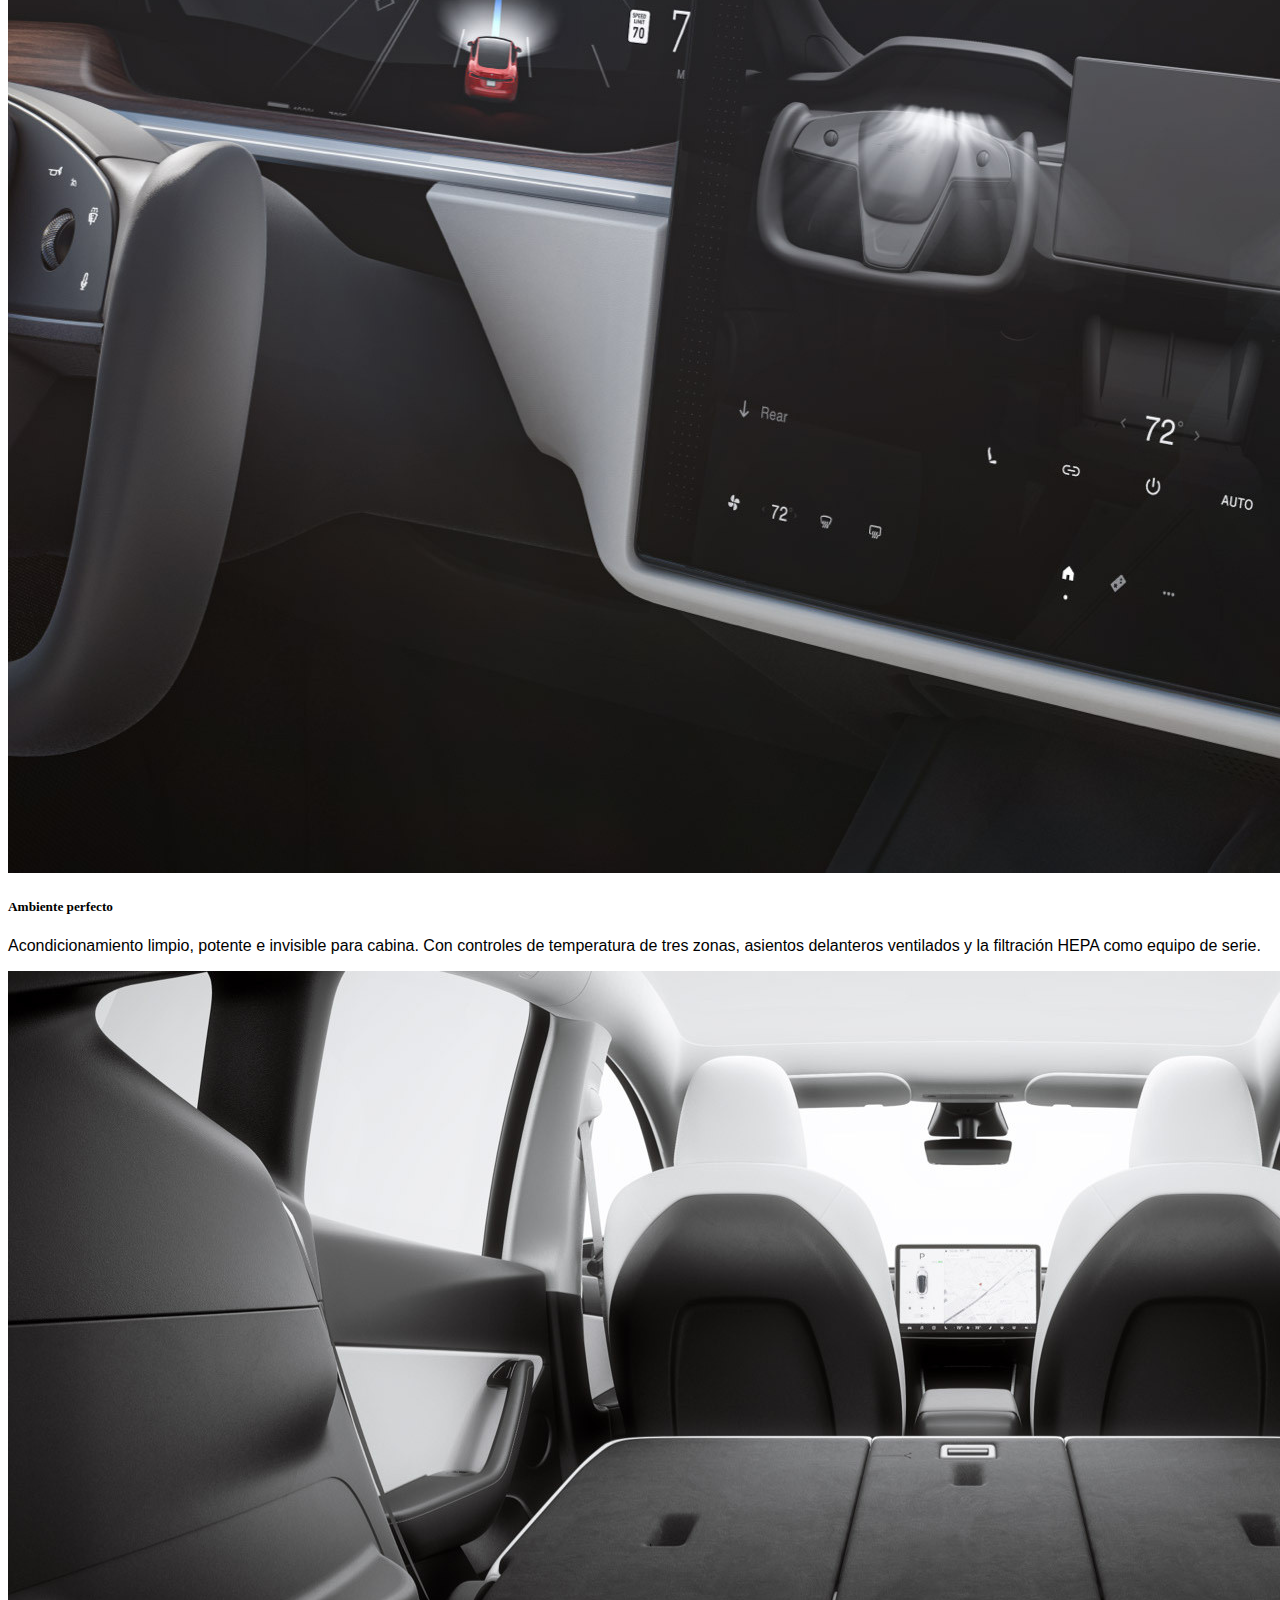
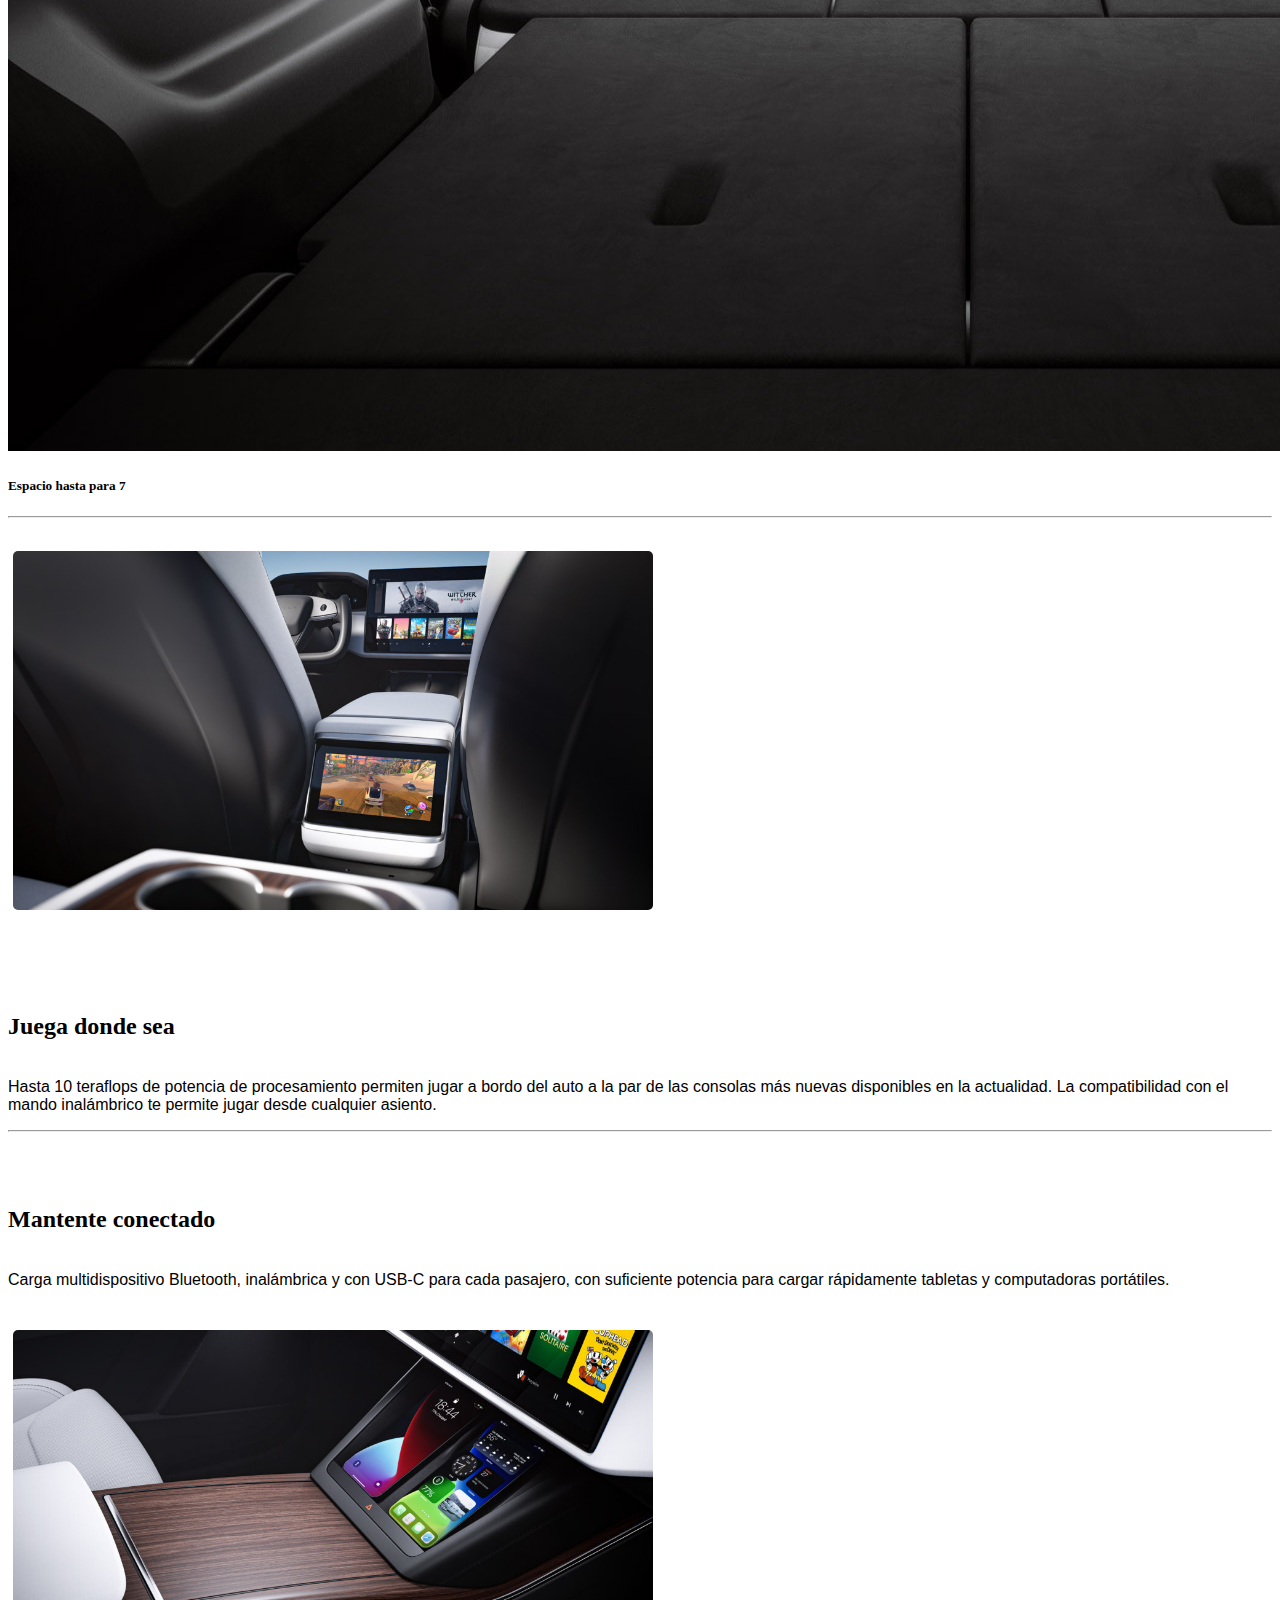
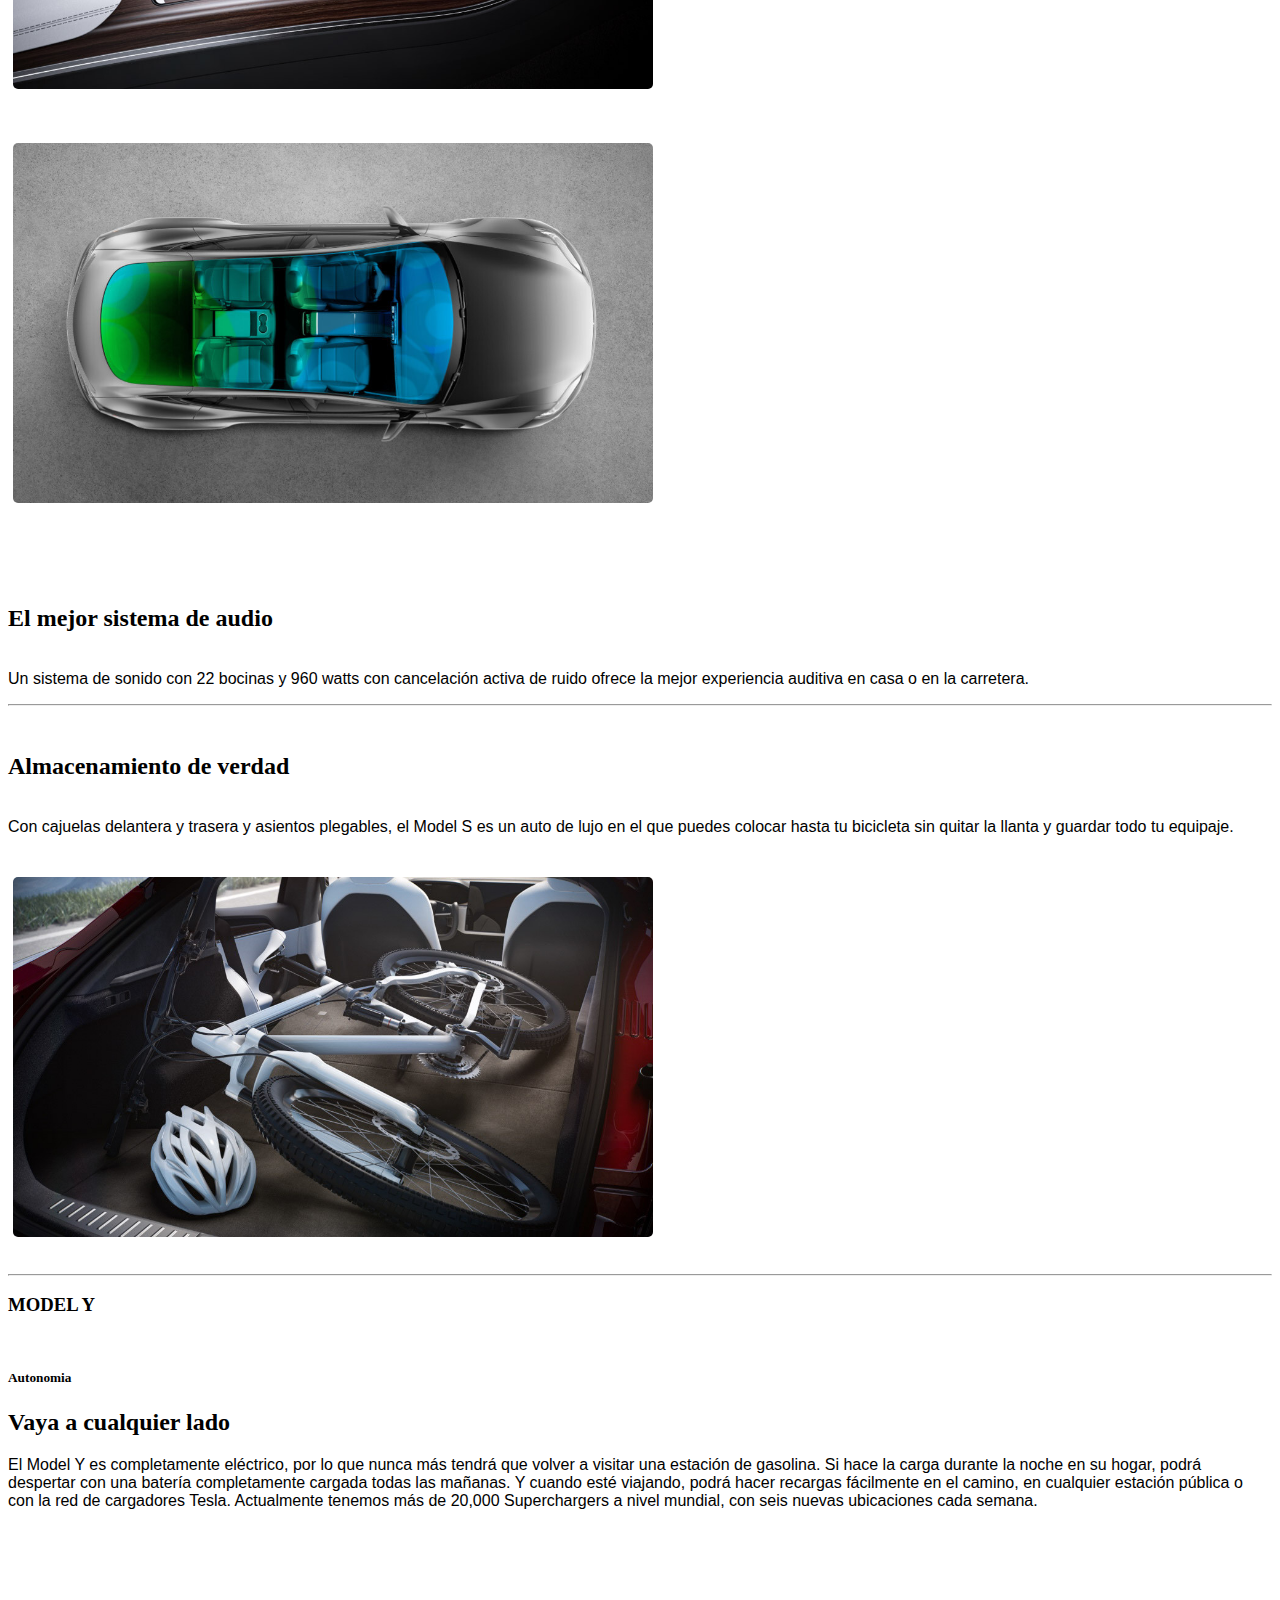
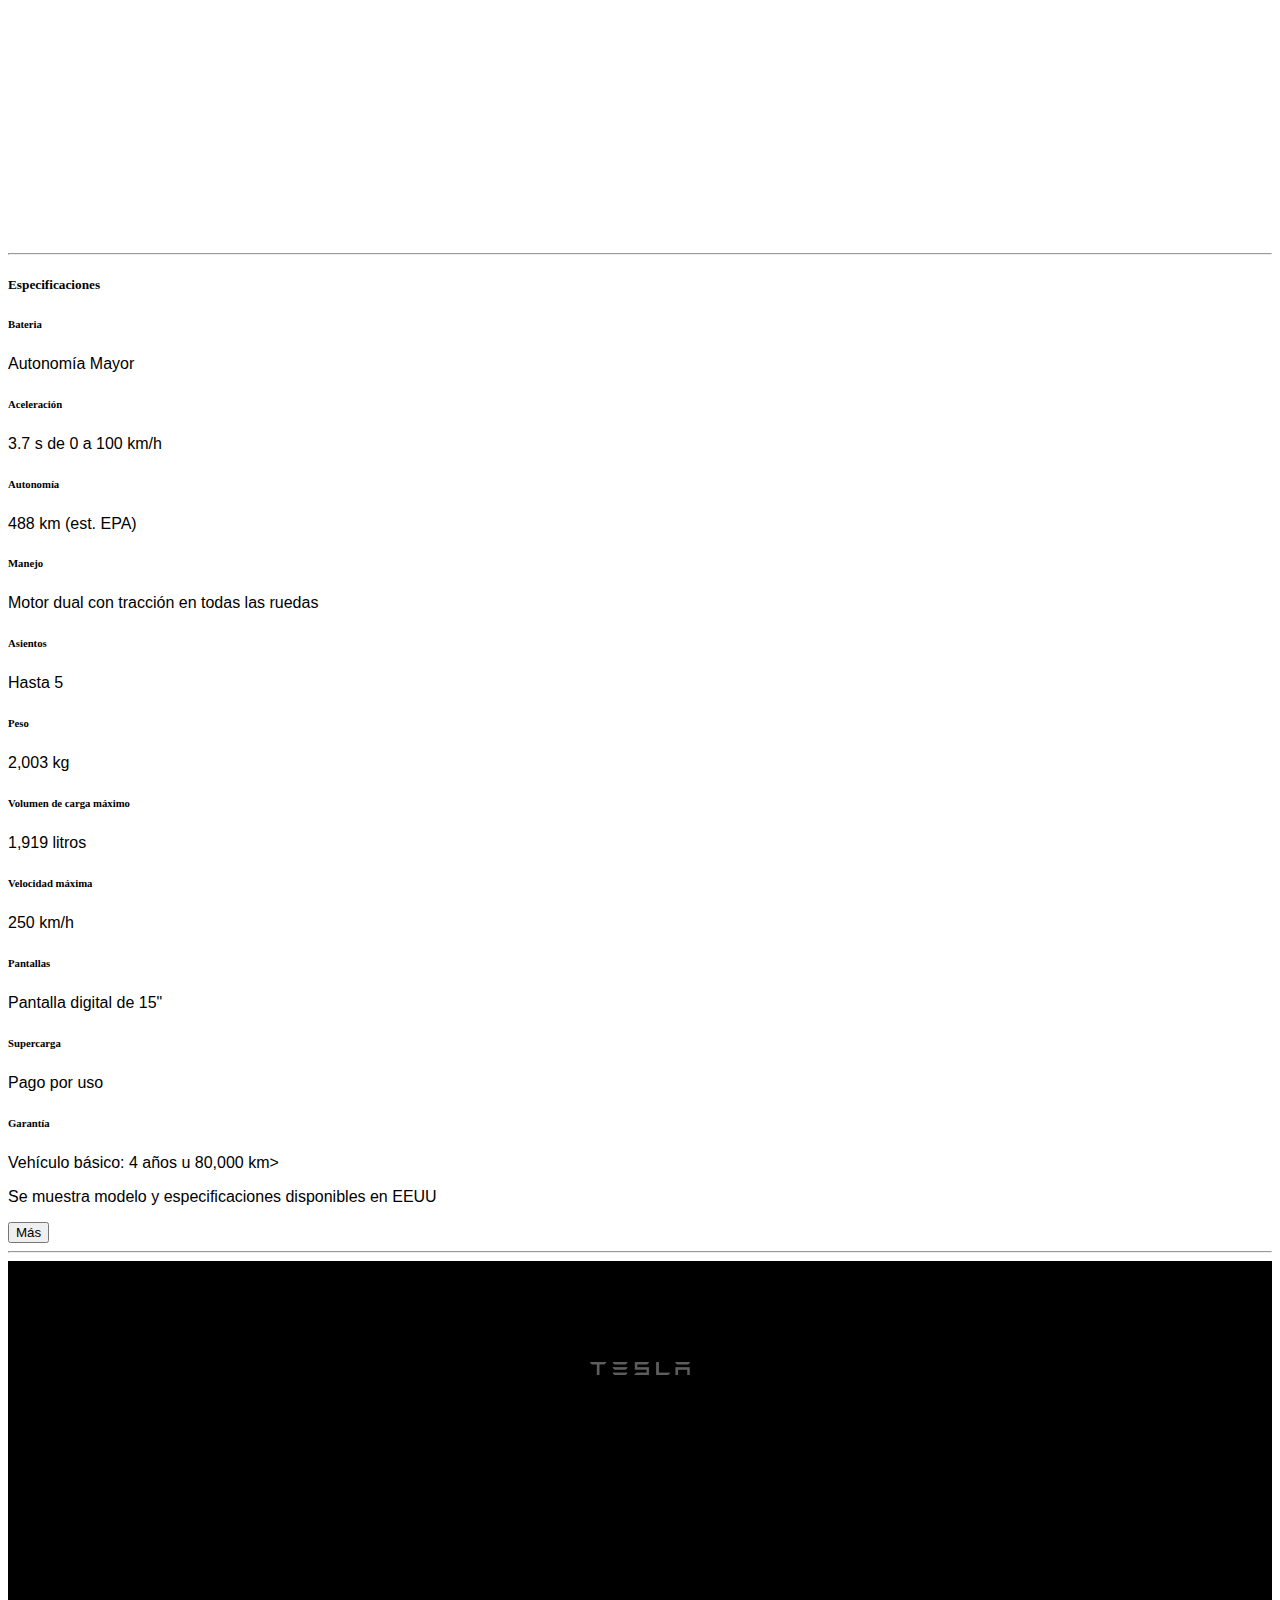
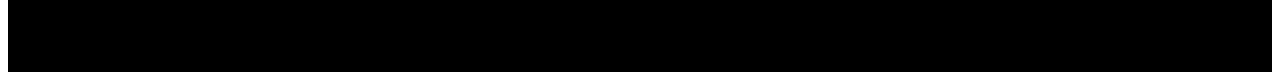
<file: Taller Frameworks 2/modely.html>
<!--Anlly Vanessa Cardona-->
 <!DOCTYPE html>
 <html>
   <head>
    <meta charset="utf-8">
	<meta name="viewport" content="width=device-width, initial-scale=1">
	<link href="https://cdn.jsdelivr.net/npm/bootstrap@5.0.0-beta2/dist/css/bootstrap.min.css" rel="stylesheet" integrity="sha384-BmbxuPwQa2lc/FVzBcNJ7UAyJxM6wuqIj61tLrc4wSX0szH/Ev+nYRRuWlolflfl" crossorigin="anonymous">
    <script src="https://cdn.jsdelivr.net/npm/bootstrap@5.0.0-beta2/dist/js/bootstrap.bundle.min.js" integrity="sha384-b5kHyXgcpbZJO/tY9Ul7kGkf1S0CWuKcCD38l8YkeH8z8QjE0GmW1gYU5S9FOnJ0" crossorigin="anonymous"></script>
    
	 <!--Estilo-->
	<link rel="stylesheet" type="text/css" href="styles/estilo.css"/> 
	<title>Automoviles Tesla</title>
	 <style>
       .modely {
        background-image: url('images/modely.jpg');
        background-size: cover;
      }
    </style>
   </head>
    <body class="bg-dark">
	 <nav class="navbar fixed-top navbar-expand-lg navbar-light p-md-3 bg-white">
      <div class="container">
        <a class="navbar-brand" href="index.html">
		    <img class="logo"src="images/logo.png" alt=""</a>
        <div class="mx-auto d-sm-flex d-block flex-sm-nowrap">
        <a class="navbar-brand" href="#"></a>
        <button class="navbar-toggler" type="button" data-toggle="collapse" data-target="#navbarsExample11" aria-expanded="false" aria-label="Toggle navigation">
            <span class="navbar-toggler-icon"></span>
        </button>
        <div class="collapse navbar-collapse text-center" id="navbarsExample11">
            <ul class="navbar-nav">
                <li class="nav-item active">
                    <a class="nav-link" href="models.html">Model S</a>
                </li>
                <li class="nav-item">
                    <a class="nav-link" href="model3.html">Model 3</a>
                </li>
                <li class="nav-item">
                    <a class="nav-link" href="modelx.html">Model X</a>
                </li>
                <li class="nav-item">
                    <a class="nav-link" href="modely.html">Model Y</a>
                </li>
                <li class="nav-item">
                    <a class="nav-link" href="rodaster.html">Rodaster</a>
                </li>
				 <li class="nav-item">
                    <a class="nav-link" href="cybertruck.html">Cybertruck</a>
                </li>
            </ul>
        </div>
    </div>
      </div>
    </nav>
	 <!--Imagen banner-->
	 <div class="modely w-100 vh-100 d-flex justify-content-center align-items-center">
      <div class="container">
       <div class="row">
       <div class="col-12 col-sm-4 text-center text-black">
       <h2>1,919 litros</h2>
        <p>Capacidad de carga</p>
        </div>
        <div class="col-12 col-sm-4 text-center text-black">
        <h2>545km</h2>
        <p>Autonomia (norma de EPA)</p>
        </div>
        <div class="col-12 col-sm-4 text-center text-black">
        <h2>AWD</h2>
        <p>Motor dual</p>
        </div>
        </div>
        </div>
    </div>
	<div class="container my-5 d-grid gap-5">
	  <div id="carouselExampleCaptions" class="carousel slide" data-bs-ride="carousel">
      <div class="carousel-indicators">
    <button type="button" data-bs-target="#carouselExampleCaptions" data-bs-slide-to="0" class="active" aria-current="true" aria-label="Slide 1"></button>
    <button type="button" data-bs-target="#carouselExampleCaptions" data-bs-slide-to="1" aria-label="Slide 2"></button>
    <button type="button" data-bs-target="#carouselExampleCaptions" data-bs-slide-to="2" aria-label="Slide 3"></button>
	<button type="button" data-bs-target="#carouselExampleCaptions" data-bs-slide-to="3" aria-label="Slide 4"></button>
  </div>
  <div class="carousel-inner">
    <div class="carousel-item active">
      <img src="images/1.jpg" class="d-block w-100" alt="Slider 01">
      <div class="carousel-caption d-none d-md-block">
        <h5>Pantalla Cinemática de 17 pulgadas</h5>
        <p>Con una resolución de 2200x1300, colores ultra brillantes y verdaderos, una capacidad 
		de respuesta excepcional y una inclinación ligera hacía el conductor, 
		la nueva pantalla central es la mejor opción para ver en cualquier lugar.</p>
      </div>
    </div>
    <div class="carousel-item">
      <img src="images/2.jpg" class="d-block w-100" alt="Slider 02">
      <div class="carousel-caption d-none d-md-block">
        <h5>Concentrate en conducir</h5>
		<p>Máxima concentración en la conducción: sin palancas, ni cambios. 
		El Model S es el mejor automóvil para conducir y el mejor automóvil para ser llevado.</p>
      </div>
    </div>
    <div class="carousel-item">
      <img src="images/3.jpg" class="d-block w-100" alt="Slider 03">
      <div class="carousel-caption d-none d-md-block">
       <h5>Ambiente perfecto</h5>
	   <p>Acondicionamiento limpio, potente e invisible para cabina. 
	   Con controles de temperatura de tres zonas, asientos delanteros ventilados y la filtración HEPA como equipo de serie.</p>
       </div>
      </div>
	   <div class="carousel-item">
      <img src="images/sillas1.jpg" class="d-block w-100" alt="Slider 04">
      <div class="carousel-caption d-none d-md-block">
       <h5>Espacio hasta para 7</h5>	 
       </div>
      </div>
    </div>
  </div>
</div>
	<hr class="featurette-divider">
	<main>
	<div class="container-fluid">
	<div class="row">
	<div class="col-12 col-sm-6 text-center">
	<img class="img-fluid" src="images/juego.jpg"></div>
	<div class="col-12 col-sm-6 text-center ">
	<h2 class="featurette-heading text-white"><br><br>Juega donde sea</h2>
	<p class="lead text-white"><br>Hasta 10 teraflops de potencia de procesamiento permiten jugar a bordo 
	del auto a la par de las consolas más nuevas disponibles en la actualidad. 
	La compatibilidad con el mando inalámbrico te permite jugar desde cualquier asiento.</p>
	</div>
	</div>
	</div>
	<hr class="featurette-divider">
	<div class="row featurette">
	<div class="col-12 col-sm-6 text-center ">
	<h2 class="featurette-heading text-white"><br><br>Mantente conectado</h2>
	<p class="lead text-white"><br>Carga multidispositivo Bluetooth, inalámbrica y con USB-C para cada pasajero, 
    con suficiente potencia para cargar rápidamente tabletas y computadoras portátiles.</p></div>
	<div class="col-12 col-sm-6 text-center">
	<img class="img-fluid" src="images/imagen2.jpg">
	</div>
	</div>
    <div class="container-fluid">
	<div class="row">
	<div class="col-12 col-sm-6 text-center">
	<img class="img-fluid" src="images/imagen3.jpg"></div>
	<div class="col-12 col-sm-6 text-center ">
	<h2 class="featurette-heading text-white"><br><br>El mejor sistema de audio</h2>
	<p class="lead text-white"><br>Un sistema de sonido con 22 bocinas y 960 watts con cancelación activa de ruido ofrece 
	la mejor experiencia auditiva en casa o en la carretera.</p>
	</div>
	</div>
	</div>
	<hr class="featurette-divider">
	<div class="row featurette">
	<div class="col-12 col-sm-6 text-center ">
	<h2 class="featurette-heading text-white"><br>Almacenamiento de verdad</h2>
	<p class="lead text-white"><br>Con cajuelas delantera y trasera y asientos plegables, 
	el Model S es un auto de lujo en el que puedes colocar hasta tu bicicleta sin quitar la llanta 
	y guardar todo tu equipaje.</p></div>
	<div class="col-12 col-sm-6 text-center">
	<img class="img-fluid" src="images/imagen4.jpg">
	</div>
	</div>
	<hr class="featurette-divider text-white">
	<section class="row">
	<h3 class="h3 text-center text-white">MODEL Y</h3>
	<div class="row mt-5">
	  <div class="col-lg-6">
	    <div class="row">
		 <div class="col-12">
		  <h5 class="text-muted"><br><br>Autonomia</h5>
		  <h2 class="featurette-heading text-white">Vaya a cualquier lado</h2>
		  <p class="text-white">El Model Y es completamente eléctrico, por lo que nunca más tendrá que volver a visitar una estación de gasolina. 
		  Si hace la carga durante la noche en su hogar, podrá despertar con una batería completamente cargada todas las mañanas.
		  Y cuando esté viajando, podrá hacer recargas fácilmente en el camino, en cualquier estación pública o con la red de cargadores Tesla. 
		  Actualmente tenemos más de 20,000 Superchargers a nivel mundial, con seis nuevas ubicaciones cada semana.</p>
		 </div>
		</div>
	  </div>
	   <div class="col-lg-6">
	    <div class="embed-responsive embed-responsive-16by9">
		<iframe width="560" height="315" src="https://www.youtube.com/embed/XB2g7-HgE_g" title="YouTube video player" frameborder="0" allow="accelerometer; autoplay; clipboard-write; encrypted-media; gyroscope; picture-in-picture" allowfullscreen></iframe>
		</div>
	  </div>
	 </div>
	</section>
	</main>
	 <hr class="featurette-divider text-white">
     <section id="Especificaciones">
	   <div class="container">
	     <div class="row">
		  <div class="text-center text-white">
		   <h5 class="text-muted mt-2 mb-4">Especificaciones</h5></div>
		   <div class="col-12 col-sm-4 text-center">
		     <div class="text-center text-white">
			      <h6>Bateria</h6>
				  <p>Autonomía Mayor</p>
				  <h6>Aceleración</h6>
				  <p>3.7 s de 0 a 100 km/h</p>
                  <h6>Autonomía</h6>
				  <p>488 km (est. EPA)</p>
				  <h6>Manejo</h6>
				  <p>Motor dual con tracción en todas las ruedas</p>
			     </div>
		      </div>
		     <div class="col-12 col-sm-4 text-center">
		     <div class="text-center text-white">
			      <h6>Asientos</h6>
				  <p>Hasta 5</p>
				  <h6>Peso</h6>
				  <p>2,003 kg</p>
				  <h6>Volumen de carga máximo</h6>
				  <p>1,919 litros</p>
                  <h6>Velocidad máxima</h6>
				  <p>250 km/h</p>
			 </div>
		 </div>
		 <div class="col-12 col-sm-4 text-center">
		     <div class="text-center text-white">
			      <h6>Pantallas</h6>
				  <p>Pantalla digital de 15"</p>
				  <h6>Supercarga</h6>
				  <p>Pago por uso</p>
				  <h6>Garantía</h6>
				  <p>Vehículo básico: 4 años u 80,000 km>
				  <p>Se muestra modelo y especificaciones disponibles en EEUU</p>
			 </div>
		 </div>
	   </div>
        <button type="button" class="btn btn-secondary btn-sm" >Más</button>
	 </section>
	  <hr class="featurette-divider text-white">
	    
	   <footer>
	    <img class="logo-footer" src="images/logo.png" alt="Logo">
		 <ul class="nav justify-content-center">
           <li class="nav-item">
           <a class="nav-link active" aria-current="page">Tesla © 2021</a>
           </li>
           <li class="nav-item">
           <a class="nav-link>Privacidad y legal</a>
           </li>
           <li class="nav-item">
             <a class="nav-link" >Contacto</a>
            </li>
           <li class="nav-item">
		    <a class="nav-link">Bolsa de trabajo</a>
			</li>
			 <li class="nav-item">
		    <a class="nav-link" >Bolsa de trabajo</a>
			</li>
			 <li class="nav-item">
		    <a class="nav-link" >Obten el boletin</a>
			</li>
			 <li class="nav-item">
		    <a class="nav-link" >Noticias</a>
			</li>
			 <li class="nav-item">
		    <a class="nav-link">Ubicaciones</a>
			</li>
           </ul>
	   </footer>
 </body>

</html>
</file>
<file: Taller Frameworks 2/styles/estilo.css>
.logo{
	width: 100px;
}

.nav-item{
	font-size: 20px;
	font-family: 'Ghotam Medium';
	color: black bold;
}

footer{
	
	background-color: #000000;
	padding: 100px 0;
	text-align: center;
}
 footer .logo-footer{
	 width: 100px;
	  
 }

h1,h2{
	font-family: 'Ghotam Medium';
}

.img-fluid{
    width: 640px;
    height: auto;
    margin: 20px auto;
    border: 5px solid #fff;
    border-radius: 10px;
    box-shadow: 1px 1px 5px rgba(50,50,50 0.5);
    
}

p{
	font-family: mazdatype,helvetica,arial,sans-serif;
}

.c{
	max-width: 100%;height: auto;
}

.listas{
text-align:center;
background-color:transparent;
}

.list{
text-align: left;
display:inline-block;
color: white;
font-family:mazdatype,helvetica,arial,sans-serif;
}

.r{
	text-align: center;
}

.cy{
	font-family: Star Wars;
	font-size: 500%;
}
</file>
